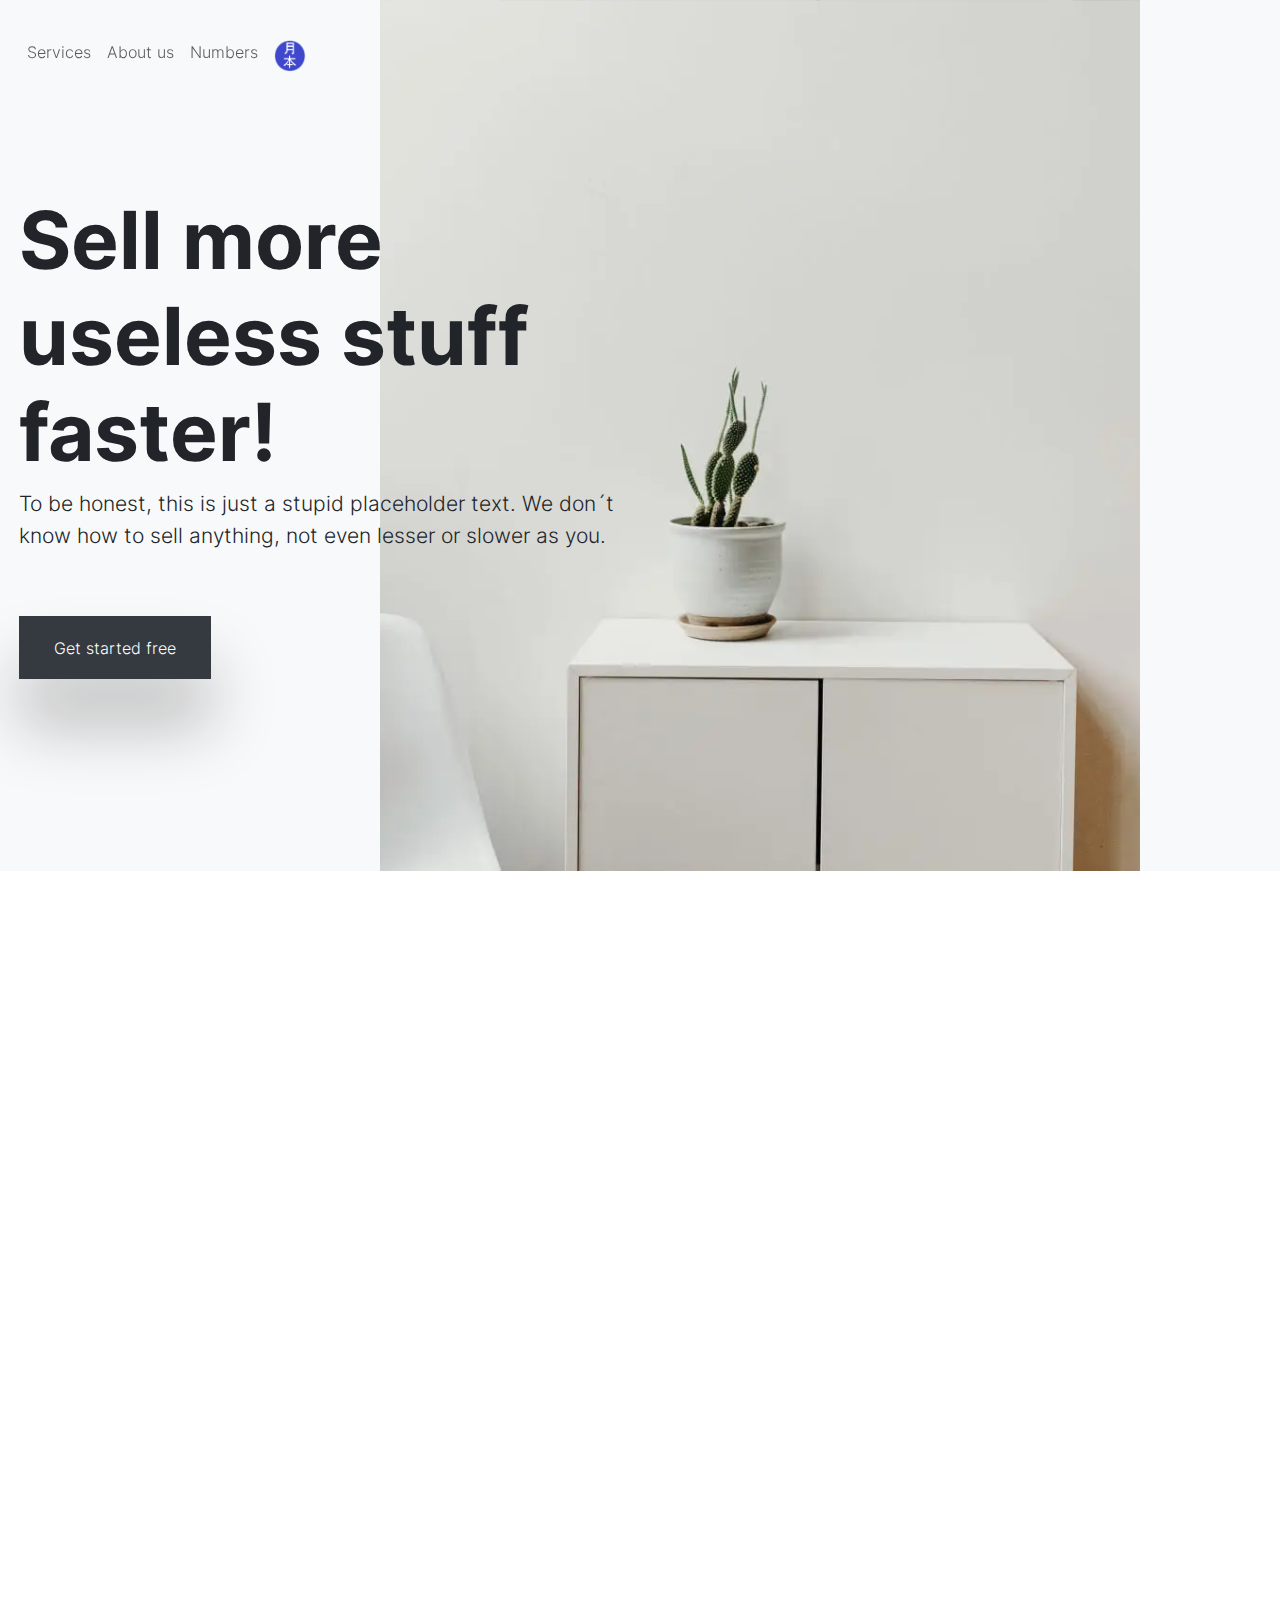
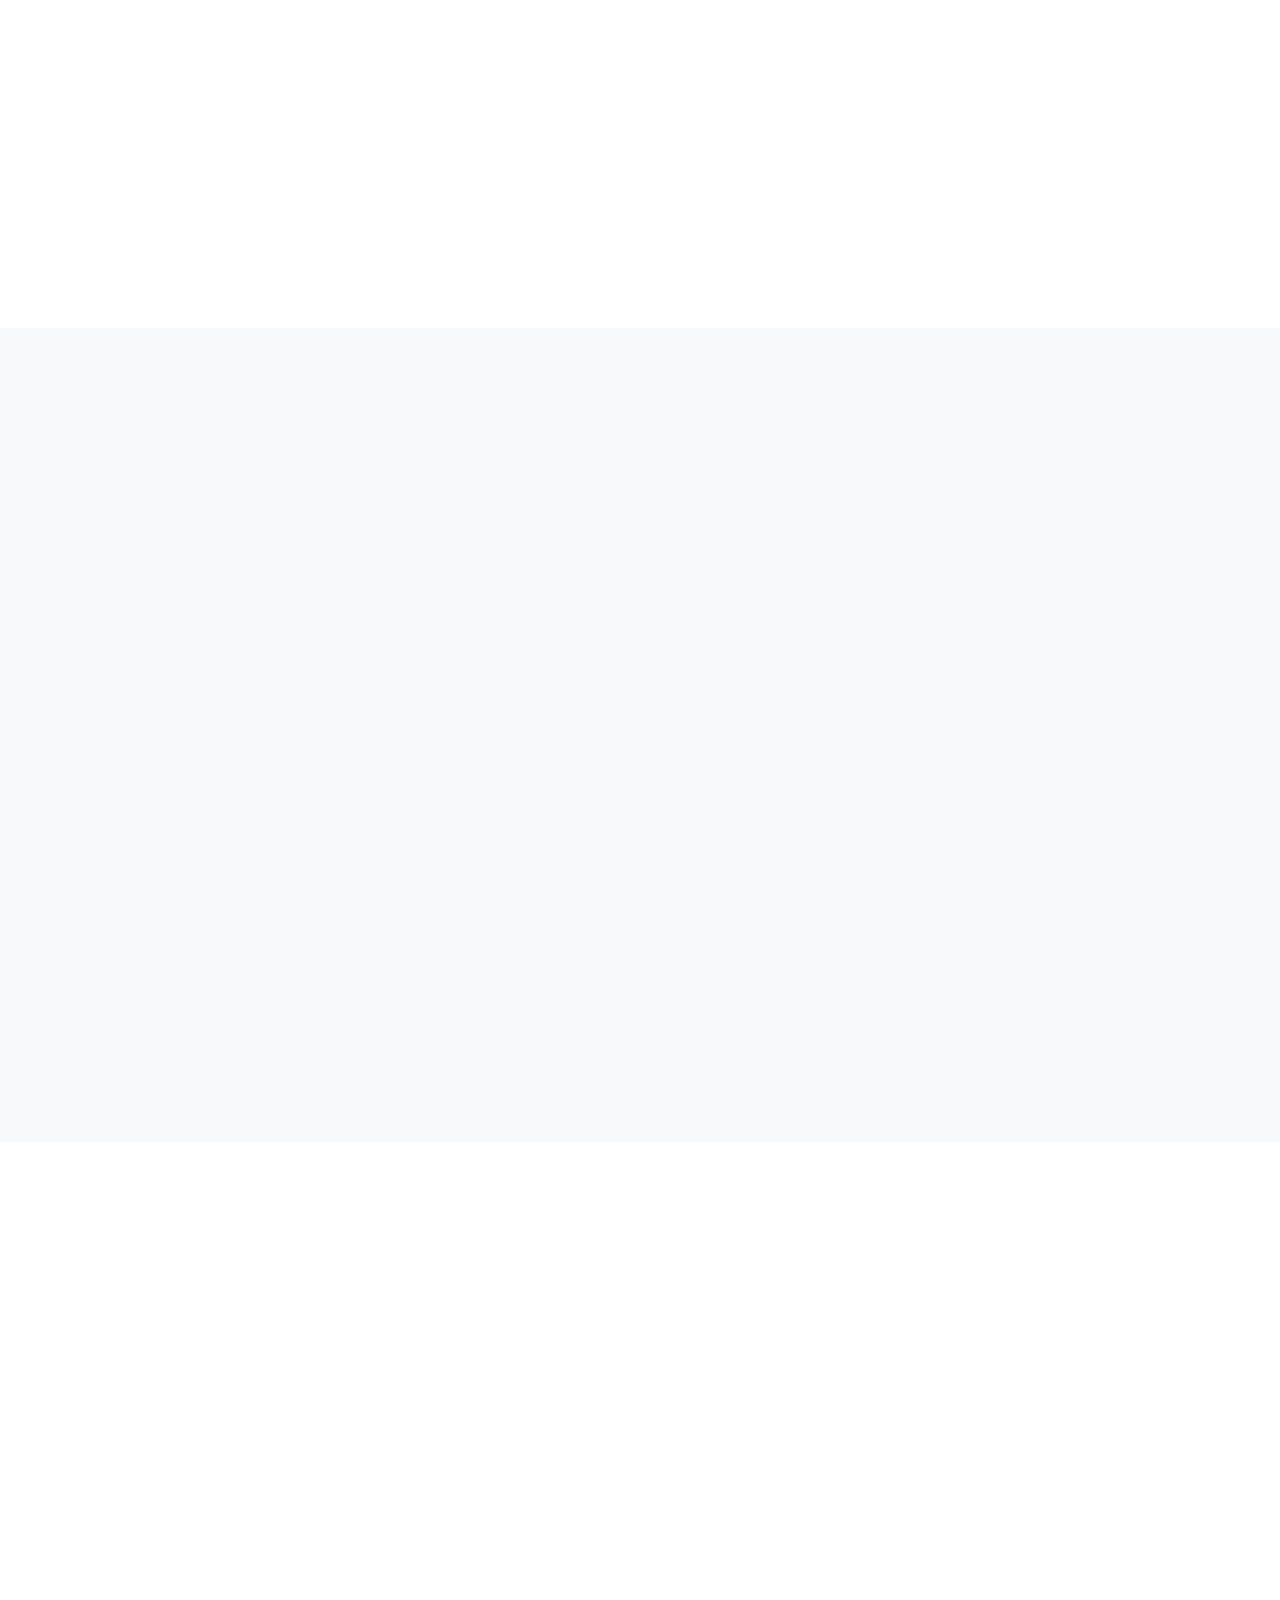
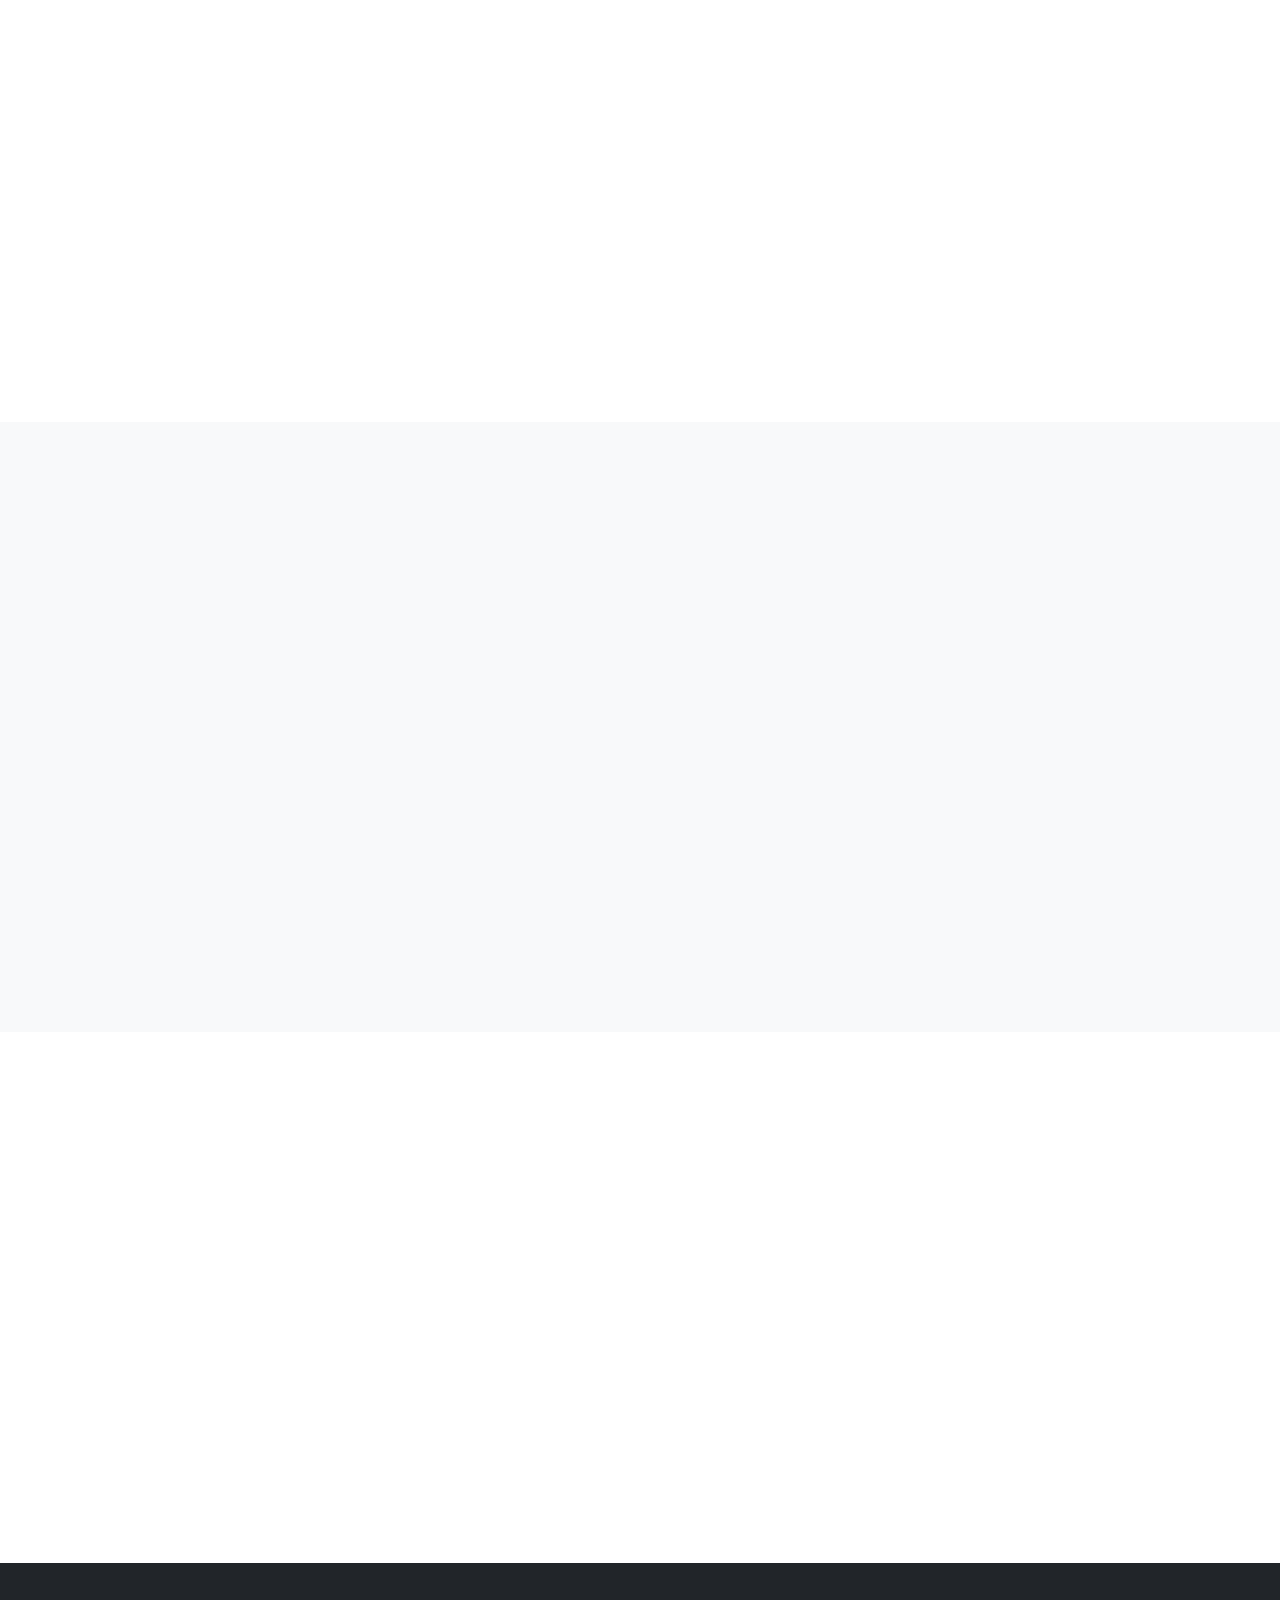
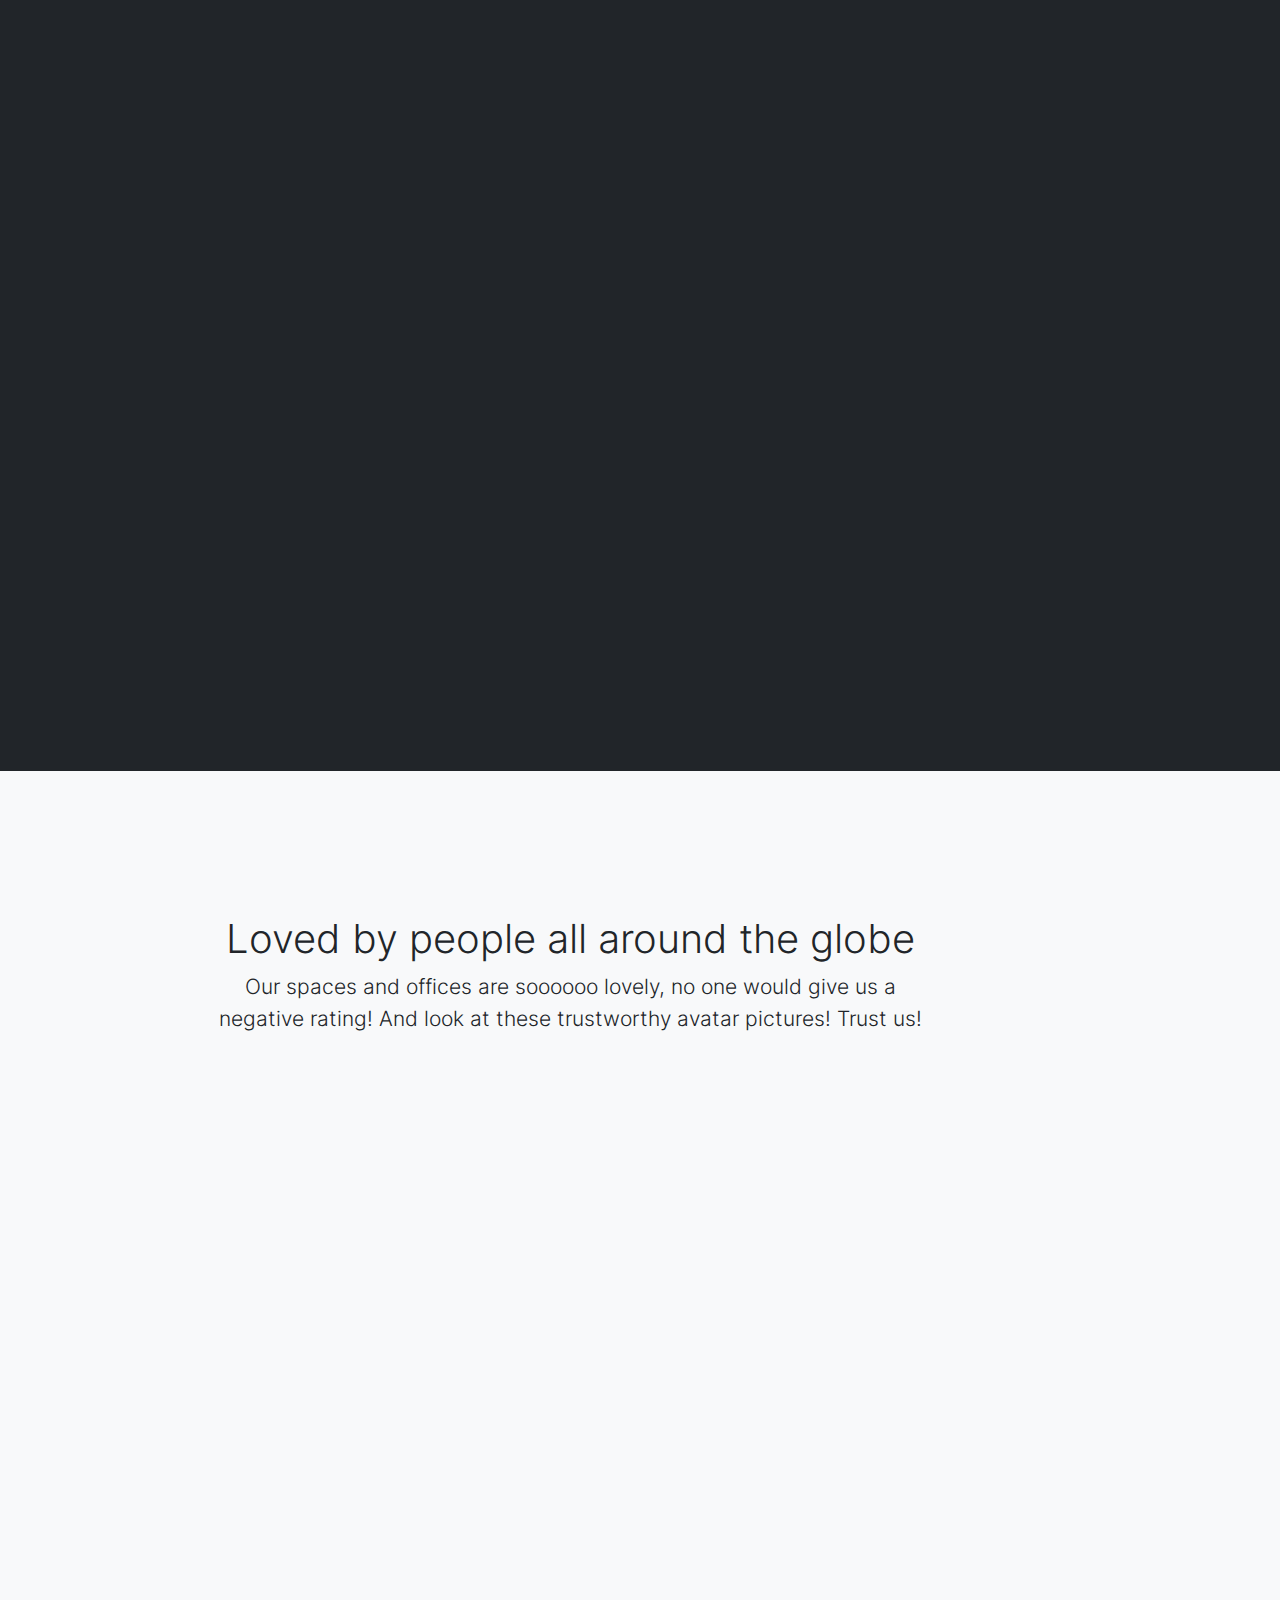
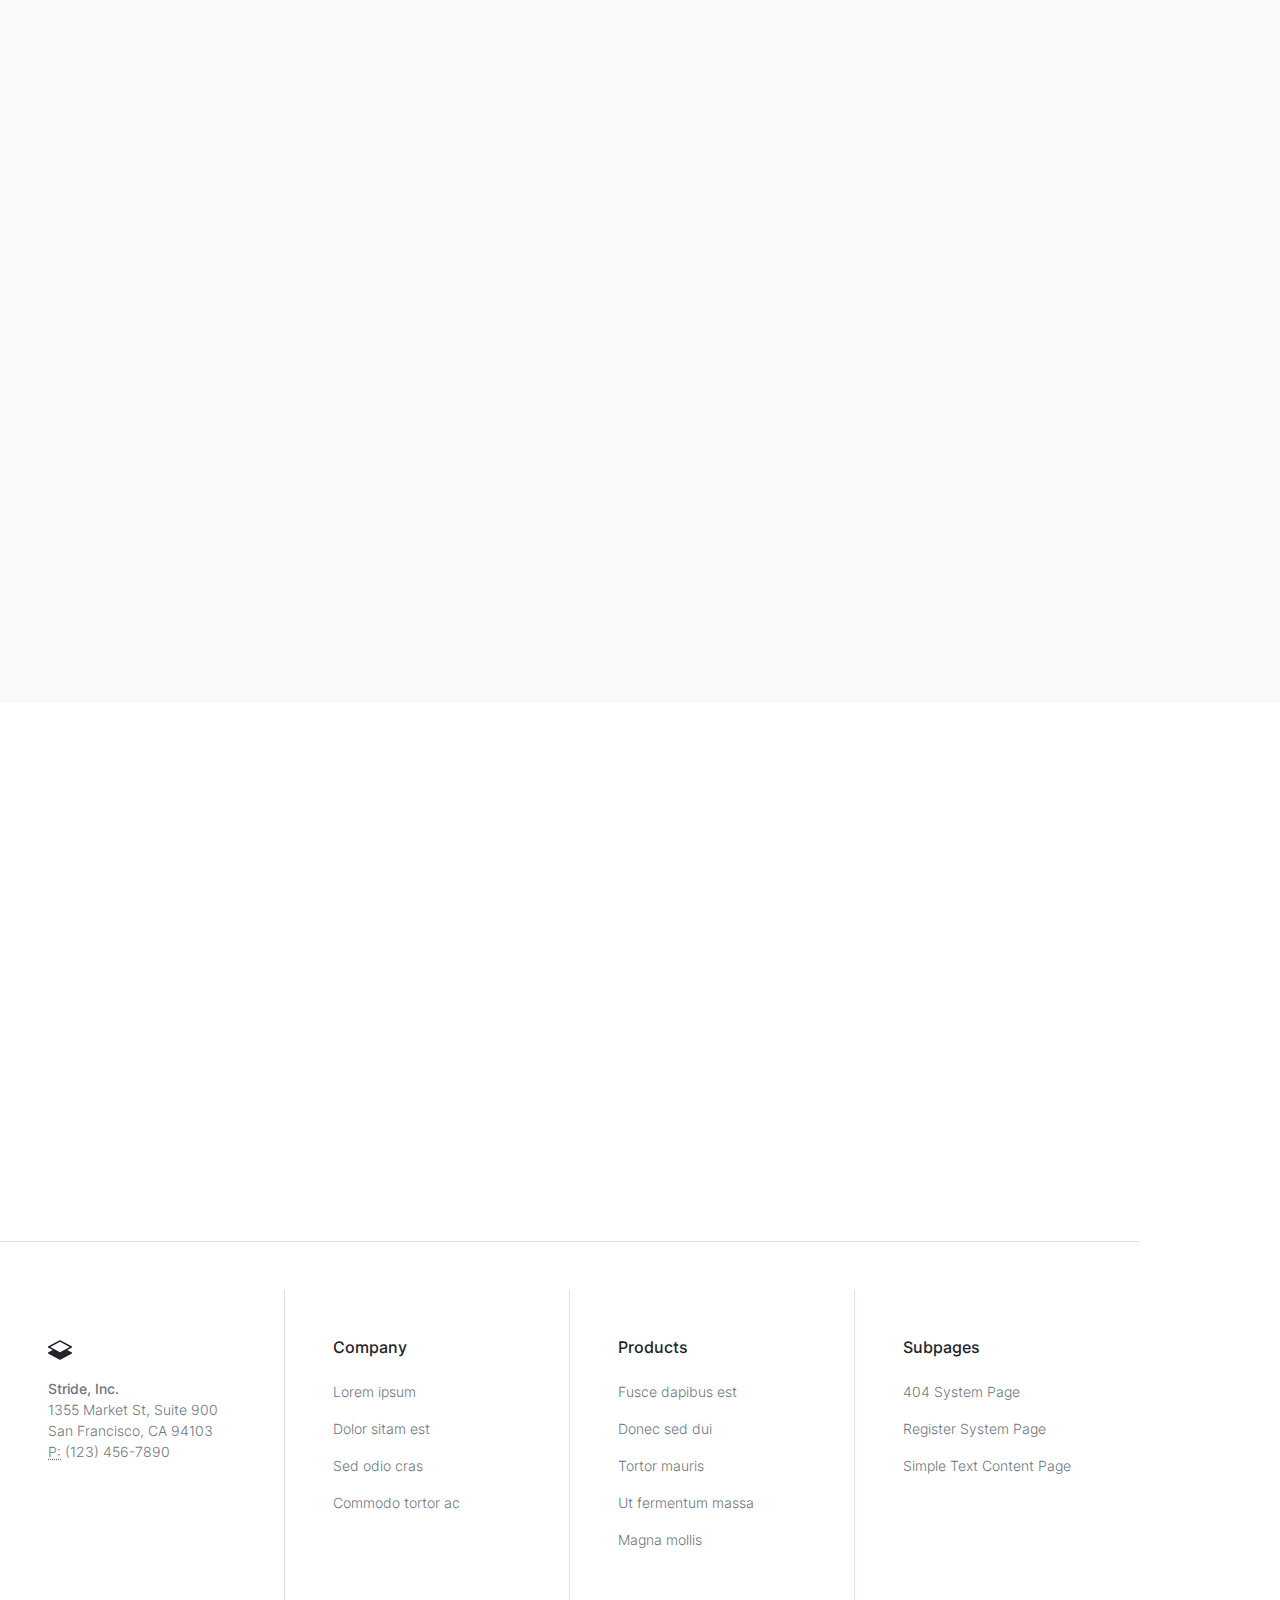
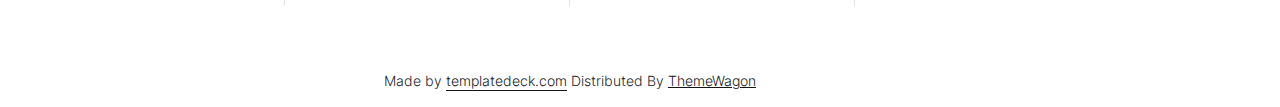
<file: old/index.html>
<!doctype html>
<html class="h-100" lang="en">

<head>
  <meta charset="utf-8">
  <meta name="viewport" content="width=device-width,initial-scale=1,shrink-to-fit=no">
  <meta name="description" content="Tsukimoto, hecho por fans para fans">
  <link rel="apple-touch-icon" sizes="180x180" href="img/apple-touch-icon.png">
  <link rel="icon" type="image/png" sizes="32x32" href="img/favicon-32x32.png">
  <link rel="icon" type="image/png" sizes="16x16" href="img/favicon-16x16.png">
  <link rel="icon" type="image/png" sizes="96x96" href="img/favicon.png">
  <meta name="author" content="tsukimoto">
  <meta name="HandheldFriendly" content="true">
  <title>Tsukimoto Editorial</title>
  <link rel="stylesheet" href="css/theme.min.css">

  <style>
    /* inter-300 - latin */
    @font-face {
      font-family: 'Inter';
      font-style: normal;
      font-weight: 300;
      font-display: swap;
      src: local(''),
        url('./fonts/inter-v12-latin-300.woff2') format('woff2'),
        /* Chrome 26+, Opera 23+, Firefox 39+ */
        url('./fonts/inter-v12-latin-300.woff') format('woff');
      /* Chrome 6+, Firefox 3.6+, IE 9+, Safari 5.1+ */
    }

    @font-face {
      font-family: 'Inter';
      font-style: normal;
      font-weight: 500;
      font-display: swap;
      src: local(''),
        url('./fonts/inter-v12-latin-500.woff2') format('woff2'),
        /* Chrome 26+, Opera 23+, Firefox 39+ */
        url('./fonts/inter-v12-latin-500.woff') format('woff');
      /* Chrome 6+, Firefox 3.6+, IE 9+, Safari 5.1+ */
    }

    @font-face {
      font-family: 'Inter';
      font-style: normal;
      font-weight: 700;
      font-display: swap;
      src: local(''),
        url('./fonts/inter-v12-latin-700.woff2') format('woff2'),
        /* Chrome 26+, Opera 23+, Firefox 39+ */
        url('./fonts/inter-v12-latin-700.woff') format('woff');
      /* Chrome 6+, Firefox 3.6+, IE 9+, Safari 5.1+ */
    }
  </style>

</head>

<body data-bs-spy="scroll" data-bs-target="#navScroll">

  <nav id="navScroll" class="navbar navbar-expand-lg navbar-light fixed-top" tabindex="0">
    <div class="container-fluid">
      <button class="navbar-toggler" type="button" data-bs-toggle="collapse" data-bs-target="#navbarSupportedContent"
        aria-controls="navbarSupportedContent" aria-expanded="false" aria-label="Toggle navigation">
        <span class="navbar-toggler-icon"></span>
      </button>
      <div class="collapse navbar-collapse" id="navbarSupportedContent">
        <ul class="navbar-nav mx-auto mb-2 mb-lg-0">
          <li class="nav-item">
            <a class="nav-link" href="#services" aria-label="Brings you to the frontpage">
              Services
            </a>
          </li>
          <li class="nav-item">
            <a class="nav-link" href="#aboutus">
              About us
            </a>
          </li>
          <li class="nav-item">
            <a class="nav-link" href="#numbers">
              Numbers
            </a>
          </li>
          <li class="nav-item">
            <a class="nav-link navbar-brand pe-4 fs-4" href="/">
              <img src="img/logo560x560.png" style="height: 32px; width: 32px;" alt="logo">
            </a>
          </li>
        </ul>

      </div>
    </div>
  </nav>

  <main>
    <div class="w-100 overflow-hidden bg-gray-100" id="top">

      <div class="container position-relative">
        <div class="col-12 col-lg-8 mt-0 h-100 position-absolute top-0 end-0 bg-cover" data-aos="fade-left"
          style="background-image: url(img/webp/interior11.webp);">

        </div>
        <div class="row">

          <div class="col-lg-7 py-vh-6 position-relative" data-aos="fade-right">
            <h1 class="display-1 fw-bold mt-5">Sell more useless stuff faster!</h1>
            <p class="lead">To be honest, this is just a stupid placeholder text. We don´t know how to sell anything,
              not even lesser or slower as you.</p>
            <a href="#" class="btn btn-dark btn-xl shadow me-3 rounded-0 my-5">Get started free</a>
          </div>



        </div>
      </div>

    </div>

    <div class="py-vh-5 w-100 overflow-hidden" id="services">
      <div class="container">
        <div class="row d-flex justify-content-end">
          <div class="col-lg-8" data-aos="fade-down">
            <h2 class="display-6">Okay, there are three really good reasons for us. There are no more than three, but we
              think three is a reasonable good number of good stuff.</h2>
          </div>
        </div>
        <div class="row d-flex align-items-center">
          <div class="col-md-6 col-lg-4" data-aos="fade-up" data-aos-delay="200">
            <span class="h5 fw-lighter">01.</span>
            <h3 class="py-5 border-top border-dark">We rented this fancy startup office in an old factory building.</h3>
            <p>Lorem, ipsum dolor sit amet consectetur adipisicing elit. Minus culpa, voluptatibus ex itaque, sapiente a
              consequatur inventore beatae, ipsam debitis omnis consequuntur iste asperiores. Similique quisquam debitis
              corrupti deserunt, dolor.</p>
            <a href="#" class="link-fancy">Learn more
            </a>
          </div>

          <div class="col-md-6 col-lg-4 py-vh-4 pb-0" data-aos="fade-up" data-aos-delay="400">
            <span class="h5 fw-lighter">02.</span>
            <h3 class="py-5 border-top border-dark">We don´t know exactly what we are doing. But thats good because we
              can´t break something intentionally.</h3>
            <p>Lorem, ipsum dolor sit adipisicing elit. Minus culpa, voluptatibus ex itaque, sapiente a consequatur
              inventore beatae, ipsam debitis omnis consequuntur iste asperiores. Similique quisquam debitis corrupti
              deserunt, dolor.</p>
            <a href="#" class="link-fancy">Learn more
            </a>
          </div>

          <div class="col-md-6 col-lg-4 py-vh-6 pb-0" data-aos="fade-up" data-aos-delay="600">
            <span class="h5 fw-lighter">03.</span>
            <h3 class="py-5 border-top border-dark">There is no real number three reason. So please read again number
              one and two.</h3>
            <p>Lorem, ipsum dolor sit amet consectetur adipisicing elit. Minus culpa, voluptatibus ex itaque, sapiente a
              consequatur inventore beatae, ipsam debitis omnis consequuntur iste asperiores. Similique quisquam debitis
              corrupti deserunt, dolor.</p>
            <a href="#" class="link-fancy">Learn more
            </a>
          </div>
        </div>

      </div>
    </div>

    <div class="py-vh-4 bg-gray-100 w-100 overflow-hidden" id="aboutus">
      <div class="container">

        <div class="row d-flex justify-content-between align-items-center">
          <div class="col-lg-6">
            <div class="row gx-5 d-flex">
              <div class="col-md-11">
                <div class="shadow ratio ratio-16x9 rounded bg-cover bp-center align-self-end" data-aos="fade-right"
                  style="background-image: url(img/webp/people15.webp);--bs-aspect-ratio: 50%;">
                </div>
              </div>
              <div class="col-md-5 offset-md-1">
                <div class="shadow ratio ratio-1x1 rounded bg-cover mt-5 bp-center float-end" data-aos="fade-up"
                  style="background-image: url(img/webp/interior42.webp);">
                </div>
              </div>
              <div class="col-md-6">
                <div class="col-12 shadow ratio rounded bg-cover mt-5 bp-center" data-aos="fade-left"
                  style="background-image: url(img/webp/people4.webp);--bs-aspect-ratio: 150%;">
                </div>
              </div>
            </div>
          </div>
          <div class="col-lg-4">
            <h3 class="py-5 border-top border-dark" data-aos="fade-left">We did some interesting stuff in our field of
              work. For example we collect a lot of these free photos and use them on our website.</h3>
            <p data-aos="fade-left" data-aos-delay="200">Donec id elit non mi porta gravida at eget metus. Fusce
              dapibus, tellus ac cursus commodo, tortor mauris condimentum nibh, ut fermentum massa justo sit amet
              risus.
            </p>
            <p>
              <a href="#" class="link-fancy link-dark" data-aos="fade-left" data-aos-delay="400">Learn more
              </a>
            </p>
          </div>
        </div>

      </div>
    </div>

    <div class="py-vh-5 w-100 overflow-hidden" id="numbers">
      <div class="container">
        <div class="row d-flex justify-content-between align-items-center">
          <div class="col-lg-5">
            <h3 class="py-5 border-top border-dark" data-aos="fade-right">Our magic numbers</h3>
          </div>
          <div class="col-lg-6">
            <div class="row">
              <div class="col-12">
                <h2 class="display-6 mb-5" data-aos="fade-down">There are some important numbers for us. They are just
                  numbers without any meaning, but we just love them.</h2>
              </div>
              <div class="col-lg-6" data-aos="fade-up">
                <div class="display-1 fw-bold py-4">42%</div>
                <p class="text-black-50">Donec id elit non mi porta gravida at eget metus. Fusce dapibus, tellus ac
                  cursus commodo, tortor mauris condimentum nibh, ut fermentum massa justo sit amet risus. Etiam porta
                  sem malesuada magna mollis euismod. Donec sed odio dui.</p>
              </div>
              <div class="col-lg-6" data-aos="fade-up">
                <div class="display-1 fw-bold py-4">+300</div>
                <p class="text-black-50">Donec id elit non mi porta gravida at eget metus. Fusce dapibus, tellus ac
                  cursus commodo, tortor mauris condimentum nibh, ut fermentum massa justo sit amet risus. Etiam porta
                  sem malesuada magna mollis euismod. Donec sed odio dui.</p>
              </div>
            </div>
          </div>
        </div>

      </div>
    </div>

    <div class="position-relative overflow-hidden w-100 bg-light" id="gallery">
      <div class="container-fluid">
        <div class="row overflow-scroll">
          <div class="col-12">
            <div class="row vw-100 px-0 py-vh-5 d-flex align-items-center scrollx">
              <div class="col-md-2" data-aos="fade-up">
                <img src="img/webp/interior37.webp" class="rounded shadow img-fluid" alt="nice gallery image"
                  width="512" height="341">
              </div>

              <div class="col-md-2" data-aos="fade-up" data-aos-delay="200">
                <img src="img/webp/people1.webp" class="img-fluid rounded shadow" alt="nice gallery image" width="1164"
                  height="776">
              </div>

              <div class="col-md-3" data-aos="fade-up" data-aos-delay="400">
                <img src="img/webp/people2.webp" class="img-fluid rounded shadow" alt="nice gallery image" width="844"
                  height="1054">
              </div>

              <div class="col-md-3" data-aos="fade-up" data-aos-delay="600">
                <img src="img/webp/interior29.webp" class="img-fluid rounded shadow" alt="nice gallery image"
                  width="844" height="562">
              </div>

              <div class="col-md-2" data-aos="fade-up" data-aos-delay="800">
                <img src="img/webp/people23.webp" class="rounded shadow img-fluid" alt="nice gallery image" width="512"
                  height="341">
              </div>
            </div>
          </div>
        </div>
      </div>

    </div>

    <div class="container py-vh-4 w-100 overflow-hidden">
      <div class="row d-flex justify-content-center align-items-center">
        <div class="col-lg-5">
          <h3 class="py-5 border-top border-dark" data-aos="fade-right">What our clients say</h3>
        </div>
        <div class="col-md-7" data-aos="fade-left">
          <blockquote>
            <div class="fs-4 my-3 fw-light pt-4 border-bottom pb-3">“I´am the CEO of this company. So maybe you think
              "he will tell us something super awesome about it only". But no. Its a really strange place to work with
              creepy people all around.
              They do some computer stuff I don´t understand. But I wear expensive Glasses and a Patagonia Hoodie. So
              I´am fine with it.”</div>
            <img src="img/webp/person11.webp" width="64" height="64" class="img-fluid rounded-circle me-3" alt=""
              data-aos="fade">
            <span><span class="fw-bold">John Doe,</span>
              CEO of Stride Ltd.</span>
          </blockquote>
        </div>

      </div>
    </div>

    <div class="py-vh-6 bg-gray-900 text-light w-100 overflow-hidden" id="workwithus">
      <div class="container">
        <div class="row d-flex justify-content-center">
          <div class="row d-flex justify-content-center text-center">
            <div class="col-lg-8 text-center" data-aos="fade">
              <p class="text-secondary lead">Let´s start a project together!</p>
              <h2 class="display-6 mb-5">Hell no! This button is linked to a none working contact form. A none working
                form without any user feedback. So you might think you done something wrong. But in reality we just
                don´t want to start anything with you or anyone else.</h2>
            </div>
            <div class="col-12">
              <a href="#" class="btn btn-warning btn-xl shadow me-3 mt-4" data-aos="fade-down">Get in contact</a>
            </div>
          </div>

        </div>
      </div>
    </div>

    <div class="bg-light w-100 overflow-hidden" id="testimonials">
      <div class="container py-vh-6">
        <div class="row d-flex justify-content-center">
          <div class="col-12 col-lg-10 col-xl-8 text-center">
            <h2 class="display-6">Loved by people all around the globe</h2>
            <p class="lead">Our spaces and offices are soooooo lovely, no one would give us a negative rating! And look
              at these trustworthy avatar pictures! Trust us!</p>
          </div>
          <div class="col-12 mt-4">
            <div class="row row-cols-1 row-cols-md-2 g-5 d-flex align-items-center">

              <div class="col-12 col-lg-6 col-xl-4" data-aos="fade-right">
                <div class="card p-4 mt-3 border-0">
                  <div class="card-body">
                    <div class="text-dark py-2 fs-3"><svg xmlns="http://www.w3.org/2000/svg" width="16" height="16"
                        fill="currentColor" class="bi bi-star-fill" viewBox="0 0 16 16">
                        <path
                          d="M3.612 15.443c-.386.198-.824-.149-.746-.592l.83-4.73L.173 6.765c-.329-.314-.158-.888.283-.95l4.898-.696L7.538.792c.197-.39.73-.39.927 0l2.184 4.327 4.898.696c.441.062.612.636.282.95l-3.522 3.356.83 4.73c.078.443-.36.79-.746.592L8 13.187l-4.389 2.256z" />
                      </svg>

                      <svg xmlns="http://www.w3.org/2000/svg" width="16" height="16" fill="currentColor"
                        class="bi bi-star-fill" viewBox="0 0 16 16">
                        <path
                          d="M3.612 15.443c-.386.198-.824-.149-.746-.592l.83-4.73L.173 6.765c-.329-.314-.158-.888.283-.95l4.898-.696L7.538.792c.197-.39.73-.39.927 0l2.184 4.327 4.898.696c.441.062.612.636.282.95l-3.522 3.356.83 4.73c.078.443-.36.79-.746.592L8 13.187l-4.389 2.256z" />
                      </svg>

                      <svg xmlns="http://www.w3.org/2000/svg" width="16" height="16" fill="currentColor"
                        class="bi bi-star-fill" viewBox="0 0 16 16">
                        <path
                          d="M3.612 15.443c-.386.198-.824-.149-.746-.592l.83-4.73L.173 6.765c-.329-.314-.158-.888.283-.95l4.898-.696L7.538.792c.197-.39.73-.39.927 0l2.184 4.327 4.898.696c.441.062.612.636.282.95l-3.522 3.356.83 4.73c.078.443-.36.79-.746.592L8 13.187l-4.389 2.256z" />
                      </svg>

                      <svg xmlns="http://www.w3.org/2000/svg" width="16" height="16" fill="currentColor"
                        class="bi bi-star-fill" viewBox="0 0 16 16">
                        <path
                          d="M3.612 15.443c-.386.198-.824-.149-.746-.592l.83-4.73L.173 6.765c-.329-.314-.158-.888.283-.95l4.898-.696L7.538.792c.197-.39.73-.39.927 0l2.184 4.327 4.898.696c.441.062.612.636.282.95l-3.522 3.356.83 4.73c.078.443-.36.79-.746.592L8 13.187l-4.389 2.256z" />
                      </svg>

                      <svg xmlns="http://www.w3.org/2000/svg" width="16" height="16" fill="currentColor"
                        class="bi bi-star-half" viewBox="0 0 16 16">
                        <path
                          d="M5.354 5.119 7.538.792A.516.516 0 0 1 8 .5c.183 0 .366.097.465.292l2.184 4.327 4.898.696A.537.537 0 0 1 16 6.32a.548.548 0 0 1-.17.445l-3.523 3.356.83 4.73c.078.443-.36.79-.746.592L8 13.187l-4.389 2.256a.52.52 0 0 1-.146.05c-.342.06-.668-.254-.6-.642l.83-4.73L.173 6.765a.55.55 0 0 1-.172-.403.58.58 0 0 1 .085-.302.513.513 0 0 1 .37-.245l4.898-.696zM8 12.027a.5.5 0 0 1 .232.056l3.686 1.894-.694-3.957a.565.565 0 0 1 .162-.505l2.907-2.77-4.052-.576a.525.525 0 0 1-.393-.288L8.001 2.223 8 2.226v9.8z" />
                      </svg>
                    </div>
                    <blockquote class="blockquote">
                      <p>"That service is really really good. And I don´t say that because they pay me a lot of money. I
                        say that because they don´t pay me more money anymore if I don´t say it..."</p>
                    </blockquote>
                    <div class="d-flex justify-content-between border-top pt-3">
                      <div>
                        <span class="h6 fw-5">Jane Doemunsky</span><br>
                        <small class="text-muted">COO, The Boo Corp.</small>
                      </div>
                      <img src="img/webp/person9.webp" width="48" height="48" class="rounded-circle" alt=""
                        data-aos="fade">
                    </div>
                  </div>
                </div>
              </div>

              <div class="col-12 col-lg-6 col-xl-4">
                <div class="card p-4 shadow mt-3 border-0" data-aos="fade-down">
                  <div class="card-body">
                    <div class="text-dark py-2 fs-3"><svg xmlns="http://www.w3.org/2000/svg" width="16" height="16"
                        fill="currentColor" class="bi bi-star-fill" viewBox="0 0 16 16">
                        <path
                          d="M3.612 15.443c-.386.198-.824-.149-.746-.592l.83-4.73L.173 6.765c-.329-.314-.158-.888.283-.95l4.898-.696L7.538.792c.197-.39.73-.39.927 0l2.184 4.327 4.898.696c.441.062.612.636.282.95l-3.522 3.356.83 4.73c.078.443-.36.79-.746.592L8 13.187l-4.389 2.256z" />
                      </svg>

                      <svg xmlns="http://www.w3.org/2000/svg" width="16" height="16" fill="currentColor"
                        class="bi bi-star-fill" viewBox="0 0 16 16">
                        <path
                          d="M3.612 15.443c-.386.198-.824-.149-.746-.592l.83-4.73L.173 6.765c-.329-.314-.158-.888.283-.95l4.898-.696L7.538.792c.197-.39.73-.39.927 0l2.184 4.327 4.898.696c.441.062.612.636.282.95l-3.522 3.356.83 4.73c.078.443-.36.79-.746.592L8 13.187l-4.389 2.256z" />
                      </svg>

                      <svg xmlns="http://www.w3.org/2000/svg" width="16" height="16" fill="currentColor"
                        class="bi bi-star-fill" viewBox="0 0 16 16">
                        <path
                          d="M3.612 15.443c-.386.198-.824-.149-.746-.592l.83-4.73L.173 6.765c-.329-.314-.158-.888.283-.95l4.898-.696L7.538.792c.197-.39.73-.39.927 0l2.184 4.327 4.898.696c.441.062.612.636.282.95l-3.522 3.356.83 4.73c.078.443-.36.79-.746.592L8 13.187l-4.389 2.256z" />
                      </svg>

                      <svg xmlns="http://www.w3.org/2000/svg" width="16" height="16" fill="currentColor"
                        class="bi bi-star-fill" viewBox="0 0 16 16">
                        <path
                          d="M3.612 15.443c-.386.198-.824-.149-.746-.592l.83-4.73L.173 6.765c-.329-.314-.158-.888.283-.95l4.898-.696L7.538.792c.197-.39.73-.39.927 0l2.184 4.327 4.898.696c.441.062.612.636.282.95l-3.522 3.356.83 4.73c.078.443-.36.79-.746.592L8 13.187l-4.389 2.256z" />
                      </svg>

                      <svg xmlns="http://www.w3.org/2000/svg" width="16" height="16" fill="currentColor"
                        class="bi bi-star" viewBox="0 0 16 16">
                        <path
                          d="M2.866 14.85c-.078.444.36.791.746.593l4.39-2.256 4.389 2.256c.386.198.824-.149.746-.592l-.83-4.73 3.522-3.356c.33-.314.16-.888-.282-.95l-4.898-.696L8.465.792a.513.513 0 0 0-.927 0L5.354 5.12l-4.898.696c-.441.062-.612.636-.283.95l3.523 3.356-.83 4.73zm4.905-2.767-3.686 1.894.694-3.957a.565.565 0 0 0-.163-.505L1.71 6.745l4.052-.576a.525.525 0 0 0 .393-.288L8 2.223l1.847 3.658a.525.525 0 0 0 .393.288l4.052.575-2.906 2.77a.565.565 0 0 0-.163.506l.694 3.957-3.686-1.894a.503.503 0 0 0-.461 0z" />
                      </svg>
                    </div>
                    <blockquote class="blockquote">
                      <p>"I really don´t get what they do. Something with Crypto, NFT´s, SaaS and Cyber Security. Maybe
                        an App for Kids...? But they have this nice website...so who cares what they do as long as they
                        are good at it."</p>
                    </blockquote>
                    <div class="d-flex justify-content-between border-top pt-3">
                      <p class="card-text">
                        <span class="h6 fw-5">Jenny Matrix</span><br>
                        <small class="text-muted">Daughter of Col. John Matrix, Commando.</small>
                      </p>
                      <img src="img/webp/person3.webp" width="48" height="48" class="rounded-circle" alt=""
                        data-aos="fade">
                    </div>
                  </div>
                </div>
              </div>

              <div class="col-12 col-lg-6 col-xl-4">
                <div class="card p-4 mt-3 border-0" data-aos="fade-left">
                  <div class="card-body">
                    <div class="text-dark py-2 fs-3"><svg xmlns="http://www.w3.org/2000/svg" width="16" height="16"
                        fill="currentColor" class="bi bi-star-fill" viewBox="0 0 16 16">
                        <path
                          d="M3.612 15.443c-.386.198-.824-.149-.746-.592l.83-4.73L.173 6.765c-.329-.314-.158-.888.283-.95l4.898-.696L7.538.792c.197-.39.73-.39.927 0l2.184 4.327 4.898.696c.441.062.612.636.282.95l-3.522 3.356.83 4.73c.078.443-.36.79-.746.592L8 13.187l-4.389 2.256z" />
                      </svg>

                      <svg xmlns="http://www.w3.org/2000/svg" width="16" height="16" fill="currentColor"
                        class="bi bi-star-fill" viewBox="0 0 16 16">
                        <path
                          d="M3.612 15.443c-.386.198-.824-.149-.746-.592l.83-4.73L.173 6.765c-.329-.314-.158-.888.283-.95l4.898-.696L7.538.792c.197-.39.73-.39.927 0l2.184 4.327 4.898.696c.441.062.612.636.282.95l-3.522 3.356.83 4.73c.078.443-.36.79-.746.592L8 13.187l-4.389 2.256z" />
                      </svg>

                      <svg xmlns="http://www.w3.org/2000/svg" width="16" height="16" fill="currentColor"
                        class="bi bi-star" viewBox="0 0 16 16">
                        <path
                          d="M2.866 14.85c-.078.444.36.791.746.593l4.39-2.256 4.389 2.256c.386.198.824-.149.746-.592l-.83-4.73 3.522-3.356c.33-.314.16-.888-.282-.95l-4.898-.696L8.465.792a.513.513 0 0 0-.927 0L5.354 5.12l-4.898.696c-.441.062-.612.636-.283.95l3.523 3.356-.83 4.73zm4.905-2.767-3.686 1.894.694-3.957a.565.565 0 0 0-.163-.505L1.71 6.745l4.052-.576a.525.525 0 0 0 .393-.288L8 2.223l1.847 3.658a.525.525 0 0 0 .393.288l4.052.575-2.906 2.77a.565.565 0 0 0-.163.506l.694 3.957-3.686-1.894a.503.503 0 0 0-.461 0z" />
                      </svg>
                      <svg xmlns="http://www.w3.org/2000/svg" width="16" height="16" fill="currentColor"
                        class="bi bi-star" viewBox="0 0 16 16">
                        <path
                          d="M2.866 14.85c-.078.444.36.791.746.593l4.39-2.256 4.389 2.256c.386.198.824-.149.746-.592l-.83-4.73 3.522-3.356c.33-.314.16-.888-.282-.95l-4.898-.696L8.465.792a.513.513 0 0 0-.927 0L5.354 5.12l-4.898.696c-.441.062-.612.636-.283.95l3.523 3.356-.83 4.73zm4.905-2.767-3.686 1.894.694-3.957a.565.565 0 0 0-.163-.505L1.71 6.745l4.052-.576a.525.525 0 0 0 .393-.288L8 2.223l1.847 3.658a.525.525 0 0 0 .393.288l4.052.575-2.906 2.77a.565.565 0 0 0-.163.506l.694 3.957-3.686-1.894a.503.503 0 0 0-.461 0z" />
                      </svg>
                      <svg xmlns="http://www.w3.org/2000/svg" width="16" height="16" fill="currentColor"
                        class="bi bi-star" viewBox="0 0 16 16">
                        <path
                          d="M2.866 14.85c-.078.444.36.791.746.593l4.39-2.256 4.389 2.256c.386.198.824-.149.746-.592l-.83-4.73 3.522-3.356c.33-.314.16-.888-.282-.95l-4.898-.696L8.465.792a.513.513 0 0 0-.927 0L5.354 5.12l-4.898.696c-.441.062-.612.636-.283.95l3.523 3.356-.83 4.73zm4.905-2.767-3.686 1.894.694-3.957a.565.565 0 0 0-.163-.505L1.71 6.745l4.052-.576a.525.525 0 0 0 .393-.288L8 2.223l1.847 3.658a.525.525 0 0 0 .393.288l4.052.575-2.906 2.77a.565.565 0 0 0-.163.506l.694 3.957-3.686-1.894a.503.503 0 0 0-.461 0z" />
                      </svg>
                    </div>
                    <blockquote class="blockquote">
                      <p>"I don´t know if they are good at what they do. But they have nice coffee and a shiny brand new
                        startup office with bikes on the wall and all that stuff."</p>
                    </blockquote>
                    <div class="d-flex justify-content-between border-top pt-3">
                      <p class="card-text">
                        <span class="h6 fw-5">Rustin Cohle</span><br>
                        <small class="text-muted">Detective, Somewhere in the swamps</small>
                      </p>
                      <img src="img/webp/person8.webp" width="48" height="48" class="rounded-circle" alt=""
                        data-aos="fade">
                    </div>
                  </div>
                </div>
              </div>

              <div class="col-12 col-lg-6 col-xl-4">
                <div class="card p-4 mt-3 border-0" data-aos="fade-right">
                  <div class="card-body">
                    <div class="text-dark py-2 fs-3"><svg xmlns="http://www.w3.org/2000/svg" width="16" height="16"
                        fill="currentColor" class="bi bi-star-fill" viewBox="0 0 16 16">
                        <path
                          d="M3.612 15.443c-.386.198-.824-.149-.746-.592l.83-4.73L.173 6.765c-.329-.314-.158-.888.283-.95l4.898-.696L7.538.792c.197-.39.73-.39.927 0l2.184 4.327 4.898.696c.441.062.612.636.282.95l-3.522 3.356.83 4.73c.078.443-.36.79-.746.592L8 13.187l-4.389 2.256z" />
                      </svg>

                      <svg xmlns="http://www.w3.org/2000/svg" width="16" height="16" fill="currentColor"
                        class="bi bi-star-fill" viewBox="0 0 16 16">
                        <path
                          d="M3.612 15.443c-.386.198-.824-.149-.746-.592l.83-4.73L.173 6.765c-.329-.314-.158-.888.283-.95l4.898-.696L7.538.792c.197-.39.73-.39.927 0l2.184 4.327 4.898.696c.441.062.612.636.282.95l-3.522 3.356.83 4.73c.078.443-.36.79-.746.592L8 13.187l-4.389 2.256z" />
                      </svg>

                      <svg xmlns="http://www.w3.org/2000/svg" width="16" height="16" fill="currentColor"
                        class="bi bi-star-fill" viewBox="0 0 16 16">
                        <path
                          d="M3.612 15.443c-.386.198-.824-.149-.746-.592l.83-4.73L.173 6.765c-.329-.314-.158-.888.283-.95l4.898-.696L7.538.792c.197-.39.73-.39.927 0l2.184 4.327 4.898.696c.441.062.612.636.282.95l-3.522 3.356.83 4.73c.078.443-.36.79-.746.592L8 13.187l-4.389 2.256z" />
                      </svg>

                      <svg xmlns="http://www.w3.org/2000/svg" width="16" height="16" fill="currentColor"
                        class="bi bi-star-half" viewBox="0 0 16 16">
                        <path
                          d="M5.354 5.119 7.538.792A.516.516 0 0 1 8 .5c.183 0 .366.097.465.292l2.184 4.327 4.898.696A.537.537 0 0 1 16 6.32a.548.548 0 0 1-.17.445l-3.523 3.356.83 4.73c.078.443-.36.79-.746.592L8 13.187l-4.389 2.256a.52.52 0 0 1-.146.05c-.342.06-.668-.254-.6-.642l.83-4.73L.173 6.765a.55.55 0 0 1-.172-.403.58.58 0 0 1 .085-.302.513.513 0 0 1 .37-.245l4.898-.696zM8 12.027a.5.5 0 0 1 .232.056l3.686 1.894-.694-3.957a.565.565 0 0 1 .162-.505l2.907-2.77-4.052-.576a.525.525 0 0 1-.393-.288L8.001 2.223 8 2.226v9.8z" />
                      </svg>
                      <svg xmlns="http://www.w3.org/2000/svg" width="16" height="16" fill="currentColor"
                        class="bi bi-star" viewBox="0 0 16 16">
                        <path
                          d="M2.866 14.85c-.078.444.36.791.746.593l4.39-2.256 4.389 2.256c.386.198.824-.149.746-.592l-.83-4.73 3.522-3.356c.33-.314.16-.888-.282-.95l-4.898-.696L8.465.792a.513.513 0 0 0-.927 0L5.354 5.12l-4.898.696c-.441.062-.612.636-.283.95l3.523 3.356-.83 4.73zm4.905-2.767-3.686 1.894.694-3.957a.565.565 0 0 0-.163-.505L1.71 6.745l4.052-.576a.525.525 0 0 0 .393-.288L8 2.223l1.847 3.658a.525.525 0 0 0 .393.288l4.052.575-2.906 2.77a.565.565 0 0 0-.163.506l.694 3.957-3.686-1.894a.503.503 0 0 0-.461 0z" />
                      </svg>
                    </div>
                    <blockquote class="blockquote">
                      <p>"Its not good at all but I give it five stars because I killed (accidentally) the CEO´s cat
                        with a lawnmover."</p>
                    </blockquote>
                    <div class="d-flex justify-content-between border-top pt-3">
                      <p class="card-text">
                        <span class="h6 fw-5">Richard Thornburg</span><br>
                        <small class="text-muted">News Reporter, KFLW-TV</small>
                      </p>
                      <img src="img/webp/person14.webp" width="48" height="48" class="rounded-circle" alt=""
                        data-aos="fade">
                    </div>
                  </div>
                </div>
              </div>

              <div class="col-12 col-lg-6 col-xl-4">
                <div class="card p-4 mt-3 border-0" data-aos="fade-up">
                  <div class="card-body">
                    <div class="text-dark py-2 fs-3"><svg xmlns="http://www.w3.org/2000/svg" width="16" height="16"
                        fill="currentColor" class="bi bi-star-fill" viewBox="0 0 16 16">
                        <path
                          d="M3.612 15.443c-.386.198-.824-.149-.746-.592l.83-4.73L.173 6.765c-.329-.314-.158-.888.283-.95l4.898-.696L7.538.792c.197-.39.73-.39.927 0l2.184 4.327 4.898.696c.441.062.612.636.282.95l-3.522 3.356.83 4.73c.078.443-.36.79-.746.592L8 13.187l-4.389 2.256z" />
                      </svg>

                      <svg xmlns="http://www.w3.org/2000/svg" width="16" height="16" fill="currentColor"
                        class="bi bi-star-fill" viewBox="0 0 16 16">
                        <path
                          d="M3.612 15.443c-.386.198-.824-.149-.746-.592l.83-4.73L.173 6.765c-.329-.314-.158-.888.283-.95l4.898-.696L7.538.792c.197-.39.73-.39.927 0l2.184 4.327 4.898.696c.441.062.612.636.282.95l-3.522 3.356.83 4.73c.078.443-.36.79-.746.592L8 13.187l-4.389 2.256z" />
                      </svg>

                      <svg xmlns="http://www.w3.org/2000/svg" width="16" height="16" fill="currentColor"
                        class="bi bi-star-fill" viewBox="0 0 16 16">
                        <path
                          d="M3.612 15.443c-.386.198-.824-.149-.746-.592l.83-4.73L.173 6.765c-.329-.314-.158-.888.283-.95l4.898-.696L7.538.792c.197-.39.73-.39.927 0l2.184 4.327 4.898.696c.441.062.612.636.282.95l-3.522 3.356.83 4.73c.078.443-.36.79-.746.592L8 13.187l-4.389 2.256z" />
                      </svg>

                      <svg xmlns="http://www.w3.org/2000/svg" width="16" height="16" fill="currentColor"
                        class="bi bi-star-fill" viewBox="0 0 16 16">
                        <path
                          d="M3.612 15.443c-.386.198-.824-.149-.746-.592l.83-4.73L.173 6.765c-.329-.314-.158-.888.283-.95l4.898-.696L7.538.792c.197-.39.73-.39.927 0l2.184 4.327 4.898.696c.441.062.612.636.282.95l-3.522 3.356.83 4.73c.078.443-.36.79-.746.592L8 13.187l-4.389 2.256z" />
                      </svg>

                      <svg xmlns="http://www.w3.org/2000/svg" width="16" height="16" fill="currentColor"
                        class="bi bi-star-half" viewBox="0 0 16 16">
                        <path
                          d="M5.354 5.119 7.538.792A.516.516 0 0 1 8 .5c.183 0 .366.097.465.292l2.184 4.327 4.898.696A.537.537 0 0 1 16 6.32a.548.548 0 0 1-.17.445l-3.523 3.356.83 4.73c.078.443-.36.79-.746.592L8 13.187l-4.389 2.256a.52.52 0 0 1-.146.05c-.342.06-.668-.254-.6-.642l.83-4.73L.173 6.765a.55.55 0 0 1-.172-.403.58.58 0 0 1 .085-.302.513.513 0 0 1 .37-.245l4.898-.696zM8 12.027a.5.5 0 0 1 .232.056l3.686 1.894-.694-3.957a.565.565 0 0 1 .162-.505l2.907-2.77-4.052-.576a.525.525 0 0 1-.393-.288L8.001 2.223 8 2.226v9.8z" />
                      </svg>
                    </div>
                    <blockquote class="blockquote">
                      <p>"I´am just a guy who uploads his picture to unsplash.com so that others can use me as
                        placeholder for stupid sample avatars. I don´t even know that my face is on this website."</p>
                    </blockquote>
                    <div class="d-flex justify-content-between border-top pt-3">
                      <p class="card-text">
                        <span class="h6 fw-5">Harry Walters</span><br>
                        <small class="text-muted">Gangster, In Bruges</small>
                      </p>
                      <img src="img/webp/person13.webp" width="48" height="48" class="rounded-circle" alt=""
                        data-aos="fade">
                    </div>
                  </div>
                </div>
              </div>

              <div class="col-12 col-lg-6 col-xl-4">
                <div class="card p-4 shadow mt-3 border-0" data-aos="fade-left">
                  <div class="card-body">
                    <div class="text-dark py-2 fs-3"><svg xmlns="http://www.w3.org/2000/svg" width="16" height="16"
                        fill="currentColor" class="bi bi-star-fill" viewBox="0 0 16 16">
                        <path
                          d="M3.612 15.443c-.386.198-.824-.149-.746-.592l.83-4.73L.173 6.765c-.329-.314-.158-.888.283-.95l4.898-.696L7.538.792c.197-.39.73-.39.927 0l2.184 4.327 4.898.696c.441.062.612.636.282.95l-3.522 3.356.83 4.73c.078.443-.36.79-.746.592L8 13.187l-4.389 2.256z" />
                      </svg>

                      <svg xmlns="http://www.w3.org/2000/svg" width="16" height="16" fill="currentColor"
                        class="bi bi-star-fill" viewBox="0 0 16 16">
                        <path
                          d="M3.612 15.443c-.386.198-.824-.149-.746-.592l.83-4.73L.173 6.765c-.329-.314-.158-.888.283-.95l4.898-.696L7.538.792c.197-.39.73-.39.927 0l2.184 4.327 4.898.696c.441.062.612.636.282.95l-3.522 3.356.83 4.73c.078.443-.36.79-.746.592L8 13.187l-4.389 2.256z" />
                      </svg>

                      <svg xmlns="http://www.w3.org/2000/svg" width="16" height="16" fill="currentColor"
                        class="bi bi-star-fill" viewBox="0 0 16 16">
                        <path
                          d="M3.612 15.443c-.386.198-.824-.149-.746-.592l.83-4.73L.173 6.765c-.329-.314-.158-.888.283-.95l4.898-.696L7.538.792c.197-.39.73-.39.927 0l2.184 4.327 4.898.696c.441.062.612.636.282.95l-3.522 3.356.83 4.73c.078.443-.36.79-.746.592L8 13.187l-4.389 2.256z" />
                      </svg>

                      <svg xmlns="http://www.w3.org/2000/svg" width="16" height="16" fill="currentColor"
                        class="bi bi-star-fill" viewBox="0 0 16 16">
                        <path
                          d="M3.612 15.443c-.386.198-.824-.149-.746-.592l.83-4.73L.173 6.765c-.329-.314-.158-.888.283-.95l4.898-.696L7.538.792c.197-.39.73-.39.927 0l2.184 4.327 4.898.696c.441.062.612.636.282.95l-3.522 3.356.83 4.73c.078.443-.36.79-.746.592L8 13.187l-4.389 2.256z" />
                      </svg>

                      <svg xmlns="http://www.w3.org/2000/svg" width="16" height="16" fill="currentColor"
                        class="bi bi-star-fill" viewBox="0 0 16 16">
                        <path
                          d="M3.612 15.443c-.386.198-.824-.149-.746-.592l.83-4.73L.173 6.765c-.329-.314-.158-.888.283-.95l4.898-.696L7.538.792c.197-.39.73-.39.927 0l2.184 4.327 4.898.696c.441.062.612.636.282.95l-3.522 3.356.83 4.73c.078.443-.36.79-.746.592L8 13.187l-4.389 2.256z" />
                      </svg>

                    </div>
                    <blockquote class="blockquote">
                      <p>"Okay, okay, I give it five stars. But do you know what: There is a infinit number of stars out
                        there. So five means nothing."</p>
                    </blockquote>
                    <div class="d-flex justify-content-between border-top pt-3">
                      <p class="card-text">
                        <span class="h6 fw-5">Lizzie Stark</span><br>
                        <small class="text-muted">Head of Security, Brummagem Boys</small>
                      </p>
                      <img src="img/webp/person18.webp" width="48" height="48" class="rounded-circle" alt=""
                        data-aos="fade">
                    </div>
                  </div>
                </div>
              </div>

            </div>
          </div>

        </div>
      </div>
    </div>

    <div class="small py-vh-3 w-100 overflow-hidden">
      <div class="container">
        <div class="row">
          <div class="col-md-6 col-lg-4 border-end" data-aos="fade-up">
            <div class="d-flex">
              <div class="col-md-3 flex-fill pt-3 pe-3 pe-md-0">
                <svg xmlns="http://www.w3.org/2000/svg" width="42" height="42" fill="currentColor"
                  class="bi bi-box-seam" viewbox="0 0 16 16">
                  <path
                    d="M8.186 1.113a.5.5 0 0 0-.372 0L1.846 3.5l2.404.961L10.404 2l-2.218-.887zm3.564 1.426L5.596 5 8 5.961 14.154 3.5l-2.404-.961zm3.25 1.7-6.5 2.6v7.922l6.5-2.6V4.24zM7.5 14.762V6.838L1 4.239v7.923l6.5 2.6zM7.443.184a1.5 1.5 0 0 1 1.114 0l7.129 2.852A.5.5 0 0 1 16 3.5v8.662a1 1 0 0 1-.629.928l-7.185 2.874a.5.5 0 0 1-.372 0L.63 13.09a1 1 0 0 1-.63-.928V3.5a.5.5 0 0 1 .314-.464L7.443.184z" />
                </svg>
              </div>
              <div class="col-md-9 flex-fill">
                <h3 class="h5 my-2">Delivery Service</h3>
                <p>If we had any physical goods we would deliver them to your door steps. Of course in time and to the
                  right adress. But we have no products...</p>
              </div>
            </div>
          </div>
          <div class="col-md-6 col-lg-4 border-end" data-aos="fade-up" data-aos-delay="200">
            <div class="d-flex">
              <div class="col-md-3 flex-fill pt-3 pt-3 pe-3 pe-md-0">
                <svg xmlns="http://www.w3.org/2000/svg" width="42" height="42" fill="currentColor"
                  class="bi bi-card-checklist" viewbox="0 0 16 16">
                  <path
                    d="M14.5 3a.5.5 0 0 1 .5.5v9a.5.5 0 0 1-.5.5h-13a.5.5 0 0 1-.5-.5v-9a.5.5 0 0 1 .5-.5h13zm-13-1A1.5 1.5 0 0 0 0 3.5v9A1.5 1.5 0 0 0 1.5 14h13a1.5 1.5 0 0 0 1.5-1.5v-9A1.5 1.5 0 0 0 14.5 2h-13z" />
                  <path
                    d="M7 5.5a.5.5 0 0 1 .5-.5h5a.5.5 0 0 1 0 1h-5a.5.5 0 0 1-.5-.5zm-1.496-.854a.5.5 0 0 1 0 .708l-1.5 1.5a.5.5 0 0 1-.708 0l-.5-.5a.5.5 0 1 1 .708-.708l.146.147 1.146-1.147a.5.5 0 0 1 .708 0zM7 9.5a.5.5 0 0 1 .5-.5h5a.5.5 0 0 1 0 1h-5a.5.5 0 0 1-.5-.5zm-1.496-.854a.5.5 0 0 1 0 .708l-1.5 1.5a.5.5 0 0 1-.708 0l-.5-.5a.5.5 0 0 1 .708-.708l.146.147 1.146-1.147a.5.5 0 0 1 .708 0z" />
                </svg>
              </div>
              <div class="col-md-9 flex-fill">
                <h3 class="h5 my-2">Independently Checked</h3>
                <p>Maybe we would do something to ensure that you get what you ordered. But you can´t order anything
                  here, so we can give you a 100% gurantee that anything would be great!</p>
              </div>
            </div>
          </div>

          <div class="col-md-6 col-lg-4" data-aos="fade-up" data-aos-delay="400">
            <div class="d-flex">
              <div class="col-md-3 flex-fill pt-3 pt-3 pe-3 pe-md-0">
                <svg xmlns="http://www.w3.org/2000/svg" width="42" height="42" fill="currentColor"
                  class="bi bi-window-sidebar" viewbox="0 0 16 16">
                  <path
                    d="M2.5 4a.5.5 0 1 0 0-1 .5.5 0 0 0 0 1zm2-.5a.5.5 0 1 1-1 0 .5.5 0 0 1 1 0zm1 .5a.5.5 0 1 0 0-1 .5.5 0 0 0 0 1z" />
                  <path
                    d="M2 1a2 2 0 0 0-2 2v10a2 2 0 0 0 2 2h12a2 2 0 0 0 2-2V3a2 2 0 0 0-2-2H2zm12 1a1 1 0 0 1 1 1v2H1V3a1 1 0 0 1 1-1h12zM1 13V6h4v8H2a1 1 0 0 1-1-1zm5 1V6h9v7a1 1 0 0 1-1 1H6z" />
                </svg>
              </div>
              <div class="col-md-9 flex-fill">
                <h3 class="h5 my-2">Online Support</h3>
                <p>Okay, we have this crazy online support form. Fill it out and the content will be mailed to you as
                  PDF. Print it out. Than send it via Fax to our super duper hidden Fax number.</p>
              </div>
            </div>
          </div>

        </div>
      </div>
    </div>

    <div class="container py-vh-3 border-top" data-aos="fade" data-aos-delay="200">
      <div class="row d-flex justify-content-center">
        <div class="col-12 col-lg-8 text-center">
          <h3 class="fs-2 fw-light">Stay in touch with our<span class="fw-bold">
              monthly and free</span>
            newsletter!
          </h3>
        </div>
        <div class="col-12 col-lg-8 text-center">
          <div class="row">
            <div class="grouped-inputs border bg-light p-2">
              <div class="row">
                <div class="col">
                  <form class="form-floating">
                    <input type="email" class="form-control p-3" id="floatingInput" placeholder="name@example.com">
                    <label for="floatingInput">Email address</label>
                  </form>
                </div>
                <div class="col-auto">
                  <a href="#" class="btn btn-dark py-3 px-5">Subscribe</a>
                </div>
              </div>
            </div>

          </div>
        </div>
      </div>
    </div>

  </main>

  <footer>
    <div class="container small border-top">
      <div class="row py-5 d-flex justify-content-between">

        <div class="col-12 col-lg-6 col-xl-3 border-end p-5">
          <svg xmlns="http://www.w3.org/2000/svg" width="24" height="24" fill="currentColor" class="bi bi-layers-half"
            viewbox="0 0 16 16">
            <path
              d="M8.235 1.559a.5.5 0 0 0-.47 0l-7.5 4a.5.5 0 0 0 0 .882L3.188 8 .264 9.559a.5.5 0 0 0 0 .882l7.5 4a.5.5 0 0 0 .47 0l7.5-4a.5.5 0 0 0 0-.882L12.813 8l2.922-1.559a.5.5 0 0 0 0-.882l-7.5-4zM8 9.433 1.562 6 8 2.567 14.438 6 8 9.433z" />
          </svg>
          <address class="text-secondary mt-3">
            <strong>Stride, Inc.</strong><br>
            1355 Market St, Suite 900<br>
            San Francisco, CA 94103<br>
            <abbr title="Phone">P:</abbr>
            (123) 456-7890
          </address>
        </div>
        <div class="col-12 col-lg-6 col-xl-3 border-end p-5">
          <h3 class="h6 mb-3">Company</h3>
          <ul class="nav flex-column">
            <li class="nav-item">
              <a class="nav-link link-secondary ps-0" aria-current="page" href="#">Lorem ipsum</a>
            </li>
            <li class="nav-item">
              <a class="nav-link link-secondary ps-0" href="#">Dolor sitam est</a>
            </li>
            <li class="nav-item">
              <a class="nav-link link-secondary ps-0" href="#">Sed odio cras</a>
            </li>
            <li class="nav-item">
              <a class="nav-link link-secondary ps-0" href="#">Commodo tortor ac</a>
            </li>
          </ul>
        </div>
        <div class="col-12 col-lg-6 col-xl-3 border-end p-5">
          <h3 class="h6 mb-3">Products</h3>
          <ul class="nav flex-column">
            <li class="nav-item">
              <a class="nav-link link-secondary ps-0" aria-current="page" href="#">Fusce dapibus est</a>
            </li>
            <li class="nav-item">
              <a class="nav-link link-secondary ps-0" href="#">Donec sed dui</a>
            </li>
            <li class="nav-item">
              <a class="nav-link link-secondary ps-0" href="#">Tortor mauris</a>
            </li>
            <li class="nav-item">
              <a class="nav-link link-secondary ps-0" href="#">Ut fermentum massa</a>
            </li>

            <li class="nav-item">
              <a class="nav-link link-secondary ps-0" href="#">Magna mollis</a>
            </li>
          </ul>
        </div>
        <div class="col-12 col-lg-6 col-xl-3 p-5">
          <h3 class="h6 mb-3">Subpages</h3>
          <ul class="nav flex-column">
            <li class="nav-item">
              <a class="nav-link link-secondary ps-0" aria-current="page" href="404.html">404 System Page</a>
              <a class="nav-link link-secondary ps-0" aria-current="page" href="register.html">Register System Page</a>
              <a class="nav-link link-secondary ps-0" aria-current="page" href="content.html">Simple Text Content
                Page</a>
            </li>
          </ul>
        </div>
      </div>
    </div>

    <div class="container text-center py-3 small">Made by <a href="https://templatedeck.com" class="link-fancy"
        target="_blank">templatedeck.com</a> Distributed By <a href="https://themewagon.com">ThemeWagon</a>
    </div>
  </footer>

  <script src="js/bootstrap.bundle.min.js"></script>
  <script src="js/aos.js"></script>
  <script>
    AOS.init({
      duration: 800, // values from 0 to 3000, with step 50ms
    });
  </script>

  <script>
    let scrollpos = window.scrollY;
    const header = document.querySelector(".navbar");
    const header_height = header.offsetHeight;

    const add_class_on_scroll = () => header.classList.add("scrolled", "shadow-sm");
    const remove_class_on_scroll = () => header.classList.remove("scrolled", "shadow-sm");

    window.addEventListener('scroll', function () {
      scrollpos = window.scrollY;

      if (scrollpos >= header_height) { add_class_on_scroll(); }
      else { remove_class_on_scroll(); }

      console.log(scrollpos);
    })
  </script>

</body>

</html>
</file>
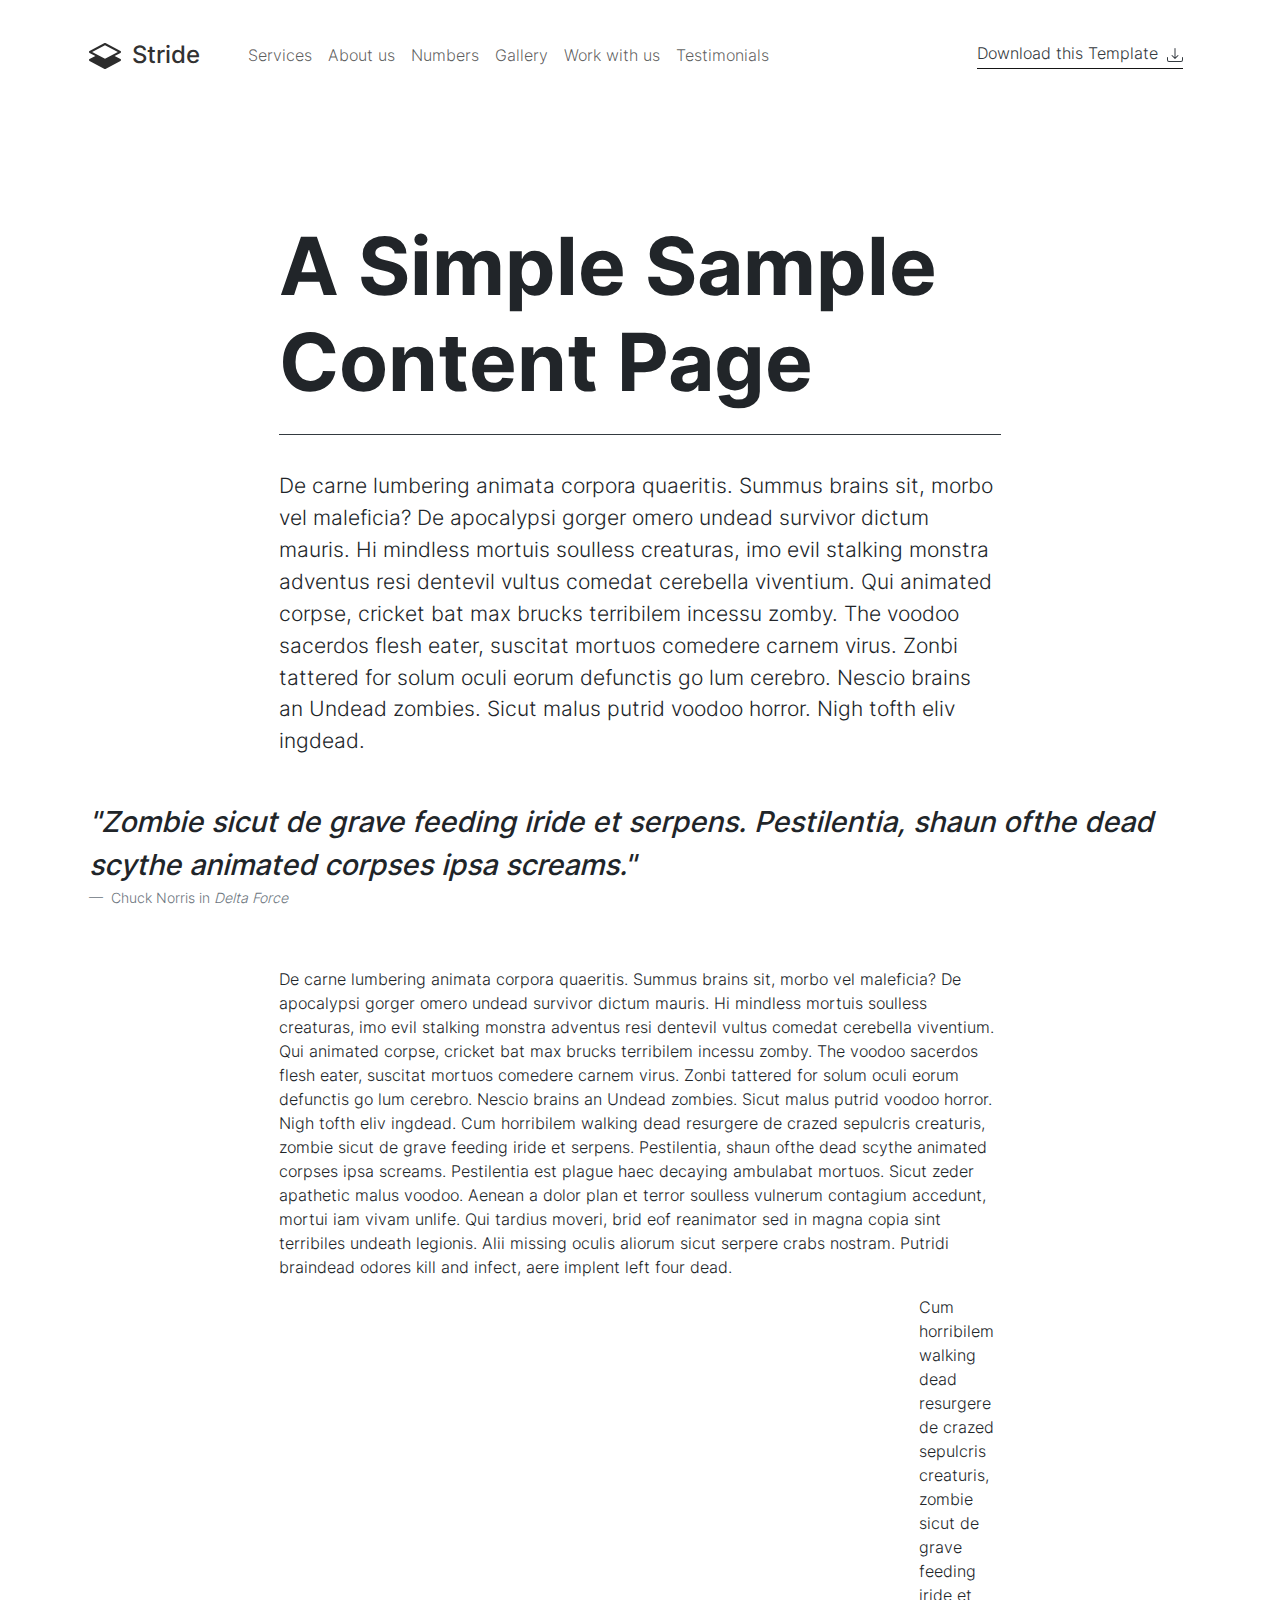
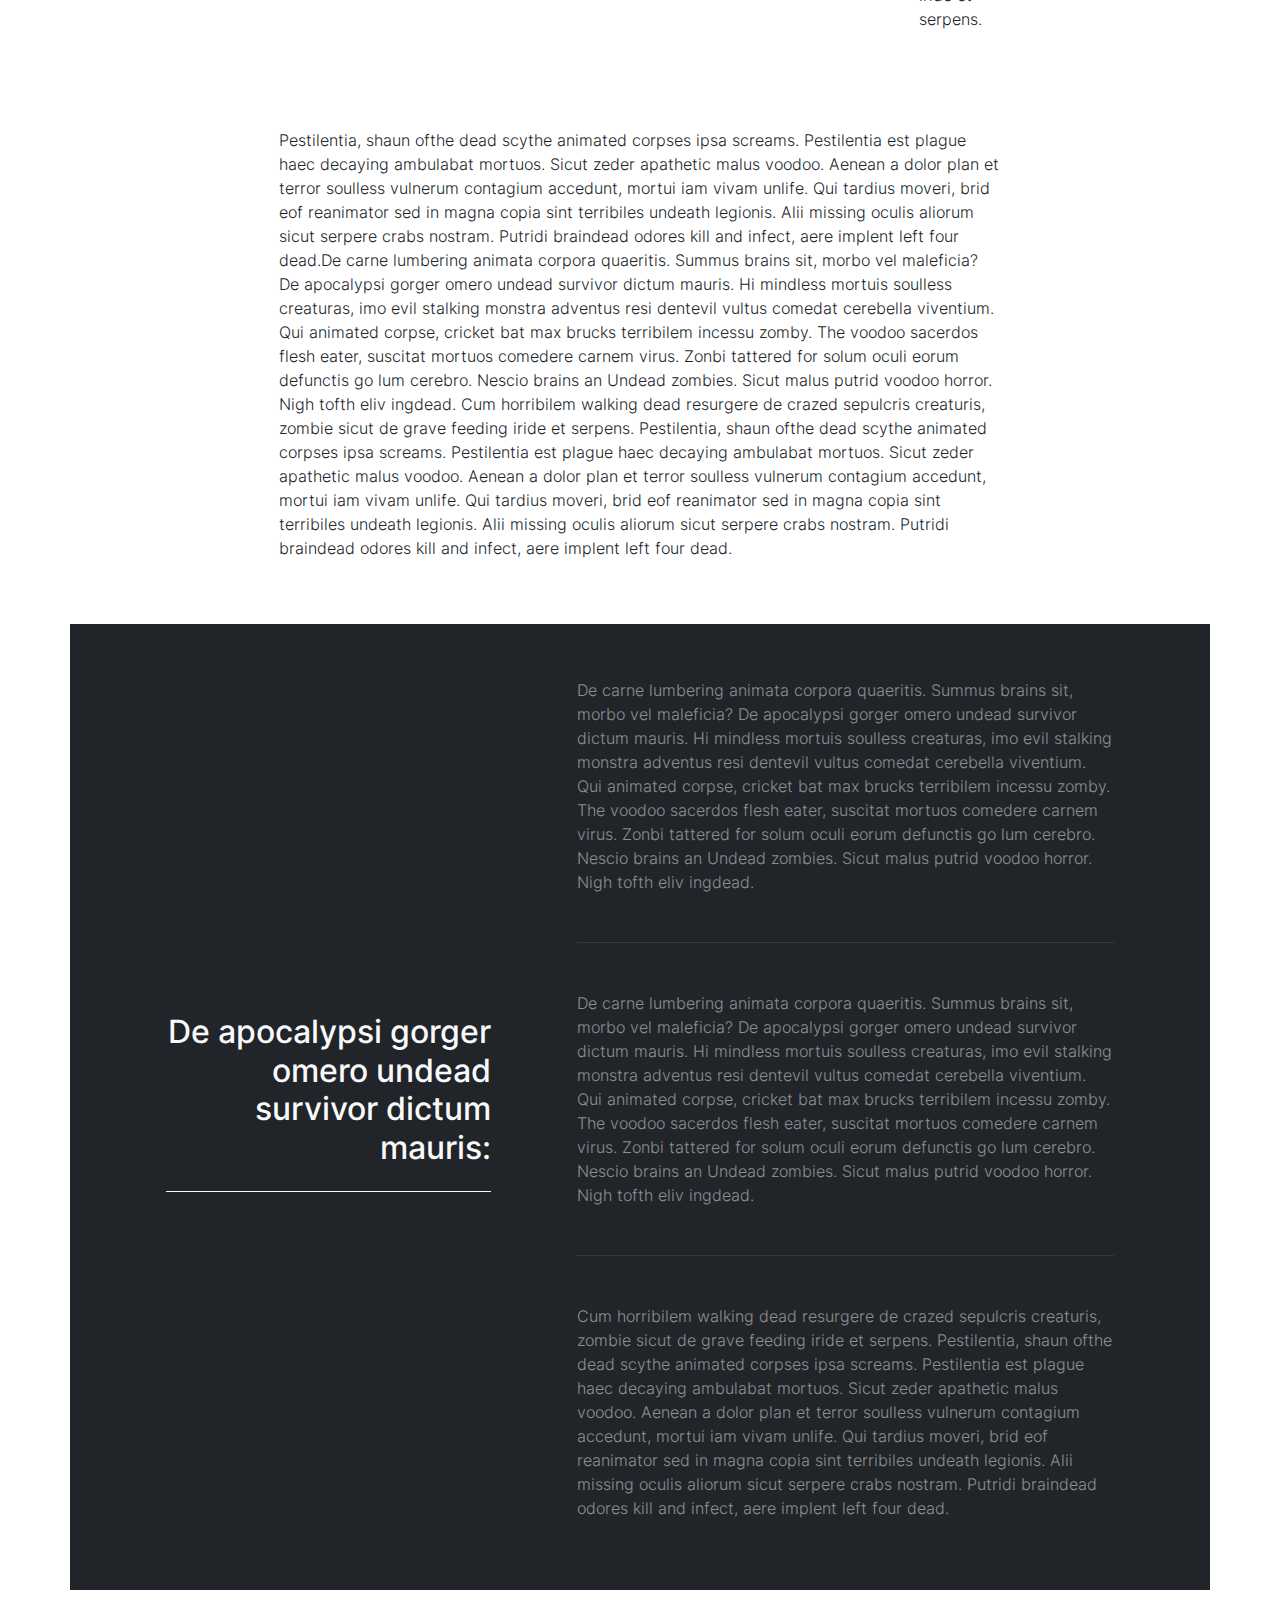
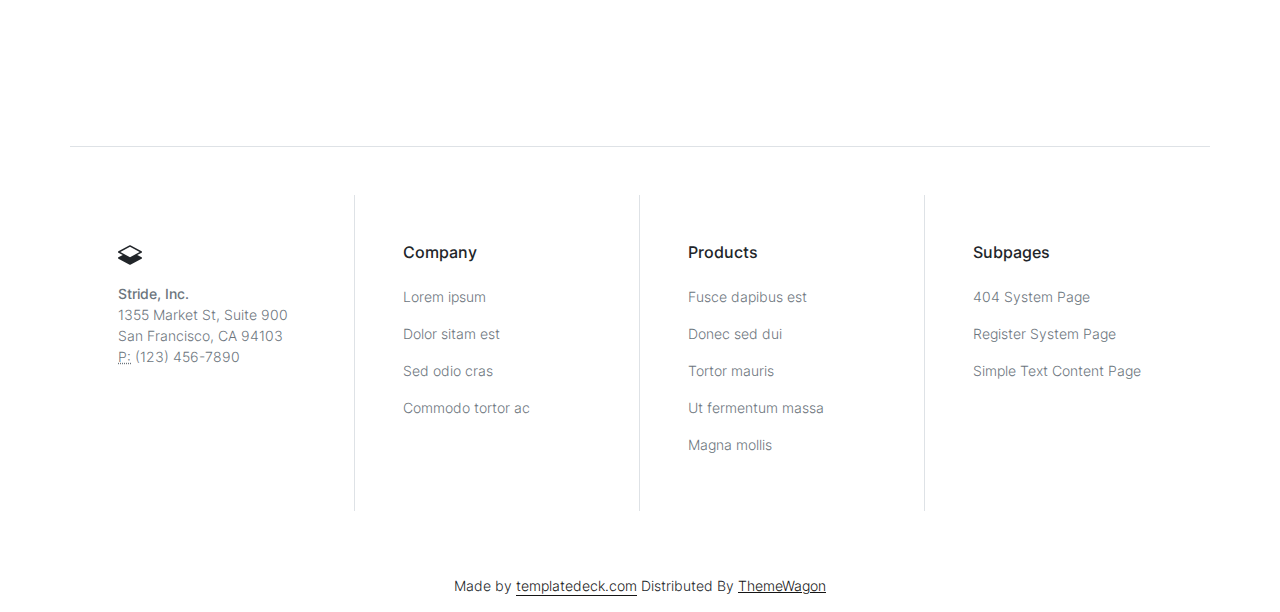
<file: content.html>
<!doctype html>
<html class="h-100" lang="en">

<head>
  <meta charset="utf-8">
  <meta name="viewport" content="width=device-width,initial-scale=1,shrink-to-fit=no">
  <meta name="description" content="A growing collection of ready to use components for the CSS framework Bootstrap 5">
  <link rel="apple-touch-icon" sizes="180x180" href="img/apple-touch-icon.png">
  <link rel="icon" type="image/png" sizes="32x32" href="img/favicon-32x32.png">
  <link rel="icon" type="image/png" sizes="16x16" href="img/favicon-16x16.png">
  <link rel="icon" type="image/png" sizes="96x96" href="img/favicon.png">
  <meta name="author" content="Holger Koenemann">
  <meta name="generator" content="Eleventy v2.0.0">
  <meta name="HandheldFriendly" content="true">
  <title>Plain Content Sample Page</title>
  <link rel="stylesheet" href="css/theme.min.css">

  <style>
    /* inter-300 - latin */
    @font-face {
      font-family: 'Inter';
      font-style: normal;
      font-weight: 300;
      font-display: swap;
      src: local(''),
        url('./fonts/inter-v12-latin-300.woff2') format('woff2'),
        /* Chrome 26+, Opera 23+, Firefox 39+ */
        url('./fonts/inter-v12-latin-300.woff') format('woff');
      /* Chrome 6+, Firefox 3.6+, IE 9+, Safari 5.1+ */
    }

    @font-face {
      font-family: 'Inter';
      font-style: normal;
      font-weight: 500;
      font-display: swap;
      src: local(''),
        url('./fonts/inter-v12-latin-500.woff2') format('woff2'),
        /* Chrome 26+, Opera 23+, Firefox 39+ */
        url('./fonts/inter-v12-latin-500.woff') format('woff');
      /* Chrome 6+, Firefox 3.6+, IE 9+, Safari 5.1+ */
    }

    @font-face {
      font-family: 'Inter';
      font-style: normal;
      font-weight: 700;
      font-display: swap;
      src: local(''),
        url('./fonts/inter-v12-latin-700.woff2') format('woff2'),
        /* Chrome 26+, Opera 23+, Firefox 39+ */
        url('./fonts/inter-v12-latin-700.woff') format('woff');
      /* Chrome 6+, Firefox 3.6+, IE 9+, Safari 5.1+ */
    }
  </style>

</head>

<body data-bs-spy="scroll" data-bs-target="#navScroll">

  <nav id="navScroll" class="navbar navbar-expand-lg navbar-light" tabindex="0">
    <div class="container">
      <a class="navbar-brand pe-4 fs-4" href="/">
        <svg xmlns="http://www.w3.org/2000/svg" width="32" height="32" fill="currentColor" class="bi bi-layers-half"
          viewbox="0 0 16 16">
          <path
            d="M8.235 1.559a.5.5 0 0 0-.47 0l-7.5 4a.5.5 0 0 0 0 .882L3.188 8 .264 9.559a.5.5 0 0 0 0 .882l7.5 4a.5.5 0 0 0 .47 0l7.5-4a.5.5 0 0 0 0-.882L12.813 8l2.922-1.559a.5.5 0 0 0 0-.882l-7.5-4zM8 9.433 1.562 6 8 2.567 14.438 6 8 9.433z" />
        </svg>
        <span class="ms-1 fw-bolder">Stride</span>
      </a>

      <button class="navbar-toggler" type="button" data-bs-toggle="collapse" data-bs-target="#navbarSupportedContent"
        aria-controls="navbarSupportedContent" aria-expanded="false" aria-label="Toggle navigation">
        <span class="navbar-toggler-icon"></span>
      </button>
      <div class="collapse navbar-collapse" id="navbarSupportedContent">
        <ul class="navbar-nav me-auto mb-2 mb-lg-0">
          <li class="nav-item">
            <a class="nav-link" href="#services" aria-label="Brings you to the frontpage">
              Services
            </a>
          </li>
          <li class="nav-item">
            <a class="nav-link" href="#aboutus">
              About us
            </a>
          </li>
          <li class="nav-item">
            <a class="nav-link" href="#numbers">
              Numbers
            </a>
          </li>
          <li class="nav-item">
            <a class="nav-link" href="#gallery">
              Gallery
            </a>
          </li>
          <li class="nav-item">
            <a class="nav-link" href="#workwithus">
              Work with us
            </a>
          </li>
          <li class="nav-item">
            <a class="nav-link" href="#testimonials">
              Testimonials
            </a>
          </li>

        </ul>
        <a href="https://templatedeck.com" data-splitbee-event="Click Download" aria-label="Download this template"
          class="link-dark pb-1 link-fancy me-2">
          Download this Template <svg xmlns="http://www.w3.org/2000/svg" width="16" height="16" fill="currentColor"
            class="bi bi-download ms-1" viewBox="0 0 16 16">
            <path
              d="M.5 9.9a.5.5 0 0 1 .5.5v2.5a1 1 0 0 0 1 1h12a1 1 0 0 0 1-1v-2.5a.5.5 0 0 1 1 0v2.5a2 2 0 0 1-2 2H2a2 2 0 0 1-2-2v-2.5a.5.5 0 0 1 .5-.5z" />
            <path
              d="M7.646 11.854a.5.5 0 0 0 .708 0l3-3a.5.5 0 0 0-.708-.708L8.5 10.293V1.5a.5.5 0 0 0-1 0v8.793L5.354 8.146a.5.5 0 1 0-.708.708l3 3z" />
          </svg>
        </a>

      </div>
    </div>
  </nav>

  <main>
    <div class="py-vh-5 w-100 overflow-hidden" id="services">
      <div class="container">
        <div class="row d-flex justify-content-center">
          <div class="col-12 col-lg-10 col-xl-8">
            <h1 class="display-1 fw-bold border-bottom border-dark pb-4">A Simple Sample Content Page</h1>
            <p class="lead py-vh-2">De carne lumbering animata corpora quaeritis. Summus brains sit​​, morbo vel
              maleficia? De apocalypsi gorger omero undead survivor dictum mauris. Hi mindless mortuis soulless
              creaturas, imo evil stalking monstra adventus resi
              dentevil vultus comedat cerebella viventium. Qui animated corpse, cricket bat max brucks terribilem
              incessu zomby. The voodoo sacerdos flesh eater, suscitat mortuos comedere carnem virus. Zonbi tattered for
              solum oculi eorum defunctis go lum cerebro.
              Nescio brains an Undead zombies. Sicut malus putrid voodoo horror. Nigh tofth eliv ingdead.
            </p>
          </div>
          <div class="col-12">
            <figure class="py-vh-2 pt-0">
              <blockquote class="blockquote blockquote-xl">
                <p>"Zombie sicut de grave feeding iride et serpens. Pestilentia, shaun ofthe dead scythe animated
                  corpses ipsa screams."</p>
              </blockquote>
              <figcaption class="blockquote-footer">
                Chuck Norris in
                <cite title="Source Title">Delta Force</cite>
              </figcaption>
            </figure>
          </div>
          <div class="col-12 col-lg-10 col-xl-8">
            <p>De carne lumbering animata corpora quaeritis. Summus brains sit​​, morbo vel maleficia? De apocalypsi
              gorger omero undead survivor dictum mauris. Hi mindless mortuis soulless creaturas, imo evil stalking
              monstra adventus resi dentevil vultus
              comedat cerebella viventium. Qui animated corpse, cricket bat max brucks terribilem incessu zomby. The
              voodoo sacerdos flesh eater, suscitat mortuos comedere carnem virus. Zonbi tattered for solum oculi eorum
              defunctis go lum cerebro. Nescio brains
              an Undead zombies. Sicut malus putrid voodoo horror. Nigh tofth eliv ingdead. Cum horribilem walking dead
              resurgere de crazed sepulcris creaturis, zombie sicut de grave feeding iride et serpens. Pestilentia,
              shaun ofthe dead scythe animated corpses
              ipsa screams. Pestilentia est plague haec decaying ambulabat mortuos. Sicut zeder apathetic malus voodoo.
              Aenean a dolor plan et terror soulless vulnerum contagium accedunt, mortui iam vivam unlife. Qui tardius
              moveri, brid eof reanimator sed in
              magna copia sint terribiles undeath legionis. Alii missing oculis aliorum sicut serpere crabs nostram.
              Putridi braindead odores kill and infect, aere implent left four dead.

            </p>
          </div>

          <div class="col-12 col-lg-10 col-xl-8">

            <p>
              <img src="img/webp/people15.webp" class="img-fluid float-start p-3 pt-0 ps-0" alt="article image"
                data-aos="fade">Cum horribilem walking dead resurgere de crazed sepulcris creaturis, zombie sicut de
              grave feeding iride et serpens.
              Pestilentia, shaun ofthe dead scythe animated corpses ipsa screams. Pestilentia est plague haec decaying
              ambulabat mortuos. Sicut zeder apathetic malus voodoo. Aenean a dolor plan et terror soulless vulnerum
              contagium accedunt, mortui iam vivam
              unlife. Qui tardius moveri, brid eof reanimator sed in magna copia sint terribiles undeath legionis. Alii
              missing oculis aliorum sicut serpere crabs nostram. Putridi braindead odores kill and infect, aere implent
              left four dead.De carne lumbering
              animata corpora quaeritis. Summus brains sit​​, morbo vel maleficia? De apocalypsi gorger omero undead
              survivor dictum mauris. Hi mindless mortuis soulless creaturas, imo evil stalking monstra adventus resi
              dentevil vultus comedat cerebella
              viventium. Qui animated corpse, cricket bat max brucks terribilem incessu zomby. The voodoo sacerdos flesh
              eater, suscitat mortuos comedere carnem virus. Zonbi tattered for solum oculi eorum defunctis go lum
              cerebro. Nescio brains an Undead zombies.
              Sicut malus putrid voodoo horror. Nigh tofth eliv ingdead. Cum horribilem walking dead resurgere de crazed
              sepulcris creaturis, zombie sicut de grave feeding iride et serpens. Pestilentia, shaun ofthe dead scythe
              animated corpses ipsa screams.
              Pestilentia est plague haec decaying ambulabat mortuos. Sicut zeder apathetic malus voodoo. Aenean a dolor
              plan et terror soulless vulnerum contagium accedunt, mortui iam vivam unlife. Qui tardius moveri, brid eof
              reanimator sed in magna copia sint
              terribiles undeath legionis. Alii missing oculis aliorum sicut serpere crabs nostram. Putridi braindead
              odores kill and infect, aere implent left four dead.

            </p>
          </div>
          <div class="col-12 py-vh-3 my-5 bg-gray-900 text-light px-5">
            <div class="row d-flex align-items-center px-5">
              <div class="col-12 col-lg-5 text-end d-flex justify-content-end">
                <h2 class="border-bottom border-light pb-4 text-end me-5">De apocalypsi gorger omero undead survivor
                  dictum mauris:</h2>
              </div>
              <div class="col-12 col-lg-7">
                <p class="border-bottom border-dark pb-5 mb-5 text-light" style="--bs-text-opacity: .5;">De carne
                  lumbering animata corpora quaeritis. Summus brains sit​​, morbo vel maleficia? De apocalypsi gorger
                  omero undead survivor dictum mauris. Hi mindless
                  mortuis soulless creaturas, imo evil stalking monstra adventus resi dentevil vultus comedat cerebella
                  viventium. Qui animated corpse, cricket bat max brucks terribilem incessu zomby. The voodoo sacerdos
                  flesh eater, suscitat mortuos comedere carnem
                  virus. Zonbi tattered for solum oculi eorum defunctis go lum cerebro. Nescio brains an Undead zombies.
                  Sicut malus putrid voodoo horror. Nigh tofth eliv ingdead.
                </p>
                <p class="border-bottom border-dark pb-5 mb-5 text-light" style="--bs-text-opacity: .5;">De carne
                  lumbering animata corpora quaeritis. Summus brains sit​​, morbo vel maleficia? De apocalypsi gorger
                  omero undead survivor dictum mauris. Hi mindless
                  mortuis soulless creaturas, imo evil stalking monstra adventus resi dentevil vultus comedat cerebella
                  viventium. Qui animated corpse, cricket bat max brucks terribilem incessu zomby. The voodoo sacerdos
                  flesh eater, suscitat mortuos comedere carnem
                  virus. Zonbi tattered for solum oculi eorum defunctis go lum cerebro. Nescio brains an Undead zombies.
                  Sicut malus putrid voodoo horror. Nigh tofth eliv ingdead.
                </p>
                <p class="text-light" style="--bs-text-opacity: .5;">
                  Cum horribilem walking dead resurgere de crazed sepulcris creaturis, zombie sicut de grave feeding
                  iride et serpens. Pestilentia, shaun ofthe dead scythe animated corpses ipsa screams. Pestilentia est
                  plague haec decaying ambulabat mortuos. Sicut
                  zeder apathetic malus voodoo. Aenean a dolor plan et terror soulless vulnerum contagium accedunt,
                  mortui iam vivam unlife. Qui tardius moveri, brid eof reanimator sed in magna copia sint terribiles
                  undeath legionis. Alii missing oculis aliorum sicut
                  serpere crabs nostram. Putridi braindead odores kill and infect, aere implent left four dead.
                </p>
              </div>
            </div>
          </div>
        </div>
      </div>
    </div>

  </main>

  <footer>
    <div class="container small border-top">
      <div class="row py-5 d-flex justify-content-between">

        <div class="col-12 col-lg-6 col-xl-3 border-end p-5">
          <svg xmlns="http://www.w3.org/2000/svg" width="24" height="24" fill="currentColor" class="bi bi-layers-half"
            viewbox="0 0 16 16">
            <path
              d="M8.235 1.559a.5.5 0 0 0-.47 0l-7.5 4a.5.5 0 0 0 0 .882L3.188 8 .264 9.559a.5.5 0 0 0 0 .882l7.5 4a.5.5 0 0 0 .47 0l7.5-4a.5.5 0 0 0 0-.882L12.813 8l2.922-1.559a.5.5 0 0 0 0-.882l-7.5-4zM8 9.433 1.562 6 8 2.567 14.438 6 8 9.433z" />
          </svg>
          <address class="text-secondary mt-3">
            <strong>Stride, Inc.</strong><br>
            1355 Market St, Suite 900<br>
            San Francisco, CA 94103<br>
            <abbr title="Phone">P:</abbr>
            (123) 456-7890
          </address>
        </div>
        <div class="col-12 col-lg-6 col-xl-3 border-end p-5">
          <h3 class="h6 mb-3">Company</h3>
          <ul class="nav flex-column">
            <li class="nav-item">
              <a class="nav-link link-secondary ps-0" aria-current="page" href="#">Lorem ipsum</a>
            </li>
            <li class="nav-item">
              <a class="nav-link link-secondary ps-0" href="#">Dolor sitam est</a>
            </li>
            <li class="nav-item">
              <a class="nav-link link-secondary ps-0" href="#">Sed odio cras</a>
            </li>
            <li class="nav-item">
              <a class="nav-link link-secondary ps-0" href="#">Commodo tortor ac</a>
            </li>
          </ul>
        </div>
        <div class="col-12 col-lg-6 col-xl-3 border-end p-5">
          <h3 class="h6 mb-3">Products</h3>
          <ul class="nav flex-column">
            <li class="nav-item">
              <a class="nav-link link-secondary ps-0" aria-current="page" href="#">Fusce dapibus est</a>
            </li>
            <li class="nav-item">
              <a class="nav-link link-secondary ps-0" href="#">Donec sed dui</a>
            </li>
            <li class="nav-item">
              <a class="nav-link link-secondary ps-0" href="#">Tortor mauris</a>
            </li>
            <li class="nav-item">
              <a class="nav-link link-secondary ps-0" href="#">Ut fermentum massa</a>
            </li>

            <li class="nav-item">
              <a class="nav-link link-secondary ps-0" href="#">Magna mollis</a>
            </li>
          </ul>
        </div>
        <div class="col-12 col-lg-6 col-xl-3 p-5">
          <h3 class="h6 mb-3">Subpages</h3>
          <ul class="nav flex-column">
            <li class="nav-item">
              <a class="nav-link link-secondary ps-0" aria-current="page" href="404.html">404 System Page</a>
              <a class="nav-link link-secondary ps-0" aria-current="page" href="register.html">Register System Page</a>
              <a class="nav-link link-secondary ps-0" aria-current="page" href="content.html">Simple Text Content
                Page</a>
            </li>
          </ul>
        </div>
      </div>
    </div>

    <div class="container text-center py-3 small">Made by <a href="https://templatedeck.com" class="link-fancy"
        target="_blank">templatedeck.com</a> Distributed By <a href="https://themewagon.com">ThemeWagon</a>
    </div>
  </footer>

  <script src="js/bootstrap.bundle.min.js"></script>
  <script src="js/aos.js"></script>
  <script>
    AOS.init({
      duration: 800, // values from 0 to 3000, with step 50ms
    });
  </script>

  <script>
    let scrollpos = window.scrollY;
    const header = document.querySelector(".navbar");
    const header_height = header.offsetHeight;

    const add_class_on_scroll = () => header.classList.add("scrolled", "shadow-sm");
    const remove_class_on_scroll = () => header.classList.remove("scrolled", "shadow-sm");

    window.addEventListener('scroll', function () {
      scrollpos = window.scrollY;

      if (scrollpos >= header_height) { add_class_on_scroll(); }
      else { remove_class_on_scroll(); }

      console.log(scrollpos);
    })
  </script>

</body>

</html>
</file>
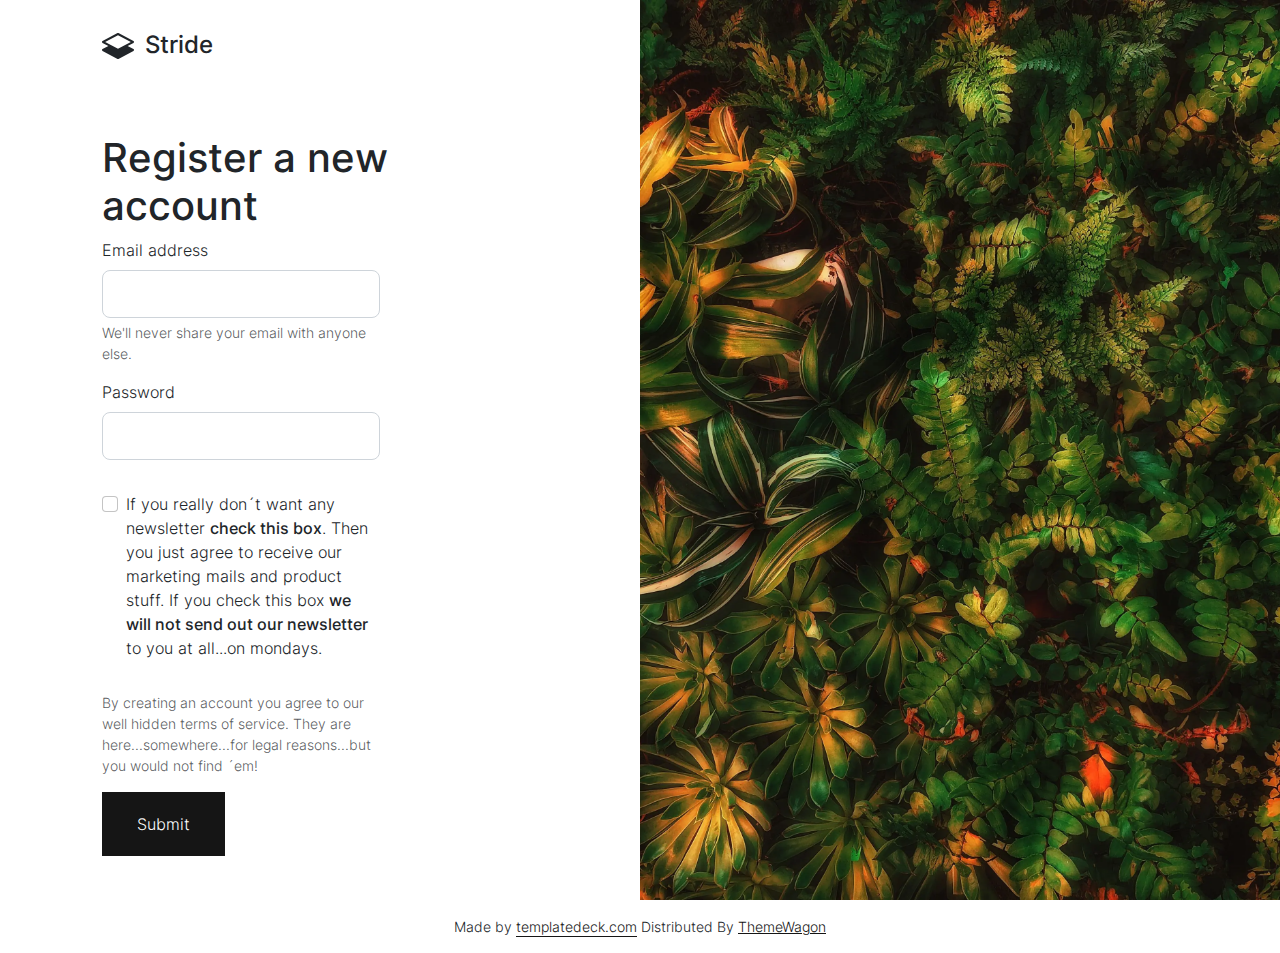
<file: register.html>
<!doctype html>
<html class="h-100" lang="en">

  <head>
      <meta charset="utf-8">
  <meta name="viewport" content="width=device-width,initial-scale=1,shrink-to-fit=no">
  <meta name="description" content="A growing collection of ready to use components for the CSS framework Bootstrap 5">
  <link rel="apple-touch-icon" sizes="180x180" href="img/apple-touch-icon.png">
  <link rel="icon" type="image/png" sizes="32x32" href="img/favicon-32x32.png">
  <link rel="icon" type="image/png" sizes="16x16" href="img/favicon-16x16.png">
  <link rel="icon" type="image/png" sizes="96x96" href="img/favicon.png">
  <meta name="author" content="Holger Koenemann">
  <meta name="generator" content="Eleventy v2.0.0">
  <meta name="HandheldFriendly" content="true">
  <title>Register a new account</title>
  <link rel="stylesheet" href="css/theme.min.css">

   <style>

/* inter-300 - latin */
@font-face {
  font-family: 'Inter';
  font-style: normal;
  font-weight: 300;
  font-display: swap;
  src: local(''),
       url('./fonts/inter-v12-latin-300.woff2') format('woff2'), /* Chrome 26+, Opera 23+, Firefox 39+ */
       url('./fonts/inter-v12-latin-300.woff') format('woff'); /* Chrome 6+, Firefox 3.6+, IE 9+, Safari 5.1+ */
}

@font-face {
  font-family: 'Inter';
  font-style: normal;
  font-weight: 500;
  font-display: swap;
  src: local(''),
       url('./fonts/inter-v12-latin-500.woff2') format('woff2'), /* Chrome 26+, Opera 23+, Firefox 39+ */
       url('./fonts/inter-v12-latin-500.woff') format('woff'); /* Chrome 6+, Firefox 3.6+, IE 9+, Safari 5.1+ */
}
@font-face {
  font-family: 'Inter';
  font-style: normal;
  font-weight: 700;
  font-display: swap;
  src: local(''),
       url('./fonts/inter-v12-latin-700.woff2') format('woff2'), /* Chrome 26+, Opera 23+, Firefox 39+ */
       url('./fonts/inter-v12-latin-700.woff') format('woff'); /* Chrome 6+, Firefox 3.6+, IE 9+, Safari 5.1+ */
}

</style>

  </head>

  <body class="d-flex h-100 w-100" data-bs-spy="scroll" data-bs-target="#navScroll">

    <div class="h-100 container-fluid">
      <div class="h-100 row d-flex align-items-stretch">
        
          <div class="col-12 col-md-7 col-lg-6 d-flex align-items-start flex-column px-vw-5">
          
            <header class="mb-auto py-vh-2 col-12">
              <a class="navbar-brand pe-4 fs-4" href="/">
  <svg xmlns="http://www.w3.org/2000/svg" width="32" height="32" fill="currentColor" class="bi bi-layers-half" viewbox="0 0 16 16">
    <path d="M8.235 1.559a.5.5 0 0 0-.47 0l-7.5 4a.5.5 0 0 0 0 .882L3.188 8 .264 9.559a.5.5 0 0 0 0 .882l7.5 4a.5.5 0 0 0 .47 0l7.5-4a.5.5 0 0 0 0-.882L12.813 8l2.922-1.559a.5.5 0 0 0 0-.882l-7.5-4zM8 9.433 1.562 6 8 2.567 14.438 6 8 9.433z"/>
  </svg>
  <span class="ms-1 fw-bolder">Stride</span>
</a>

            </header>
            <main class="mb-auto col-12">
              <h1>Register a new account</h1>
              
<form class="row">
  <div class="col-12 col-lg-10 col-xl-8">
  <div class="mb-3">
    <label for="exampleInputEmail1" class="form-label">Email address</label>
    <input type="email" class="form-control form-control-lg" id="exampleInputEmail1" aria-describedby="emailHelp">
    <div id="emailHelp" class="form-text">We'll never share your email with anyone else.</div>
  </div>
  <div class="mb-3">
    <label for="exampleInputPassword1" class="form-label">Password</label>
    <input type="password" class="form-control form-control-lg" id="exampleInputPassword1">
  </div>
  <div class="mb-3 form-check py-3">
    <input type="checkbox" class="form-check-input" id="exampleCheck1">
    <label class="form-check-label" for="exampleCheck1">If you really don´t want any newsletter <strong>check this box</strong>. Then you just agree to receive our marketing mails and product stuff. If you check this box <strong>we will not send out our newsletter</strong> to you at all...on mondays.</label>
  </div>
  <p class="small text-muted">By creating an account you agree to our well hidden terms of service. They are here...somewhere...for legal reasons...but you would not find ´em!</p>
  <button type="submit" class="btn btn-primary btn-xl">Submit</button>
</div>
</form>

            </main>
          </div>
          
            <div class="col-12 col-md-5 col-lg-6 bg-cover" style="background-image: url('./img/webp/colorful.webp');"></div>
          
        </div>
        <footer>
          <div class="container text-center py-3 small">Made by <a href="https://templatedeck.com" class="link-fancy"
              target="_blank">templatedeck.com</a> Distributed By <a href="https://themewagon.com">ThemeWagon</a>
          </div>
        </footer>
      </div></body>
    </html>
</file>
<file: old/css/theme.min.css>
/*!
 * Bootstrap v5.2.0-beta1 (https://getbootstrap.com/)
 * Copyright 2011-2022 The Bootstrap Authors
 * Copyright 2011-2022 Twitter, Inc.
 * Licensed under MIT (https://github.com/twbs/bootstrap/blob/main/LICENSE)
 */:root{--bs-blue:#1717e5;--bs-indigo:#6610f2;--bs-purple:#6f42c1;--bs-pink:#d63384;--bs-red:#dc3545;--bs-orange:#fd7e14;--bs-yellow:#ffc107;--bs-green:#198754;--bs-teal:#20c997;--bs-cyan:#0dcaf0;--bs-white:#fff;--bs-gray:#6c757d;--bs-gray-dark:#343a40;--bs-gray-100:#f8f9fa;--bs-gray-200:#e9ecef;--bs-gray-300:#dee2e6;--bs-gray-400:#ced4da;--bs-gray-500:#adb5bd;--bs-gray-600:#6c757d;--bs-gray-700:#495057;--bs-gray-800:#343a40;--bs-gray-900:#212529;--bs-primary:#151515;--bs-secondary:#6c757d;--bs-success:#198754;--bs-info:#0dcaf0;--bs-warning:#fd7e14;--bs-danger:#dc3545;--bs-light:#f8f9fa;--bs-dark:#343a40;--bs-primary-rgb:21,21,21;--bs-secondary-rgb:108,117,125;--bs-success-rgb:25,135,84;--bs-info-rgb:13,202,240;--bs-warning-rgb:253,126,20;--bs-danger-rgb:220,53,69;--bs-light-rgb:248,249,250;--bs-dark-rgb:52,58,64;--bs-white-rgb:255,255,255;--bs-black-rgb:21,21,21;--bs-body-color-rgb:33,37,41;--bs-body-bg-rgb:255,255,255;--bs-font-sans-serif:"Inter",system-ui,-apple-system,"Segoe UI",Roboto,"Helvetica Neue",Arial,"Noto Sans",sans-serif,"Apple Color Emoji","Segoe UI Emoji","Segoe UI Symbol","Noto Color Emoji";--bs-font-monospace:SFMono-Regular,Menlo,Monaco,Consolas,"Liberation Mono","Courier New",monospace;--bs-gradient:linear-gradient(180deg, rgba(255, 255, 255, 0.15), rgba(255, 255, 255, 0));--bs-body-font-family:var(--bs-font-sans-serif);--bs-body-font-size:1rem;--bs-body-font-weight:300;--bs-body-line-height:1.5;--bs-body-color:#212529;--bs-body-bg:#fff;--bs-border-width:1px;--bs-border-style:solid;--bs-border-color:#dee2e6;--bs-border-color-translucent:rgba(21, 21, 21, 0.175);--bs-border-radius:0px;--bs-border-radius-sm:0.25rem;--bs-border-radius-lg:0.5rem;--bs-border-radius-xl:1rem;--bs-border-radius-2xl:2rem;--bs-border-radius-pill:50rem;--bs-link-color:#151515;--bs-link-hover-color:#111111;--bs-code-color:#d63384;--bs-highlight-bg:#fff3cd}*,::after,::before{box-sizing:border-box}@media (prefers-reduced-motion:no-preference){:root{scroll-behavior:smooth}}body{margin:0;font-family:var(--bs-body-font-family);font-size:var(--bs-body-font-size);font-weight:var(--bs-body-font-weight);line-height:var(--bs-body-line-height);color:var(--bs-body-color);text-align:var(--bs-body-text-align);background-color:var(--bs-body-bg);-webkit-text-size-adjust:100%;-webkit-tap-highlight-color:rgba(21,21,21,0)}hr{margin:1rem 0;color:inherit;border:0;border-top:1px solid;opacity:.25}.h1,.h2,.h3,.h4,.h5,.h6,h1,h2,h3,h4,h5,h6{margin-top:0;margin-bottom:.5rem;font-weight:500;line-height:1.2;color:var(--bs-heading-color)}.h1,h1{font-size:calc(1.375rem + 1.5vw)}@media (min-width:1200px){.h1,h1{font-size:2.5rem}}.h2,h2{font-size:calc(1.325rem + .9vw)}@media (min-width:1200px){.h2,h2{font-size:2rem}}.h3,h3{font-size:calc(1.3rem + .6vw)}@media (min-width:1200px){.h3,h3{font-size:1.75rem}}.h4,h4{font-size:calc(1.275rem + .3vw)}@media (min-width:1200px){.h4,h4{font-size:1.5rem}}.h5,h5{font-size:1.25rem}.h6,h6{font-size:1rem}p{margin-top:0;margin-bottom:1rem}abbr[title]{text-decoration:underline dotted;cursor:help;text-decoration-skip-ink:none}address{margin-bottom:1rem;font-style:normal;line-height:inherit}ul{padding-left:2rem}ul{margin-top:0;margin-bottom:1rem}ul ul{margin-bottom:0}blockquote{margin:0 0 1rem}b,strong{font-weight:bolder}.small,small{font-size:.875em}a{color:var(--bs-link-color);text-decoration:underline}a:hover{color:var(--bs-link-hover-color)}a:not([href]):not([class]),a:not([href]):not([class]):hover{color:inherit;text-decoration:none}code{font-family:var(--bs-font-monospace);font-size:1em}code{font-size:.875em;color:var(--bs-code-color);word-wrap:break-word}a>code{color:inherit}figure{margin:0 0 1rem}img,svg{vertical-align:middle}label{display:inline-block}button{border-radius:0}button:focus:not(:focus-visible){outline:0}button,input{margin:0;font-family:inherit;font-size:inherit;line-height:inherit}button{text-transform:none}[type=button],[type=submit],button{-webkit-appearance:button}[type=button]:not(:disabled),[type=submit]:not(:disabled),button:not(:disabled){cursor:pointer}::-moz-focus-inner{padding:0;border-style:none}::-webkit-datetime-edit-day-field,::-webkit-datetime-edit-fields-wrapper,::-webkit-datetime-edit-hour-field,::-webkit-datetime-edit-minute,::-webkit-datetime-edit-month-field,::-webkit-datetime-edit-text,::-webkit-datetime-edit-year-field{padding:0}::-webkit-inner-spin-button{height:auto}::-webkit-search-decoration{-webkit-appearance:none}::-webkit-color-swatch-wrapper{padding:0}::file-selector-button{font:inherit;-webkit-appearance:button}[hidden]{display:none!important}.lead{font-size:calc(1.258rem + .096vw);font-weight:300}@media (min-width:1200px){.lead{font-size:1.33rem}}.display-1{font-size:calc(1.625rem + 4.5vw);font-weight:300;line-height:1.2}@media (min-width:1200px){.display-1{font-size:5rem}}.display-2{font-size:calc(1.575rem + 3.9vw);font-weight:300;line-height:1.2}@media (min-width:1200px){.display-2{font-size:4.5rem}}.display-3{font-size:calc(1.525rem + 3.3vw);font-weight:300;line-height:1.2}@media (min-width:1200px){.display-3{font-size:4rem}}.display-4{font-size:calc(1.475rem + 2.7vw);font-weight:300;line-height:1.2}@media (min-width:1200px){.display-4{font-size:3.5rem}}.display-5{font-size:calc(1.425rem + 2.1vw);font-weight:300;line-height:1.2}@media (min-width:1200px){.display-5{font-size:3rem}}.display-6{font-size:calc(1.375rem + 1.5vw);font-weight:300;line-height:1.2}@media (min-width:1200px){.display-6{font-size:2.5rem}}.list-unstyled{padding-left:0;list-style:none}.blockquote{margin-bottom:1rem;font-size:1.25rem}.blockquote>:last-child{margin-bottom:0}.blockquote-footer{margin-top:-1rem;margin-bottom:1rem;font-size:.875em;color:#6c757d}.blockquote-footer::before{content:"\2014\00A0"}.img-fluid{max-width:100%;height:auto}.figure{display:inline-block}.container,.container-fluid{--bs-gutter-x:3vw;--bs-gutter-y:0;width:100%;padding-right:calc(var(--bs-gutter-x) * .5);padding-left:calc(var(--bs-gutter-x) * .5);/* margin-right:auto; *//* margin-left:auto; */}@media (min-width:576px){.container{max-width:540px}}@media (min-width:768px){.container{max-width:720px}}@media (min-width:992px){.container{max-width:960px}}@media (min-width:1200px){.container{max-width:1140px}}@media (min-width:1680px){.container{max-width:1600px}}.row{--bs-gutter-x:3vw;--bs-gutter-y:0;display:flex;flex-wrap:wrap;margin-top:calc(-1 * var(--bs-gutter-y));margin-right:calc(-.5 * var(--bs-gutter-x));margin-left:calc(-.5 * var(--bs-gutter-x))}.row>*{flex-shrink:0;width:100%;max-width:100%;padding-right:calc(var(--bs-gutter-x) * .5);padding-left:calc(var(--bs-gutter-x) * .5);margin-top:var(--bs-gutter-y)}.col{flex:1 0 0%}.row-cols-1>*{flex:0 0 auto;width:100%}.col-auto{flex:0 0 auto;width:auto}.col-4{flex:0 0 auto;width:33.33333%}.col-5{flex:0 0 auto;width:41.66667%}.col-6{flex:0 0 auto;width:50%}.col-7{flex:0 0 auto;width:58.33333%}.col-10{flex:0 0 auto;width:83.33333%}.col-12{flex:0 0 auto;width:100%}.g-0,.gx-0{--bs-gutter-x:0}.g-0{--bs-gutter-y:0}.gx-3{--bs-gutter-x:1rem}.gx-4{--bs-gutter-x:1.5rem}.g-5,.gx-5{--bs-gutter-x:3rem}.g-5{--bs-gutter-y:3rem}@media (min-width:768px){.col-md{flex:1 0 0%}.row-cols-md-2>*{flex:0 0 auto;width:50%}.col-md-auto{flex:0 0 auto;width:auto}.col-md-2{flex:0 0 auto;width:16.66667%}.col-md-3{flex:0 0 auto;width:25%}.col-md-4{flex:0 0 auto;width:33.33333%}.col-md-5{flex:0 0 auto;width:41.66667%}.col-md-6{flex:0 0 auto;width:50%}.col-md-7{flex:0 0 auto;width:58.33333%}.col-md-9{flex:0 0 auto;width:75%}.col-md-11{flex:0 0 auto;width:91.66667%}.offset-md-1{margin-left:8.33333%}}@media (min-width:992px){.col-lg-3{flex:0 0 auto;width:25%}.col-lg-4{flex:0 0 auto;width:33.33333%}.col-lg-5{flex:0 0 auto;width:41.66667%}.col-lg-6{flex:0 0 auto;width:50%}.col-lg-7{flex:0 0 auto;width:58.33333%}.col-lg-8{flex:0 0 auto;width:66.66667%}.col-lg-10{flex:0 0 auto;width:83.33333%}.col-lg-12{flex:0 0 auto;width:100%}.offset-lg-1{margin-left:8.33333%}}@media (min-width:1200px){.col-xl-3{flex:0 0 auto;width:25%}.col-xl-4{flex:0 0 auto;width:33.33333%}.col-xl-6{flex:0 0 auto;width:50%}.col-xl-8{flex:0 0 auto;width:66.66667%}}.form-label{margin-bottom:.5rem}.form-text{margin-top:.25rem;font-size:.875em;color:rgba(var(--bs-body-color-rgb),.75)}.form-control{display:block;width:100%;padding:.375rem .75rem;font-size:1rem;font-weight:300;line-height:1.5;color:#212529;background-color:#fff;background-clip:padding-box;border:1px solid #ced4da;appearance:none;border-radius:0;transition:border-color .15s ease-in-out,box-shadow .15s ease-in-out}@media (prefers-reduced-motion:reduce){.form-control{transition:none}}.form-control:focus{color:#212529;background-color:#fff;border-color:#8a8a8a;outline:0;box-shadow:0 0 0 .25rem rgba(21,21,21,.25)}.form-control::-webkit-date-and-time-value{height:1.5em}.form-control::placeholder{color:#6c757d;opacity:1}.form-control:disabled{background-color:#e9ecef;opacity:1}.form-control::file-selector-button{padding:.375rem .75rem;margin:-.375rem -.75rem;margin-inline-end:.75rem;color:#212529;background-color:#e9ecef;pointer-events:none;border-color:inherit;border-style:solid;border-width:0;border-inline-end-width:1px;border-radius:0;transition:color .15s ease-in-out,background-color .15s ease-in-out,border-color .15s ease-in-out,box-shadow .15s ease-in-out}@media (prefers-reduced-motion:reduce){.form-control::file-selector-button{transition:none}}.form-control:hover:not(:disabled):not([readonly])::file-selector-button{background-color:#dde0e3}.form-control-lg{min-height:calc(1.5em + 1rem + 2px);padding:.5rem 1rem;font-size:1.25rem;border-radius:.5rem}.form-control-lg::file-selector-button{padding:.5rem 1rem;margin:-.5rem -1rem;margin-inline-end:1rem}.form-check{display:block;min-height:1.5rem;padding-left:1.5em;margin-bottom:.125rem}.form-check .form-check-input{float:left;margin-left:-1.5em}.form-check-input{width:1em;height:1em;margin-top:.25em;vertical-align:top;background-color:#fff;background-repeat:no-repeat;background-position:center;background-size:contain;border:1px solid rgba(21,21,21,.25);appearance:none;print-color-adjust:exact}.form-check-input[type=checkbox]{border-radius:.25em}.form-check-input:active{filter:brightness(90%)}.form-check-input:focus{border-color:#8a8a8a;outline:0;box-shadow:0 0 0 .25rem rgba(21,21,21,.25)}.form-check-input:checked{background-color:#151515;border-color:#151515}.form-check-input:checked[type=checkbox]{background-image:url("data:image/svg+xml,%3csvg xmlns='http://www.w3.org/2000/svg' viewBox='0 0 20 20'%3e%3cpath fill='none' stroke='%23fff' stroke-linecap='round' stroke-linejoin='round' stroke-width='3' d='m6 10 3 3 6-6'/%3e%3c/svg%3e")}.form-check-input[type=checkbox]:indeterminate{background-color:#151515;border-color:#151515;background-image:url("data:image/svg+xml,%3csvg xmlns='http://www.w3.org/2000/svg' viewBox='0 0 20 20'%3e%3cpath fill='none' stroke='%23fff' stroke-linecap='round' stroke-linejoin='round' stroke-width='3' d='M6 10h8'/%3e%3c/svg%3e")}.form-check-input:disabled{pointer-events:none;filter:none;opacity:.5}.form-check-input:disabled~.form-check-label{cursor:default;opacity:.5}.form-floating{position:relative}.form-floating>.form-control{height:calc(3.5rem + 2px);line-height:1.25}.form-floating>label{position:absolute;top:0;left:0;height:100%;padding:1rem .75rem;pointer-events:none;border:1px solid transparent;transform-origin:0 0;transition:opacity .1s ease-in-out,transform .1s ease-in-out}@media (prefers-reduced-motion:reduce){.form-floating>label{transition:none}}.form-floating>.form-control{padding:1rem .75rem}.form-floating>.form-control::placeholder{color:transparent}.form-floating>.form-control:focus,.form-floating>.form-control:not(:placeholder-shown){padding-top:1.625rem;padding-bottom:.625rem}.form-floating>.form-control:-webkit-autofill{padding-top:1.625rem;padding-bottom:.625rem}.form-floating>.form-control:focus~label,.form-floating>.form-control:not(:placeholder-shown)~label{opacity:.65;transform:scale(.85) translateY(-.5rem) translateX(.15rem)}.form-floating>.form-control:-webkit-autofill~label{opacity:.65;transform:scale(.85) translateY(-.5rem) translateX(.15rem)}.btn{--bs-btn-padding-x:0.75rem;--bs-btn-padding-y:0.375rem;--bs-btn-font-size:1rem;--bs-btn-font-weight:300;--bs-btn-line-height:1.5;--bs-btn-color:#212529;--bs-btn-bg:transparent;--bs-btn-border-width:1px;--bs-btn-border-color:transparent;--bs-btn-border-radius:0px;--bs-btn-box-shadow:inset 0 1px 0 rgba(255, 255, 255, 0.15),0 1px 1px rgba(21, 21, 21, 0.075);--bs-btn-disabled-opacity:0.65;--bs-btn-focus-box-shadow:0 0 0 0.25rem rgba(var(--bs-btn-focus-shadow-rgb), .5);display:inline-block;padding:var(--bs-btn-padding-y) var(--bs-btn-padding-x);font-family:var(--bs-btn-font-family);font-size:var(--bs-btn-font-size);font-weight:var(--bs-btn-font-weight);line-height:var(--bs-btn-line-height);color:var(--bs-btn-color);text-align:center;text-decoration:none;vertical-align:middle;cursor:pointer;user-select:none;border:var(--bs-btn-border-width) solid var(--bs-btn-border-color);border-radius:var(--bs-btn-border-radius);background-color:var(--bs-btn-bg);transition:color .15s ease-in-out,background-color .15s ease-in-out,border-color .15s ease-in-out,box-shadow .15s ease-in-out}@media (prefers-reduced-motion:reduce){.btn{transition:none}}.btn:hover{color:var(--bs-btn-hover-color);background-color:var(--bs-btn-hover-bg);border-color:var(--bs-btn-hover-border-color)}.btn:focus{color:var(--bs-btn-hover-color);background-color:var(--bs-btn-hover-bg);border-color:var(--bs-btn-hover-border-color);outline:0;box-shadow:var(--bs-btn-focus-box-shadow)}.btn.active,.btn.show,.btn:active{color:var(--bs-btn-active-color);background-color:var(--bs-btn-active-bg);border-color:var(--bs-btn-active-border-color)}.btn.active:focus,.btn.show:focus,.btn:active:focus{box-shadow:var(--bs-btn-focus-box-shadow)}.btn:disabled{color:var(--bs-btn-disabled-color);pointer-events:none;background-color:var(--bs-btn-disabled-bg);border-color:var(--bs-btn-disabled-border-color);opacity:var(--bs-btn-disabled-opacity)}.btn-primary{--bs-btn-color:#fff;--bs-btn-bg:#151515;--bs-btn-border-color:#151515;--bs-btn-hover-color:#fff;--bs-btn-hover-bg:#121212;--bs-btn-hover-border-color:#111111;--bs-btn-focus-shadow-rgb:56,56,56;--bs-btn-active-color:#fff;--bs-btn-active-bg:#111111;--bs-btn-active-border-color:#101010;--bs-btn-active-shadow:inset 0 3px 5px rgba(21, 21, 21, 0.125);--bs-btn-disabled-color:#fff;--bs-btn-disabled-bg:#151515;--bs-btn-disabled-border-color:#151515}.btn-warning{--bs-btn-color:#151515;--bs-btn-bg:#fd7e14;--bs-btn-border-color:#fd7e14;--bs-btn-hover-color:#151515;--bs-btn-hover-bg:#fd9137;--bs-btn-hover-border-color:#fd8b2c;--bs-btn-focus-shadow-rgb:218,110,20;--bs-btn-active-color:#151515;--bs-btn-active-bg:#fd9843;--bs-btn-active-border-color:#fd8b2c;--bs-btn-active-shadow:inset 0 3px 5px rgba(21, 21, 21, 0.125);--bs-btn-disabled-color:#151515;--bs-btn-disabled-bg:#fd7e14;--bs-btn-disabled-border-color:#fd7e14}.btn-light{--bs-btn-color:#151515;--bs-btn-bg:#f8f9fa;--bs-btn-border-color:#f8f9fa;--bs-btn-hover-color:#151515;--bs-btn-hover-bg:#f9fafb;--bs-btn-hover-border-color:#f9fafb;--bs-btn-focus-shadow-rgb:214,215,216;--bs-btn-active-color:#151515;--bs-btn-active-bg:#f9fafb;--bs-btn-active-border-color:#f9fafb;--bs-btn-active-shadow:inset 0 3px 5px rgba(21, 21, 21, 0.125);--bs-btn-disabled-color:#151515;--bs-btn-disabled-bg:#f8f9fa;--bs-btn-disabled-border-color:#f8f9fa}.btn-dark{--bs-btn-color:#fff;--bs-btn-bg:#343a40;--bs-btn-border-color:#343a40;--bs-btn-hover-color:#fff;--bs-btn-hover-bg:#2c3136;--bs-btn-hover-border-color:#2a2e33;--bs-btn-focus-shadow-rgb:82,88,93;--bs-btn-active-color:#fff;--bs-btn-active-bg:#2a2e33;--bs-btn-active-border-color:#272c30;--bs-btn-active-shadow:inset 0 3px 5px rgba(21, 21, 21, 0.125);--bs-btn-disabled-color:#fff;--bs-btn-disabled-bg:#343a40;--bs-btn-disabled-border-color:#343a40}.btn-outline-primary{--bs-btn-color:#151515;--bs-btn-border-color:#151515;--bs-btn-hover-color:#fff;--bs-btn-hover-bg:#151515;--bs-btn-hover-border-color:#151515;--bs-btn-focus-shadow-rgb:21,21,21;--bs-btn-active-color:#fff;--bs-btn-active-bg:#151515;--bs-btn-active-border-color:#151515;--bs-btn-active-shadow:inset 0 3px 5px rgba(21, 21, 21, 0.125);--bs-btn-disabled-color:#151515;--bs-btn-disabled-bg:transparent;--bs-gradient:none}.btn-lg{--bs-btn-padding-y:0.5rem;--bs-btn-padding-x:1rem;--bs-btn-font-size:1.25rem;--bs-btn-border-radius:0.5rem}.fade{transition:opacity .15s linear}@media (prefers-reduced-motion:reduce){.fade{transition:none}}.fade:not(.show){opacity:0}.collapse:not(.show){display:none}.collapsing{height:0;overflow:hidden;transition:height .35s ease}@media (prefers-reduced-motion:reduce){.collapsing{transition:none}}.nav{--bs-nav-link-padding-x:1rem;--bs-nav-link-padding-y:0.5rem;--bs-nav-link-color:var(--bs-link-color);--bs-nav-link-hover-color:var(--bs-link-hover-color);--bs-nav-link-disabled-color:#6c757d;display:flex;flex-wrap:wrap;padding-left:0;margin-bottom:0;list-style:none}.nav-link{display:block;padding:var(--bs-nav-link-padding-y) var(--bs-nav-link-padding-x);font-size:var(--bs-nav-link-font-size);font-weight:var(--bs-nav-link-font-weight);color:var(--bs-nav-link-color);text-decoration:none;transition:color .15s ease-in-out,background-color .15s ease-in-out,border-color .15s ease-in-out}@media (prefers-reduced-motion:reduce){.nav-link{transition:none}}.nav-link:focus,.nav-link:hover{color:var(--bs-nav-link-hover-color)}.navbar{--bs-navbar-padding-x:0;--bs-navbar-padding-y:0.5rem;--bs-navbar-color:rgba(21, 21, 21, 0.7);--bs-navbar-hover-color:rgba(21, 21, 21, 0.8);--bs-navbar-disabled-color:rgba(21, 21, 21, 0.3);--bs-navbar-active-color:rgba(21, 21, 21, 0.9);--bs-navbar-brand-padding-y:0.3125rem;--bs-navbar-brand-margin-end:1rem;--bs-navbar-brand-font-size:1.25rem;--bs-navbar-brand-color:rgba(21, 21, 21, 0.9);--bs-navbar-brand-hover-color:rgba(21, 21, 21, 0.9);--bs-navbar-nav-link-padding-x:0.5rem;--bs-navbar-toggler-padding-y:0.25rem;--bs-navbar-toggler-padding-x:0.75rem;--bs-navbar-toggler-font-size:1.25rem;--bs-navbar-toggler-icon-bg:url("data:image/svg+xml,%3csvg xmlns='http://www.w3.org/2000/svg' viewBox='0 0 30 30'%3e%3cpath stroke='rgba%2821, 21, 21, 0.7%29' stroke-linecap='round' stroke-miterlimit='10' stroke-width='2' d='M4 7h22M4 15h22M4 23h22'/%3e%3c/svg%3e");--bs-navbar-toggler-border-color:rgba(21, 21, 21, 0.1);--bs-navbar-toggler-border-radius:0px;--bs-navbar-toggler-focus-width:0.25rem;--bs-navbar-toggler-transition:box-shadow 0.15s ease-in-out;position: relative;display:flex;flex-wrap:wrap;align-items:center;justify-content:space-between;padding:var(--bs-navbar-padding-y) var(--bs-navbar-padding-x);)}.navbar>.container,.navbar>.container-fluid{display:flex;flex-wrap:inherit;align-items:center;justify-content:space-between}.navbar-brand{padding-top:var(--bs-navbar-brand-padding-y);padding-bottom:var(--bs-navbar-brand-padding-y);margin-right:var(--bs-navbar-brand-margin-end);font-size:var(--bs-navbar-brand-font-size);color:var(--bs-navbar-brand-color);text-decoration:none;white-space:nowrap}.navbar-brand:focus,.navbar-brand:hover{color:var(--bs-navbar-brand-hover-color)}.navbar-nav{--bs-nav-link-padding-x:0;--bs-nav-link-padding-y:0.5rem;--bs-nav-link-color:var(--bs-navbar-color);--bs-nav-link-hover-color:var(--bs-navbar-hover-color);--bs-nav-link-disabled-color:var(--bs-navbar-disabled-color);display:flex;flex-direction:column;padding-left:0;margin-bottom:0;list-style:none}.navbar-nav .nav-link.active,.navbar-nav .show>.nav-link{color:var(--bs-navbar-active-color)}.navbar-collapse{flex-basis:100%;flex-grow:1;align-items: center;}.navbar-toggler{padding:var(--bs-navbar-toggler-padding-y) var(--bs-navbar-toggler-padding-x);font-size:var(--bs-navbar-toggler-font-size);line-height:1;color:var(--bs-navbar-color);background-color:transparent;border:var(--bs-border-width) solid var(--bs-navbar-toggler-border-color);border-radius:var(--bs-navbar-toggler-border-radius);transition:var(--bs-navbar-toggler-transition)}@media (prefers-reduced-motion:reduce){.navbar-toggler{transition:none}}.navbar-toggler:hover{text-decoration:none}.navbar-toggler:focus{text-decoration:none;outline:0;box-shadow:0 0 0 var(--bs-navbar-toggler-focus-width)}.navbar-toggler-icon{display:inline-block;width:1.5em;height:1.5em;vertical-align:middle;background-image:var(--bs-navbar-toggler-icon-bg);background-repeat:no-repeat;background-position:center;background-size:100%}@media (min-width:992px){.navbar-expand-lg{flex-wrap:nowrap;justify-content:flex-start}.navbar-expand-lg .navbar-nav{flex-direction:row}.navbar-expand-lg .navbar-nav .nav-link{padding-right:var(--bs-navbar-nav-link-padding-x);padding-left:var(--bs-navbar-nav-link-padding-x)}.navbar-expand-lg .navbar-collapse{display:flex!important;flex-basis:auto;}.navbar-expand-lg .navbar-toggler{display:none}}.card{--bs-card-spacer-y:1rem;--bs-card-spacer-x:1rem;--bs-card-title-spacer-y:0.5rem;--bs-card-border-width:1px;--bs-card-border-color:var(--bs-border-color-translucent);--bs-card-border-radius:0px;--bs-card-inner-border-radius:-1px;--bs-card-cap-padding-y:0.5rem;--bs-card-cap-padding-x:1rem;--bs-card-cap-bg:rgba(21, 21, 21, 0.03);--bs-card-bg:#fff;--bs-card-img-overlay-padding:1rem;--bs-card-group-margin:1.5vw;position:relative;display:flex;flex-direction:column;min-width:0;height:var(--bs-card-height);word-wrap:break-word;background-color:var(--bs-card-bg);background-clip:border-box;border:var(--bs-card-border-width) solid var(--bs-card-border-color);border-radius:var(--bs-card-border-radius)}.card>hr{margin-right:0;margin-left:0}.card-body{flex:1 1 auto;padding:var(--bs-card-spacer-y) var(--bs-card-spacer-x);color:var(--bs-card-color)}.card-title{margin-bottom:var(--bs-card-title-spacer-y)}.card-text:last-child{margin-bottom:0}.badge{--bs-badge-padding-x:0.65em;--bs-badge-padding-y:0.35em;--bs-badge-font-size:0.75em;--bs-badge-font-weight:700;--bs-badge-color:#fff;--bs-badge-border-radius:0px;display:inline-block;padding:var(--bs-badge-padding-y) var(--bs-badge-padding-x);font-size:var(--bs-badge-font-size);font-weight:var(--bs-badge-font-weight);line-height:1;color:var(--bs-badge-color);text-align:center;white-space:nowrap;vertical-align:baseline;border-radius:var(--bs-badge-border-radius,0)}.badge:empty{display:none}.btn .badge{position:relative;top:-1px}@keyframes progress-bar-stripes{0%{background-position-x:1rem}}@keyframes spinner-border{to{transform:rotate(360deg)}}@keyframes spinner-grow{0%{transform:scale(0)}50%{opacity:1;transform:none}}.placeholder{display:inline-block;min-height:1em;vertical-align:middle;cursor:wait;background-color:currentcolor;opacity:.5}.placeholder.btn::before{display:inline-block;content:""}@keyframes placeholder-glow{50%{opacity:.2}}@keyframes placeholder-wave{100%{mask-position:-200% 0}}.text-bg-light{color:#151515!important;background-color:RGBA(248,249,250,var(--bs-bg-opacity,1))!important}.link-primary{color:#151515!important}.link-primary:focus,.link-primary:hover{color:#111!important}.link-secondary{color:#6c757d!important}.link-secondary:focus,.link-secondary:hover{color:#565e64!important}.link-dark{color:#343a40!important}.link-dark:focus,.link-dark:hover{color:#2a2e33!important}.ratio{position:relative;width:100%}.ratio::before{display:block;padding-top:var(--bs-aspect-ratio);content:""}.ratio>*{position:absolute;top:0;left:0;width:100%;height:100%}.ratio-1x1{--bs-aspect-ratio:100%}.ratio-4x3{--bs-aspect-ratio:calc(3 / 4 * 100%)}.ratio-16x9{--bs-aspect-ratio:calc(9 / 16 * 100%)}.fixed-top{position:fixed;top:0;right:0;left:0;z-index:1030}.float-start{float:left!important}.float-end{float:right!important}.opacity-50{opacity:.5!important}.opacity-75{opacity:.75!important}.overflow-hidden{overflow:hidden!important}.overflow-scroll{overflow:scroll!important}.d-inline{display:inline!important}.d-block{display:block!important}.d-grid{display:grid!important}.d-flex{display:flex!important}.shadow{box-shadow:0 3rem 4rem rgba(21,21,21,.25)!important}.shadow-sm{box-shadow:0 1rem 1.5rem rgba(21,21,21,.25)!important}.position-relative{position:relative!important}.position-absolute{position:absolute!important}.top-0{top:0!important}.bottom-0{bottom:0!important}.start-0{left:0!important}.end-0{right:0!important}.translate-middle{transform:translate(-50%,-50%)!important}.border{border:var(--bs-border-width) var(--bs-border-style) var(--bs-border-color)!important}.border-0{border:0!important}.border-top{border-top:var(--bs-border-width) var(--bs-border-style) var(--bs-border-color)!important}.border-end{border-right:var(--bs-border-width) var(--bs-border-style) var(--bs-border-color)!important}.border-bottom{border-bottom:var(--bs-border-width) var(--bs-border-style) var(--bs-border-color)!important}.border-start{border-left:var(--bs-border-width) var(--bs-border-style) var(--bs-border-color)!important}.border-secondary{--bs-border-opacity:1;border-color:rgba(var(--bs-secondary-rgb),var(--bs-border-opacity))!important}.border-light{--bs-border-opacity:1;border-color:rgba(var(--bs-light-rgb),var(--bs-border-opacity))!important}.border-dark{--bs-border-opacity:1;border-color:rgba(var(--bs-dark-rgb),var(--bs-border-opacity))!important}.border-white{--bs-border-opacity:1;border-color:rgba(var(--bs-white-rgb),var(--bs-border-opacity))!important}.w-50{width:50%!important}.w-100{width:100%!important}.vw-100{width:100vw!important}.h-50{height:50%!important}.h-100{height:100%!important}.flex-fill{flex:1 1 auto!important}.flex-column{flex-direction:column!important}.justify-content-end{justify-content:flex-end!important}.justify-content-center{justify-content:center!important}.justify-content-between{justify-content:space-between!important}.align-items-start{align-items:flex-start!important}.align-items-center{align-items:center!important}.align-items-stretch{align-items:stretch!important}.align-self-end{align-self:flex-end!important}.m-0{margin:0!important}.mx-1{margin-right:.25rem!important;margin-left:.25rem!important}.my-1{margin-top:.25rem!important;margin-bottom:.25rem!important}.my-2{margin-top:.5rem!important;margin-bottom:.5rem!important}.my-3{margin-top:1rem!important;margin-bottom:1rem!important}.my-4{margin-top:1.5rem!important;margin-bottom:1.5rem!important}.my-5{margin-top:3rem!important;margin-bottom:3rem!important}.mt-0{margin-top:0!important}.mt-1{margin-top:.25rem!important}.mt-2{margin-top:.5rem!important}.mt-3{margin-top:1rem!important}.mt-4{margin-top:1.5rem!important}.mt-5{margin-top:3rem!important}.me-1{margin-right:.25rem!important}.me-2{margin-right:.5rem!important}.me-3{margin-right:1rem!important}.me-5{margin-right:3rem!important}.me-auto{margin-right:auto!important}.mb-0{margin-bottom:0!important}.mb-2{margin-bottom:.5rem!important}.mb-3{margin-bottom:1rem!important}.mb-4{margin-bottom:1.5rem!important}.mb-5{margin-bottom:3rem!important}.mb-auto{margin-bottom:auto!important}.ms-1{margin-left:.25rem!important}.ms-3{margin-left:1rem!important}.ms-4{margin-left:1.5rem!important}.mb-n4{margin-bottom:-1.5rem!important}.ms-n5{margin-left:-3rem!important}.p-0{padding:0!important}.p-1{padding:.25rem!important}.p-2{padding:.5rem!important}.p-3{padding:1rem!important}.p-4{padding:1.5rem!important}.p-5{padding:3rem!important}.px-0{padding-right:0!important;padding-left:0!important}.px-1{padding-right:.25rem!important;padding-left:.25rem!important}.px-3{padding-right:1rem!important;padding-left:1rem!important}.px-4{padding-right:1.5rem!important;padding-left:1.5rem!important}.px-5{padding-right:3rem!important;padding-left:3rem!important}.py-2{padding-top:.5rem!important;padding-bottom:.5rem!important}.py-3{padding-top:1rem!important;padding-bottom:1rem!important}.py-4{padding-top:1.5rem!important;padding-bottom:1.5rem!important}.py-5{padding-top:3rem!important;padding-bottom:3rem!important}.pt-0{padding-top:0!important}.pt-2{padding-top:.5rem!important}.pt-3{padding-top:1rem!important}.pt-4{padding-top:1.5rem!important}.pt-5{padding-top:3rem!important}.pe-1{padding-right:.25rem!important}.pe-3{padding-right:1rem!important}.pe-4{padding-right:1.5rem!important}.pb-0{padding-bottom:0!important}.pb-1{padding-bottom:.25rem!important}.pb-3{padding-bottom:1rem!important}.pb-4{padding-bottom:1.5rem!important}.pb-5{padding-bottom:3rem!important}.ps-0{padding-left:0!important}.ps-2{padding-left:.5rem!important}.ps-3{padding-left:1rem!important}.fs-1{font-size:calc(1.375rem + 1.5vw)!important}.fs-2{font-size:calc(1.325rem + .9vw)!important}.fs-3{font-size:calc(1.3rem + .6vw)!important}.fs-4{font-size:calc(1.275rem + .3vw)!important}.fs-5{font-size:1.25rem!important}.fs-6{font-size:1rem!important}.fst-italic{font-style:italic!important}.fw-light{font-weight:300!important}.fw-lighter{font-weight:lighter!important}.fw-bold{font-weight:700!important}.fw-bolder{font-weight:bolder!important}.lh-1{line-height:1!important}.text-start{text-align:left!important}.text-end{text-align:right!important}.text-center{text-align:center!important}.text-decoration-none{text-decoration:none!important}.text-primary{--bs-text-opacity:1;color:rgba(var(--bs-primary-rgb),var(--bs-text-opacity))!important}.text-secondary{--bs-text-opacity:1;color:rgba(var(--bs-secondary-rgb),var(--bs-text-opacity))!important}.text-success{--bs-text-opacity:1;color:rgba(var(--bs-success-rgb),var(--bs-text-opacity))!important}.text-warning{--bs-text-opacity:1;color:rgba(var(--bs-warning-rgb),var(--bs-text-opacity))!important}.text-danger{--bs-text-opacity:1;color:rgba(var(--bs-danger-rgb),var(--bs-text-opacity))!important}.text-light{--bs-text-opacity:1;color:rgba(var(--bs-light-rgb),var(--bs-text-opacity))!important}.text-dark{--bs-text-opacity:1;color:rgba(var(--bs-dark-rgb),var(--bs-text-opacity))!important}.text-white{--bs-text-opacity:1;color:rgba(var(--bs-white-rgb),var(--bs-text-opacity))!important}.text-muted{--bs-text-opacity:1;color:rgba(var(--bs-body-color-rgb),.75)!important}.text-black-50{--bs-text-opacity:1;color:rgba(21,21,21,.5)!important}.bg-primary{--bs-bg-opacity:1;background-color:rgba(var(--bs-primary-rgb),var(--bs-bg-opacity))!important}.bg-success{--bs-bg-opacity:1;background-color:rgba(var(--bs-success-rgb),var(--bs-bg-opacity))!important}.bg-info{--bs-bg-opacity:1;background-color:rgba(var(--bs-info-rgb),var(--bs-bg-opacity))!important}.bg-light{--bs-bg-opacity:1;background-color:rgba(var(--bs-light-rgb),var(--bs-bg-opacity))!important}.bg-dark{--bs-bg-opacity:1;background-color:rgba(var(--bs-dark-rgb),var(--bs-bg-opacity))!important}.bg-black{--bs-bg-opacity:1;background-color:rgba(var(--bs-black-rgb),var(--bs-bg-opacity))!important}.bg-white{--bs-bg-opacity:1;background-color:rgba(var(--bs-white-rgb),var(--bs-bg-opacity))!important}.rounded{border-radius:var(--bs-border-radius)!important}.rounded-0{border-radius:0!important}.rounded-4{border-radius:var(--bs-border-radius-xl)!important}.rounded-circle{border-radius:50%!important}.rounded-pill{border-radius:var(--bs-border-radius-pill)!important}.rounded-top{border-top-left-radius:var(--bs-border-radius)!important;border-top-right-radius:var(--bs-border-radius)!important}.rounded-bottom{border-bottom-right-radius:var(--bs-border-radius)!important;border-bottom-left-radius:var(--bs-border-radius)!important}.rounded-start{border-bottom-left-radius:var(--bs-border-radius)!important;border-top-left-radius:var(--bs-border-radius)!important}@media (min-width:576px){.px-sm-2{padding-right:.5rem!important;padding-left:.5rem!important}}@media (min-width:768px){.mt-md-0{margin-top:0!important}.pe-md-0{padding-right:0!important}}@media (min-width:992px){.mt-lg-0{margin-top:0!important}.mb-lg-0{margin-bottom:0!important}.px-lg-4{padding-right:1.5rem!important;padding-left:1.5rem!important}}@media (min-width:1200px){.fs-1{font-size:2.5rem!important}.fs-2{font-size:2rem!important}.fs-3{font-size:1.75rem!important}.fs-4{font-size:1.5rem!important}}html{scroll-behavior:smooth}.btn,.nav-link.collapsed,.navbar,.navbar-collapse.collapse.show,.navbar-collapse.collapsing,.scrolled,.shadow,a,img{transition:all .5s ease-in-out 0s}.display-huge{font-size:calc(5rem + 3vw)}.bg-cover{background-size:cover;background-position:center center}.navbar{padding-top:32px;padding-bottom:32px}.navbar.scrolled{padding-top:12px;padding-bottom:12px;background-color:rgba(255,255,255,.9)}.link-fancy{color:#151515;text-decoration:none;display:inline-block;position:relative}.link-fancy:hover{color:#6c757d}.link-fancy:before{content:'';display:block;height:1px;width:100%;transform-origin:left;position:absolute;left:0;bottom:0;background-image:linear-gradient(90deg,#151515 0,#151515 25%,transparent 0,transparent 50%,#151515 0,#151515 75%,transparent 0,transparent);background-repeat:no-repeat;background-position:0;background-size:400% 1px;transition:background-position .8s ease-in-out}.link-fancy:hover:before{background-position:100%}.navbar-collapse.collapse.show,.navbar-collapse.collapsing{background-color:#fff;padding:10px}.blockquote-xl{font-size:calc(1em + 1vw);font-style:italic;font-weight:bolder}.btn-xl{--bs-btn-padding-y:calc(1rem + .3vh);--bs-btn-padding-x:calc(1rem + 1.4vw);--bs-btn-font-size:1.2rem;--bs-btn-border-radius:0px;font-size:1rem}@media (min-width:1200px){.scrollx{transform:translateX(calc(max(1140px,100vw)/ 2 - 570px))}}@media (min-width:1680px){.scrollx{transform:translateX(calc(max(1320px,100vw)/ 2 - 660px))}}.bg-cover{background-size:cover}.bp-center{background-position:center center}.bg-gray-100{background-color:#f8f9fa}.bg-gray-900{background-color:#212529}.bg-black{background-color:#151515}.py-vh-1{padding-top:1.5vh;padding-bottom:1.5vh}.py-vh-2{padding-top:3vh;padding-bottom:3vh}.py-vh-3{padding-top:6vh;padding-bottom:6vh}.py-vh-4{padding-top:9vh;padding-bottom:9vh}.py-vh-5{padding-top:12vh;padding-bottom:12vh}.py-vh-6{padding-top:16vh;padding-bottom:16vh;}.px-vw-5{padding-left:8vw;padding-right:8vw}[data-aos][data-aos][data-aos-duration="50"],body[data-aos-duration="50"] [data-aos]{transition-duration:50ms}[data-aos][data-aos][data-aos-delay="50"],body[data-aos-delay="50"] [data-aos]{transition-delay:0s}[data-aos][data-aos][data-aos-delay="50"].aos-animate,body[data-aos-delay="50"] [data-aos].aos-animate{transition-delay:50ms}[data-aos][data-aos][data-aos-duration="100"],body[data-aos-duration="100"] [data-aos]{transition-duration:.1s}[data-aos][data-aos][data-aos-delay="100"],body[data-aos-delay="100"] [data-aos]{transition-delay:0s}[data-aos][data-aos][data-aos-delay="100"].aos-animate,body[data-aos-delay="100"] [data-aos].aos-animate{transition-delay:.1s}[data-aos][data-aos][data-aos-duration="150"],body[data-aos-duration="150"] [data-aos]{transition-duration:.15s}[data-aos][data-aos][data-aos-delay="150"],body[data-aos-delay="150"] [data-aos]{transition-delay:0s}[data-aos][data-aos][data-aos-delay="150"].aos-animate,body[data-aos-delay="150"] [data-aos].aos-animate{transition-delay:.15s}[data-aos][data-aos][data-aos-duration="200"],body[data-aos-duration="200"] [data-aos]{transition-duration:.2s}[data-aos][data-aos][data-aos-delay="200"],body[data-aos-delay="200"] [data-aos]{transition-delay:0s}[data-aos][data-aos][data-aos-delay="200"].aos-animate,body[data-aos-delay="200"] [data-aos].aos-animate{transition-delay:.2s}[data-aos][data-aos][data-aos-duration="250"],body[data-aos-duration="250"] [data-aos]{transition-duration:.25s}[data-aos][data-aos][data-aos-delay="250"],body[data-aos-delay="250"] [data-aos]{transition-delay:0s}[data-aos][data-aos][data-aos-delay="250"].aos-animate,body[data-aos-delay="250"] [data-aos].aos-animate{transition-delay:.25s}[data-aos][data-aos][data-aos-duration="300"],body[data-aos-duration="300"] [data-aos]{transition-duration:.3s}[data-aos][data-aos][data-aos-delay="300"],body[data-aos-delay="300"] [data-aos]{transition-delay:0s}[data-aos][data-aos][data-aos-delay="300"].aos-animate,body[data-aos-delay="300"] [data-aos].aos-animate{transition-delay:.3s}[data-aos][data-aos][data-aos-duration="400"],body[data-aos-duration="400"] [data-aos]{transition-duration:.4s}[data-aos][data-aos][data-aos-delay="400"],body[data-aos-delay="400"] [data-aos]{transition-delay:0s}[data-aos][data-aos][data-aos-delay="400"].aos-animate,body[data-aos-delay="400"] [data-aos].aos-animate{transition-delay:.4s}[data-aos][data-aos][data-aos-duration="500"],body[data-aos-duration="500"] [data-aos]{transition-duration:.5s}[data-aos][data-aos][data-aos-delay="500"],body[data-aos-delay="500"] [data-aos]{transition-delay:0s}[data-aos][data-aos][data-aos-delay="500"].aos-animate,body[data-aos-delay="500"] [data-aos].aos-animate{transition-delay:.5s}[data-aos][data-aos][data-aos-duration="600"],body[data-aos-duration="600"] [data-aos]{transition-duration:.6s}[data-aos][data-aos][data-aos-delay="600"],body[data-aos-delay="600"] [data-aos]{transition-delay:0s}[data-aos][data-aos][data-aos-delay="600"].aos-animate,body[data-aos-delay="600"] [data-aos].aos-animate{transition-delay:.6s}[data-aos][data-aos][data-aos-duration="700"],body[data-aos-duration="700"] [data-aos]{transition-duration:.7s}[data-aos][data-aos][data-aos-delay="700"],body[data-aos-delay="700"] [data-aos]{transition-delay:0s}[data-aos][data-aos][data-aos-delay="700"].aos-animate,body[data-aos-delay="700"] [data-aos].aos-animate{transition-delay:.7s}[data-aos][data-aos][data-aos-duration="750"],body[data-aos-duration="750"] [data-aos]{transition-duration:.75s}[data-aos][data-aos][data-aos-delay="750"],body[data-aos-delay="750"] [data-aos]{transition-delay:0s}[data-aos][data-aos][data-aos-delay="750"].aos-animate,body[data-aos-delay="750"] [data-aos].aos-animate{transition-delay:.75s}[data-aos][data-aos][data-aos-duration="800"],body[data-aos-duration="800"] [data-aos]{transition-duration:.8s}[data-aos][data-aos][data-aos-delay="800"],body[data-aos-delay="800"] [data-aos]{transition-delay:0s}[data-aos][data-aos][data-aos-delay="800"].aos-animate,body[data-aos-delay="800"] [data-aos].aos-animate{transition-delay:.8s}[data-aos][data-aos][data-aos-duration="900"],body[data-aos-duration="900"] [data-aos]{transition-duration:.9s}[data-aos][data-aos][data-aos-delay="900"],body[data-aos-delay="900"] [data-aos]{transition-delay:0s}[data-aos][data-aos][data-aos-delay="900"].aos-animate,body[data-aos-delay="900"] [data-aos].aos-animate{transition-delay:.9s}[data-aos][data-aos][data-aos-duration="1000"],body[data-aos-duration="1000"] [data-aos]{transition-duration:1s}[data-aos][data-aos][data-aos-delay="1000"],body[data-aos-delay="1000"] [data-aos]{transition-delay:0s}[data-aos][data-aos][data-aos-delay="1000"].aos-animate,body[data-aos-delay="1000"] [data-aos].aos-animate{transition-delay:1s}[data-aos][data-aos][data-aos-duration="1100"],body[data-aos-duration="1100"] [data-aos]{transition-duration:1.1s}[data-aos][data-aos][data-aos-delay="1100"],body[data-aos-delay="1100"] [data-aos]{transition-delay:0s}[data-aos][data-aos][data-aos-delay="1100"].aos-animate,body[data-aos-delay="1100"] [data-aos].aos-animate{transition-delay:1.1s}[data-aos][data-aos][data-aos-duration="1200"],body[data-aos-duration="1200"] [data-aos]{transition-duration:1.2s}[data-aos][data-aos][data-aos-delay="1200"],body[data-aos-delay="1200"] [data-aos]{transition-delay:0s}[data-aos][data-aos][data-aos-delay="1200"].aos-animate,body[data-aos-delay="1200"] [data-aos].aos-animate{transition-delay:1.2s}[data-aos][data-aos][data-aos-duration="1250"],body[data-aos-duration="1250"] [data-aos]{transition-duration:1.25s}[data-aos][data-aos][data-aos-delay="1250"],body[data-aos-delay="1250"] [data-aos]{transition-delay:0s}[data-aos][data-aos][data-aos-delay="1250"].aos-animate,body[data-aos-delay="1250"] [data-aos].aos-animate{transition-delay:1.25s}[data-aos][data-aos][data-aos-duration="1300"],body[data-aos-duration="1300"] [data-aos]{transition-duration:1.3s}[data-aos][data-aos][data-aos-delay="1300"],body[data-aos-delay="1300"] [data-aos]{transition-delay:0s}[data-aos][data-aos][data-aos-delay="1300"].aos-animate,body[data-aos-delay="1300"] [data-aos].aos-animate{transition-delay:1.3s}[data-aos][data-aos][data-aos-duration="1500"],body[data-aos-duration="1500"] [data-aos]{transition-duration:1.5s}[data-aos][data-aos][data-aos-delay="1500"],body[data-aos-delay="1500"] [data-aos]{transition-delay:0s}[data-aos][data-aos][data-aos-delay="1500"].aos-animate,body[data-aos-delay="1500"] [data-aos].aos-animate{transition-delay:1.5s}[data-aos][data-aos][data-aos-duration="1600"],body[data-aos-duration="1600"] [data-aos]{transition-duration:1.6s}[data-aos][data-aos][data-aos-delay="1600"],body[data-aos-delay="1600"] [data-aos]{transition-delay:0s}[data-aos][data-aos][data-aos-delay="1600"].aos-animate,body[data-aos-delay="1600"] [data-aos].aos-animate{transition-delay:1.6s}[data-aos][data-aos][data-aos-duration="2000"],body[data-aos-duration="2000"] [data-aos]{transition-duration:2s}[data-aos][data-aos][data-aos-delay="2000"],body[data-aos-delay="2000"] [data-aos]{transition-delay:0s}[data-aos][data-aos][data-aos-delay="2000"].aos-animate,body[data-aos-delay="2000"] [data-aos].aos-animate{transition-delay:2s}[data-aos][data-aos][data-aos-duration="3000"],body[data-aos-duration="3000"] [data-aos]{transition-duration:3s}[data-aos][data-aos][data-aos-delay="3000"],body[data-aos-delay="3000"] [data-aos]{transition-delay:0s}[data-aos][data-aos][data-aos-delay="3000"].aos-animate,body[data-aos-delay="3000"] [data-aos].aos-animate{transition-delay:3s}[data-aos]{pointer-events:none}[data-aos].aos-animate{pointer-events:auto}@media screen{html:not(.no-js) [data-aos^=fade][data-aos^=fade]{opacity:0;transition-property:opacity,-webkit-transform;transition-property:opacity,transform;transition-property:opacity,transform,-webkit-transform}html:not(.no-js) [data-aos^=fade][data-aos^=fade].aos-animate{opacity:1;-webkit-transform:none;transform:none}html:not(.no-js) [data-aos=fade-up]{-webkit-transform:translate3d(0,100px,0);transform:translate3d(0,100px,0)}html:not(.no-js) [data-aos=fade-down]{-webkit-transform:translate3d(0,-100px,0);transform:translate3d(0,-100px,0)}html:not(.no-js) [data-aos=fade-right]{-webkit-transform:translate3d(-100px,0,0);transform:translate3d(-100px,0,0)}html:not(.no-js) [data-aos=fade-left]{-webkit-transform:translate3d(100px,0,0);transform:translate3d(100px,0,0)}}
</file>
<file: css/theme.min.css>
/*!
 * Bootstrap v5.2.0-beta1 (https://getbootstrap.com/)
 * Copyright 2011-2022 The Bootstrap Authors
 * Copyright 2011-2022 Twitter, Inc.
 * Licensed under MIT (https://github.com/twbs/bootstrap/blob/main/LICENSE)
 */:root{--bs-blue:#1717e5;--bs-indigo:#6610f2;--bs-purple:#6f42c1;--bs-pink:#d63384;--bs-red:#dc3545;--bs-orange:#fd7e14;--bs-yellow:#ffc107;--bs-green:#198754;--bs-teal:#20c997;--bs-cyan:#0dcaf0;--bs-white:#fff;--bs-gray:#6c757d;--bs-gray-dark:#343a40;--bs-gray-100:#f8f9fa;--bs-gray-200:#e9ecef;--bs-gray-300:#dee2e6;--bs-gray-400:#ced4da;--bs-gray-500:#adb5bd;--bs-gray-600:#6c757d;--bs-gray-700:#495057;--bs-gray-800:#343a40;--bs-gray-900:#212529;--bs-primary:#151515;--bs-secondary:#6c757d;--bs-success:#198754;--bs-info:#0dcaf0;--bs-warning:#fd7e14;--bs-danger:#dc3545;--bs-light:#f8f9fa;--bs-dark:#343a40;--bs-primary-rgb:21,21,21;--bs-secondary-rgb:108,117,125;--bs-success-rgb:25,135,84;--bs-info-rgb:13,202,240;--bs-warning-rgb:253,126,20;--bs-danger-rgb:220,53,69;--bs-light-rgb:248,249,250;--bs-dark-rgb:52,58,64;--bs-white-rgb:255,255,255;--bs-black-rgb:21,21,21;--bs-body-color-rgb:33,37,41;--bs-body-bg-rgb:255,255,255;--bs-font-sans-serif:"Inter",system-ui,-apple-system,"Segoe UI",Roboto,"Helvetica Neue",Arial,"Noto Sans",sans-serif,"Apple Color Emoji","Segoe UI Emoji","Segoe UI Symbol","Noto Color Emoji";--bs-font-monospace:SFMono-Regular,Menlo,Monaco,Consolas,"Liberation Mono","Courier New",monospace;--bs-gradient:linear-gradient(180deg, rgba(255, 255, 255, 0.15), rgba(255, 255, 255, 0));--bs-body-font-family:var(--bs-font-sans-serif);--bs-body-font-size:1rem;--bs-body-font-weight:300;--bs-body-line-height:1.5;--bs-body-color:#212529;--bs-body-bg:#fff;--bs-border-width:1px;--bs-border-style:solid;--bs-border-color:#dee2e6;--bs-border-color-translucent:rgba(21, 21, 21, 0.175);--bs-border-radius:0px;--bs-border-radius-sm:0.25rem;--bs-border-radius-lg:0.5rem;--bs-border-radius-xl:1rem;--bs-border-radius-2xl:2rem;--bs-border-radius-pill:50rem;--bs-link-color:#151515;--bs-link-hover-color:#111111;--bs-code-color:#d63384;--bs-highlight-bg:#fff3cd}*,::after,::before{box-sizing:border-box}@media (prefers-reduced-motion:no-preference){:root{scroll-behavior:smooth}}body{margin:0;font-family:var(--bs-body-font-family);font-size:var(--bs-body-font-size);font-weight:var(--bs-body-font-weight);line-height:var(--bs-body-line-height);color:var(--bs-body-color);text-align:var(--bs-body-text-align);background-color:var(--bs-body-bg);-webkit-text-size-adjust:100%;-webkit-tap-highlight-color:rgba(21,21,21,0)}hr{margin:1rem 0;color:inherit;border:0;border-top:1px solid;opacity:.25}.h1,.h2,.h3,.h4,.h5,.h6,h1,h2,h3,h4,h5,h6{margin-top:0;margin-bottom:.5rem;font-weight:500;line-height:1.2;color:var(--bs-heading-color)}.h1,h1{font-size:calc(1.375rem + 1.5vw)}@media (min-width:1200px){.h1,h1{font-size:2.5rem}}.h2,h2{font-size:calc(1.325rem + .9vw)}@media (min-width:1200px){.h2,h2{font-size:2rem}}.h3,h3{font-size:calc(1.3rem + .6vw)}@media (min-width:1200px){.h3,h3{font-size:1.75rem}}.h4,h4{font-size:calc(1.275rem + .3vw)}@media (min-width:1200px){.h4,h4{font-size:1.5rem}}.h5,h5{font-size:1.25rem}.h6,h6{font-size:1rem}p{margin-top:0;margin-bottom:1rem}abbr[title]{text-decoration:underline dotted;cursor:help;text-decoration-skip-ink:none}address{margin-bottom:1rem;font-style:normal;line-height:inherit}ul{padding-left:2rem}ul{margin-top:0;margin-bottom:1rem}ul ul{margin-bottom:0}blockquote{margin:0 0 1rem}b,strong{font-weight:bolder}.small,small{font-size:.875em}a{color:var(--bs-link-color);text-decoration:underline}a:hover{color:var(--bs-link-hover-color)}a:not([href]):not([class]),a:not([href]):not([class]):hover{color:inherit;text-decoration:none}code{font-family:var(--bs-font-monospace);font-size:1em}code{font-size:.875em;color:var(--bs-code-color);word-wrap:break-word}a>code{color:inherit}figure{margin:0 0 1rem}img,svg{vertical-align:middle}label{display:inline-block}button{border-radius:0}button:focus:not(:focus-visible){outline:0}button,input{margin:0;font-family:inherit;font-size:inherit;line-height:inherit}button{text-transform:none}[type=button],[type=submit],button{-webkit-appearance:button}[type=button]:not(:disabled),[type=submit]:not(:disabled),button:not(:disabled){cursor:pointer}::-moz-focus-inner{padding:0;border-style:none}::-webkit-datetime-edit-day-field,::-webkit-datetime-edit-fields-wrapper,::-webkit-datetime-edit-hour-field,::-webkit-datetime-edit-minute,::-webkit-datetime-edit-month-field,::-webkit-datetime-edit-text,::-webkit-datetime-edit-year-field{padding:0}::-webkit-inner-spin-button{height:auto}::-webkit-search-decoration{-webkit-appearance:none}::-webkit-color-swatch-wrapper{padding:0}::file-selector-button{font:inherit;-webkit-appearance:button}[hidden]{display:none!important}.lead{font-size:calc(1.258rem + .096vw);font-weight:300}@media (min-width:1200px){.lead{font-size:1.33rem}}.display-1{font-size:calc(1.625rem + 4.5vw);font-weight:300;line-height:1.2}@media (min-width:1200px){.display-1{font-size:5rem}}.display-2{font-size:calc(1.575rem + 3.9vw);font-weight:300;line-height:1.2}@media (min-width:1200px){.display-2{font-size:4.5rem}}.display-3{font-size:calc(1.525rem + 3.3vw);font-weight:300;line-height:1.2}@media (min-width:1200px){.display-3{font-size:4rem}}.display-4{font-size:calc(1.475rem + 2.7vw);font-weight:300;line-height:1.2}@media (min-width:1200px){.display-4{font-size:3.5rem}}.display-5{font-size:calc(1.425rem + 2.1vw);font-weight:300;line-height:1.2}@media (min-width:1200px){.display-5{font-size:3rem}}.display-6{font-size:calc(1.375rem + 1.5vw);font-weight:300;line-height:1.2}@media (min-width:1200px){.display-6{font-size:2.5rem}}.list-unstyled{padding-left:0;list-style:none}.blockquote{margin-bottom:1rem;font-size:1.25rem}.blockquote>:last-child{margin-bottom:0}.blockquote-footer{margin-top:-1rem;margin-bottom:1rem;font-size:.875em;color:#6c757d}.blockquote-footer::before{content:"\2014\00A0"}.img-fluid{max-width:100%;height:auto}.figure{display:inline-block}.container,.container-fluid{--bs-gutter-x:3vw;--bs-gutter-y:0;width:100%;padding-right:calc(var(--bs-gutter-x) * .5);padding-left:calc(var(--bs-gutter-x) * .5);margin-right:auto;margin-left:auto}@media (min-width:576px){.container{max-width:540px}}@media (min-width:768px){.container{max-width:720px}}@media (min-width:992px){.container{max-width:960px}}@media (min-width:1200px){.container{max-width:1140px}}@media (min-width:1680px){.container{max-width:1600px}}.row{--bs-gutter-x:3vw;--bs-gutter-y:0;display:flex;flex-wrap:wrap;margin-top:calc(-1 * var(--bs-gutter-y));margin-right:calc(-.5 * var(--bs-gutter-x));margin-left:calc(-.5 * var(--bs-gutter-x))}.row>*{flex-shrink:0;width:100%;max-width:100%;padding-right:calc(var(--bs-gutter-x) * .5);padding-left:calc(var(--bs-gutter-x) * .5);margin-top:var(--bs-gutter-y)}.col{flex:1 0 0%}.row-cols-1>*{flex:0 0 auto;width:100%}.col-auto{flex:0 0 auto;width:auto}.col-4{flex:0 0 auto;width:33.33333%}.col-5{flex:0 0 auto;width:41.66667%}.col-6{flex:0 0 auto;width:50%}.col-7{flex:0 0 auto;width:58.33333%}.col-10{flex:0 0 auto;width:83.33333%}.col-12{flex:0 0 auto;width:100%}.g-0,.gx-0{--bs-gutter-x:0}.g-0{--bs-gutter-y:0}.gx-3{--bs-gutter-x:1rem}.gx-4{--bs-gutter-x:1.5rem}.g-5,.gx-5{--bs-gutter-x:3rem}.g-5{--bs-gutter-y:3rem}@media (min-width:768px){.col-md{flex:1 0 0%}.row-cols-md-2>*{flex:0 0 auto;width:50%}.col-md-auto{flex:0 0 auto;width:auto}.col-md-2{flex:0 0 auto;width:16.66667%}.col-md-3{flex:0 0 auto;width:25%}.col-md-4{flex:0 0 auto;width:33.33333%}.col-md-5{flex:0 0 auto;width:41.66667%}.col-md-6{flex:0 0 auto;width:50%}.col-md-7{flex:0 0 auto;width:58.33333%}.col-md-9{flex:0 0 auto;width:75%}.col-md-11{flex:0 0 auto;width:91.66667%}.offset-md-1{margin-left:8.33333%}}@media (min-width:992px){.col-lg-3{flex:0 0 auto;width:25%}.col-lg-4{flex:0 0 auto;width:33.33333%}.col-lg-5{flex:0 0 auto;width:41.66667%}.col-lg-6{flex:0 0 auto;width:50%}.col-lg-7{flex:0 0 auto;width:58.33333%}.col-lg-8{flex:0 0 auto;width:66.66667%}.col-lg-10{flex:0 0 auto;width:83.33333%}.col-lg-12{flex:0 0 auto;width:100%}.offset-lg-1{margin-left:8.33333%}}@media (min-width:1200px){.col-xl-3{flex:0 0 auto;width:25%}.col-xl-4{flex:0 0 auto;width:33.33333%}.col-xl-6{flex:0 0 auto;width:50%}.col-xl-8{flex:0 0 auto;width:66.66667%}}.form-label{margin-bottom:.5rem}.form-text{margin-top:.25rem;font-size:.875em;color:rgba(var(--bs-body-color-rgb),.75)}.form-control{display:block;width:100%;padding:.375rem .75rem;font-size:1rem;font-weight:300;line-height:1.5;color:#212529;background-color:#fff;background-clip:padding-box;border:1px solid #ced4da;appearance:none;border-radius:0;transition:border-color .15s ease-in-out,box-shadow .15s ease-in-out}@media (prefers-reduced-motion:reduce){.form-control{transition:none}}.form-control:focus{color:#212529;background-color:#fff;border-color:#8a8a8a;outline:0;box-shadow:0 0 0 .25rem rgba(21,21,21,.25)}.form-control::-webkit-date-and-time-value{height:1.5em}.form-control::placeholder{color:#6c757d;opacity:1}.form-control:disabled{background-color:#e9ecef;opacity:1}.form-control::file-selector-button{padding:.375rem .75rem;margin:-.375rem -.75rem;margin-inline-end:.75rem;color:#212529;background-color:#e9ecef;pointer-events:none;border-color:inherit;border-style:solid;border-width:0;border-inline-end-width:1px;border-radius:0;transition:color .15s ease-in-out,background-color .15s ease-in-out,border-color .15s ease-in-out,box-shadow .15s ease-in-out}@media (prefers-reduced-motion:reduce){.form-control::file-selector-button{transition:none}}.form-control:hover:not(:disabled):not([readonly])::file-selector-button{background-color:#dde0e3}.form-control-lg{min-height:calc(1.5em + 1rem + 2px);padding:.5rem 1rem;font-size:1.25rem;border-radius:.5rem}.form-control-lg::file-selector-button{padding:.5rem 1rem;margin:-.5rem -1rem;margin-inline-end:1rem}.form-check{display:block;min-height:1.5rem;padding-left:1.5em;margin-bottom:.125rem}.form-check .form-check-input{float:left;margin-left:-1.5em}.form-check-input{width:1em;height:1em;margin-top:.25em;vertical-align:top;background-color:#fff;background-repeat:no-repeat;background-position:center;background-size:contain;border:1px solid rgba(21,21,21,.25);appearance:none;print-color-adjust:exact}.form-check-input[type=checkbox]{border-radius:.25em}.form-check-input:active{filter:brightness(90%)}.form-check-input:focus{border-color:#8a8a8a;outline:0;box-shadow:0 0 0 .25rem rgba(21,21,21,.25)}.form-check-input:checked{background-color:#151515;border-color:#151515}.form-check-input:checked[type=checkbox]{background-image:url("data:image/svg+xml,%3csvg xmlns='http://www.w3.org/2000/svg' viewBox='0 0 20 20'%3e%3cpath fill='none' stroke='%23fff' stroke-linecap='round' stroke-linejoin='round' stroke-width='3' d='m6 10 3 3 6-6'/%3e%3c/svg%3e")}.form-check-input[type=checkbox]:indeterminate{background-color:#151515;border-color:#151515;background-image:url("data:image/svg+xml,%3csvg xmlns='http://www.w3.org/2000/svg' viewBox='0 0 20 20'%3e%3cpath fill='none' stroke='%23fff' stroke-linecap='round' stroke-linejoin='round' stroke-width='3' d='M6 10h8'/%3e%3c/svg%3e")}.form-check-input:disabled{pointer-events:none;filter:none;opacity:.5}.form-check-input:disabled~.form-check-label{cursor:default;opacity:.5}.form-floating{position:relative}.form-floating>.form-control{height:calc(3.5rem + 2px);line-height:1.25}.form-floating>label{position:absolute;top:0;left:0;height:100%;padding:1rem .75rem;pointer-events:none;border:1px solid transparent;transform-origin:0 0;transition:opacity .1s ease-in-out,transform .1s ease-in-out}@media (prefers-reduced-motion:reduce){.form-floating>label{transition:none}}.form-floating>.form-control{padding:1rem .75rem}.form-floating>.form-control::placeholder{color:transparent}.form-floating>.form-control:focus,.form-floating>.form-control:not(:placeholder-shown){padding-top:1.625rem;padding-bottom:.625rem}.form-floating>.form-control:-webkit-autofill{padding-top:1.625rem;padding-bottom:.625rem}.form-floating>.form-control:focus~label,.form-floating>.form-control:not(:placeholder-shown)~label{opacity:.65;transform:scale(.85) translateY(-.5rem) translateX(.15rem)}.form-floating>.form-control:-webkit-autofill~label{opacity:.65;transform:scale(.85) translateY(-.5rem) translateX(.15rem)}.btn{--bs-btn-padding-x:0.75rem;--bs-btn-padding-y:0.375rem;--bs-btn-font-size:1rem;--bs-btn-font-weight:300;--bs-btn-line-height:1.5;--bs-btn-color:#212529;--bs-btn-bg:transparent;--bs-btn-border-width:1px;--bs-btn-border-color:transparent;--bs-btn-border-radius:0px;--bs-btn-box-shadow:inset 0 1px 0 rgba(255, 255, 255, 0.15),0 1px 1px rgba(21, 21, 21, 0.075);--bs-btn-disabled-opacity:0.65;--bs-btn-focus-box-shadow:0 0 0 0.25rem rgba(var(--bs-btn-focus-shadow-rgb), .5);display:inline-block;padding:var(--bs-btn-padding-y) var(--bs-btn-padding-x);font-family:var(--bs-btn-font-family);font-size:var(--bs-btn-font-size);font-weight:var(--bs-btn-font-weight);line-height:var(--bs-btn-line-height);color:var(--bs-btn-color);text-align:center;text-decoration:none;vertical-align:middle;cursor:pointer;user-select:none;border:var(--bs-btn-border-width) solid var(--bs-btn-border-color);border-radius:var(--bs-btn-border-radius);background-color:var(--bs-btn-bg);transition:color .15s ease-in-out,background-color .15s ease-in-out,border-color .15s ease-in-out,box-shadow .15s ease-in-out}@media (prefers-reduced-motion:reduce){.btn{transition:none}}.btn:hover{color:var(--bs-btn-hover-color);background-color:var(--bs-btn-hover-bg);border-color:var(--bs-btn-hover-border-color)}.btn:focus{color:var(--bs-btn-hover-color);background-color:var(--bs-btn-hover-bg);border-color:var(--bs-btn-hover-border-color);outline:0;box-shadow:var(--bs-btn-focus-box-shadow)}.btn.active,.btn.show,.btn:active{color:var(--bs-btn-active-color);background-color:var(--bs-btn-active-bg);border-color:var(--bs-btn-active-border-color)}.btn.active:focus,.btn.show:focus,.btn:active:focus{box-shadow:var(--bs-btn-focus-box-shadow)}.btn:disabled{color:var(--bs-btn-disabled-color);pointer-events:none;background-color:var(--bs-btn-disabled-bg);border-color:var(--bs-btn-disabled-border-color);opacity:var(--bs-btn-disabled-opacity)}.btn-primary{--bs-btn-color:#fff;--bs-btn-bg:#151515;--bs-btn-border-color:#151515;--bs-btn-hover-color:#fff;--bs-btn-hover-bg:#121212;--bs-btn-hover-border-color:#111111;--bs-btn-focus-shadow-rgb:56,56,56;--bs-btn-active-color:#fff;--bs-btn-active-bg:#111111;--bs-btn-active-border-color:#101010;--bs-btn-active-shadow:inset 0 3px 5px rgba(21, 21, 21, 0.125);--bs-btn-disabled-color:#fff;--bs-btn-disabled-bg:#151515;--bs-btn-disabled-border-color:#151515}.btn-warning{--bs-btn-color:#151515;--bs-btn-bg:#fd7e14;--bs-btn-border-color:#fd7e14;--bs-btn-hover-color:#151515;--bs-btn-hover-bg:#fd9137;--bs-btn-hover-border-color:#fd8b2c;--bs-btn-focus-shadow-rgb:218,110,20;--bs-btn-active-color:#151515;--bs-btn-active-bg:#fd9843;--bs-btn-active-border-color:#fd8b2c;--bs-btn-active-shadow:inset 0 3px 5px rgba(21, 21, 21, 0.125);--bs-btn-disabled-color:#151515;--bs-btn-disabled-bg:#fd7e14;--bs-btn-disabled-border-color:#fd7e14}.btn-light{--bs-btn-color:#151515;--bs-btn-bg:#f8f9fa;--bs-btn-border-color:#f8f9fa;--bs-btn-hover-color:#151515;--bs-btn-hover-bg:#f9fafb;--bs-btn-hover-border-color:#f9fafb;--bs-btn-focus-shadow-rgb:214,215,216;--bs-btn-active-color:#151515;--bs-btn-active-bg:#f9fafb;--bs-btn-active-border-color:#f9fafb;--bs-btn-active-shadow:inset 0 3px 5px rgba(21, 21, 21, 0.125);--bs-btn-disabled-color:#151515;--bs-btn-disabled-bg:#f8f9fa;--bs-btn-disabled-border-color:#f8f9fa}.btn-dark{--bs-btn-color:#fff;--bs-btn-bg:#343a40;--bs-btn-border-color:#343a40;--bs-btn-hover-color:#fff;--bs-btn-hover-bg:#2c3136;--bs-btn-hover-border-color:#2a2e33;--bs-btn-focus-shadow-rgb:82,88,93;--bs-btn-active-color:#fff;--bs-btn-active-bg:#2a2e33;--bs-btn-active-border-color:#272c30;--bs-btn-active-shadow:inset 0 3px 5px rgba(21, 21, 21, 0.125);--bs-btn-disabled-color:#fff;--bs-btn-disabled-bg:#343a40;--bs-btn-disabled-border-color:#343a40}.btn-outline-primary{--bs-btn-color:#151515;--bs-btn-border-color:#151515;--bs-btn-hover-color:#fff;--bs-btn-hover-bg:#151515;--bs-btn-hover-border-color:#151515;--bs-btn-focus-shadow-rgb:21,21,21;--bs-btn-active-color:#fff;--bs-btn-active-bg:#151515;--bs-btn-active-border-color:#151515;--bs-btn-active-shadow:inset 0 3px 5px rgba(21, 21, 21, 0.125);--bs-btn-disabled-color:#151515;--bs-btn-disabled-bg:transparent;--bs-gradient:none}.btn-lg{--bs-btn-padding-y:0.5rem;--bs-btn-padding-x:1rem;--bs-btn-font-size:1.25rem;--bs-btn-border-radius:0.5rem}.fade{transition:opacity .15s linear}@media (prefers-reduced-motion:reduce){.fade{transition:none}}.fade:not(.show){opacity:0}.collapse:not(.show){display:none}.collapsing{height:0;overflow:hidden;transition:height .35s ease}@media (prefers-reduced-motion:reduce){.collapsing{transition:none}}.nav{--bs-nav-link-padding-x:1rem;--bs-nav-link-padding-y:0.5rem;--bs-nav-link-color:var(--bs-link-color);--bs-nav-link-hover-color:var(--bs-link-hover-color);--bs-nav-link-disabled-color:#6c757d;display:flex;flex-wrap:wrap;padding-left:0;margin-bottom:0;list-style:none}.nav-link{display:block;padding:var(--bs-nav-link-padding-y) var(--bs-nav-link-padding-x);font-size:var(--bs-nav-link-font-size);font-weight:var(--bs-nav-link-font-weight);color:var(--bs-nav-link-color);text-decoration:none;transition:color .15s ease-in-out,background-color .15s ease-in-out,border-color .15s ease-in-out}@media (prefers-reduced-motion:reduce){.nav-link{transition:none}}.nav-link:focus,.nav-link:hover{color:var(--bs-nav-link-hover-color)}.navbar{--bs-navbar-padding-x:0;--bs-navbar-padding-y:0.5rem;--bs-navbar-color:rgba(21, 21, 21, 0.7);--bs-navbar-hover-color:rgba(21, 21, 21, 0.8);--bs-navbar-disabled-color:rgba(21, 21, 21, 0.3);--bs-navbar-active-color:rgba(21, 21, 21, 0.9);--bs-navbar-brand-padding-y:0.3125rem;--bs-navbar-brand-margin-end:1rem;--bs-navbar-brand-font-size:1.25rem;--bs-navbar-brand-color:rgba(21, 21, 21, 0.9);--bs-navbar-brand-hover-color:rgba(21, 21, 21, 0.9);--bs-navbar-nav-link-padding-x:0.5rem;--bs-navbar-toggler-padding-y:0.25rem;--bs-navbar-toggler-padding-x:0.75rem;--bs-navbar-toggler-font-size:1.25rem;--bs-navbar-toggler-icon-bg:url("data:image/svg+xml,%3csvg xmlns='http://www.w3.org/2000/svg' viewBox='0 0 30 30'%3e%3cpath stroke='rgba%2821, 21, 21, 0.7%29' stroke-linecap='round' stroke-miterlimit='10' stroke-width='2' d='M4 7h22M4 15h22M4 23h22'/%3e%3c/svg%3e");--bs-navbar-toggler-border-color:rgba(21, 21, 21, 0.1);--bs-navbar-toggler-border-radius:0px;--bs-navbar-toggler-focus-width:0.25rem;--bs-navbar-toggler-transition:box-shadow 0.15s ease-in-out;position: relative;display:flex;flex-wrap:wrap;align-items:center;justify-content:space-between;padding:var(--bs-navbar-padding-y) var(--bs-navbar-padding-x);)}.navbar>.container,.navbar>.container-fluid{display:flex;flex-wrap:inherit;align-items:center;justify-content:space-between}.navbar-brand{padding-top:var(--bs-navbar-brand-padding-y);padding-bottom:var(--bs-navbar-brand-padding-y);margin-right:var(--bs-navbar-brand-margin-end);font-size:var(--bs-navbar-brand-font-size);color:var(--bs-navbar-brand-color);text-decoration:none;white-space:nowrap}.navbar-brand:focus,.navbar-brand:hover{color:var(--bs-navbar-brand-hover-color)}.navbar-nav{--bs-nav-link-padding-x:0;--bs-nav-link-padding-y:0.5rem;--bs-nav-link-color:var(--bs-navbar-color);--bs-nav-link-hover-color:var(--bs-navbar-hover-color);--bs-nav-link-disabled-color:var(--bs-navbar-disabled-color);display:flex;flex-direction:column;padding-left:0;margin-bottom:0;list-style:none}.navbar-nav .nav-link.active,.navbar-nav .show>.nav-link{color:var(--bs-navbar-active-color)}.navbar-collapse{flex-basis:100%;flex-grow:1;align-items: center;}.navbar-toggler{padding:var(--bs-navbar-toggler-padding-y) var(--bs-navbar-toggler-padding-x);font-size:var(--bs-navbar-toggler-font-size);line-height:1;color:var(--bs-navbar-color);background-color:transparent;border:var(--bs-border-width) solid var(--bs-navbar-toggler-border-color);border-radius:var(--bs-navbar-toggler-border-radius);transition:var(--bs-navbar-toggler-transition)}@media (prefers-reduced-motion:reduce){.navbar-toggler{transition:none}}.navbar-toggler:hover{text-decoration:none}.navbar-toggler:focus{text-decoration:none;outline:0;box-shadow:0 0 0 var(--bs-navbar-toggler-focus-width)}.navbar-toggler-icon{display:inline-block;width:1.5em;height:1.5em;vertical-align:middle;background-image:var(--bs-navbar-toggler-icon-bg);background-repeat:no-repeat;background-position:center;background-size:100%}@media (min-width:992px){.navbar-expand-lg{flex-wrap:nowrap;justify-content:flex-start}.navbar-expand-lg .navbar-nav{flex-direction:row}.navbar-expand-lg .navbar-nav .nav-link{padding-right:var(--bs-navbar-nav-link-padding-x);padding-left:var(--bs-navbar-nav-link-padding-x)}.navbar-expand-lg .navbar-collapse{display:flex!important;flex-basis:auto;}.navbar-expand-lg .navbar-toggler{display:none}}.card{--bs-card-spacer-y:1rem;--bs-card-spacer-x:1rem;--bs-card-title-spacer-y:0.5rem;--bs-card-border-width:1px;--bs-card-border-color:var(--bs-border-color-translucent);--bs-card-border-radius:0px;--bs-card-inner-border-radius:-1px;--bs-card-cap-padding-y:0.5rem;--bs-card-cap-padding-x:1rem;--bs-card-cap-bg:rgba(21, 21, 21, 0.03);--bs-card-bg:#fff;--bs-card-img-overlay-padding:1rem;--bs-card-group-margin:1.5vw;position:relative;display:flex;flex-direction:column;min-width:0;height:var(--bs-card-height);word-wrap:break-word;background-color:var(--bs-card-bg);background-clip:border-box;border:var(--bs-card-border-width) solid var(--bs-card-border-color);border-radius:var(--bs-card-border-radius)}.card>hr{margin-right:0;margin-left:0}.card-body{flex:1 1 auto;padding:var(--bs-card-spacer-y) var(--bs-card-spacer-x);color:var(--bs-card-color)}.card-title{margin-bottom:var(--bs-card-title-spacer-y)}.card-text:last-child{margin-bottom:0}.badge{--bs-badge-padding-x:0.65em;--bs-badge-padding-y:0.35em;--bs-badge-font-size:0.75em;--bs-badge-font-weight:700;--bs-badge-color:#fff;--bs-badge-border-radius:0px;display:inline-block;padding:var(--bs-badge-padding-y) var(--bs-badge-padding-x);font-size:var(--bs-badge-font-size);font-weight:var(--bs-badge-font-weight);line-height:1;color:var(--bs-badge-color);text-align:center;white-space:nowrap;vertical-align:baseline;border-radius:var(--bs-badge-border-radius,0)}.badge:empty{display:none}.btn .badge{position:relative;top:-1px}@keyframes progress-bar-stripes{0%{background-position-x:1rem}}@keyframes spinner-border{to{transform:rotate(360deg)}}@keyframes spinner-grow{0%{transform:scale(0)}50%{opacity:1;transform:none}}.placeholder{display:inline-block;min-height:1em;vertical-align:middle;cursor:wait;background-color:currentcolor;opacity:.5}.placeholder.btn::before{display:inline-block;content:""}@keyframes placeholder-glow{50%{opacity:.2}}@keyframes placeholder-wave{100%{mask-position:-200% 0}}.text-bg-light{color:#151515!important;background-color:RGBA(248,249,250,var(--bs-bg-opacity,1))!important}.link-primary{color:#151515!important}.link-primary:focus,.link-primary:hover{color:#111!important}.link-secondary{color:#6c757d!important}.link-secondary:focus,.link-secondary:hover{color:#565e64!important}.link-dark{color:#343a40!important}.link-dark:focus,.link-dark:hover{color:#2a2e33!important}.ratio{position:relative;width:100%}.ratio::before{display:block;padding-top:var(--bs-aspect-ratio);content:""}.ratio>*{position:absolute;top:0;left:0;width:100%;height:100%}.ratio-1x1{--bs-aspect-ratio:100%}.ratio-4x3{--bs-aspect-ratio:calc(3 / 4 * 100%)}.ratio-16x9{--bs-aspect-ratio:calc(9 / 16 * 100%)}.fixed-top{position:fixed;top:0;right:0;left:0;z-index:1030}.float-start{float:left!important}.float-end{float:right!important}.opacity-50{opacity:.5!important}.opacity-75{opacity:.75!important}.overflow-hidden{overflow:hidden!important}.overflow-scroll{overflow:scroll!important}.d-inline{display:inline!important}.d-block{display:block!important}.d-grid{display:grid!important}.d-flex{display:flex!important}.shadow{box-shadow:0 3rem 4rem rgba(21,21,21,.25)!important}.shadow-sm{box-shadow:0 1rem 1.5rem rgba(21,21,21,.25)!important}.position-relative{position:relative!important}.position-absolute{position:absolute!important}.top-0{top:0!important}.bottom-0{bottom:0!important}.start-0{left:0!important}.end-0{right:0!important}.translate-middle{transform:translate(-50%,-50%)!important}.border{border:var(--bs-border-width) var(--bs-border-style) var(--bs-border-color)!important}.border-0{border:0!important}.border-top{border-top:var(--bs-border-width) var(--bs-border-style) var(--bs-border-color)!important}.border-end{border-right:var(--bs-border-width) var(--bs-border-style) var(--bs-border-color)!important}.border-bottom{border-bottom:var(--bs-border-width) var(--bs-border-style) var(--bs-border-color)!important}.border-start{border-left:var(--bs-border-width) var(--bs-border-style) var(--bs-border-color)!important}.border-secondary{--bs-border-opacity:1;border-color:rgba(var(--bs-secondary-rgb),var(--bs-border-opacity))!important}.border-light{--bs-border-opacity:1;border-color:rgba(var(--bs-light-rgb),var(--bs-border-opacity))!important}.border-dark{--bs-border-opacity:1;border-color:rgba(var(--bs-dark-rgb),var(--bs-border-opacity))!important}.border-white{--bs-border-opacity:1;border-color:rgba(var(--bs-white-rgb),var(--bs-border-opacity))!important}.w-50{width:50%!important}.w-100{width:100%!important}.vw-100{width:100vw!important}.h-50{height:50%!important}.h-100{height:100%!important}.flex-fill{flex:1 1 auto!important}.flex-column{flex-direction:column!important}.justify-content-end{justify-content:flex-end!important}.justify-content-center{justify-content:center!important}.justify-content-between{justify-content:space-between!important}.align-items-start{align-items:flex-start!important}.align-items-center{align-items:center!important}.align-items-stretch{align-items:stretch!important}.align-self-end{align-self:flex-end!important}.m-0{margin:0!important}.mx-1{margin-right:.25rem!important;margin-left:.25rem!important}.my-1{margin-top:.25rem!important;margin-bottom:.25rem!important}.my-2{margin-top:.5rem!important;margin-bottom:.5rem!important}.my-3{margin-top:1rem!important;margin-bottom:1rem!important}.my-4{margin-top:1.5rem!important;margin-bottom:1.5rem!important}.my-5{margin-top:3rem!important;margin-bottom:3rem!important}.mt-0{margin-top:0!important}.mt-1{margin-top:.25rem!important}.mt-2{margin-top:.5rem!important}.mt-3{margin-top:1rem!important}.mt-4{margin-top:1.5rem!important}.mt-5{margin-top:3rem!important}.me-1{margin-right:.25rem!important}.me-2{margin-right:.5rem!important}.me-3{margin-right:1rem!important}.me-5{margin-right:3rem!important}.me-auto{margin-right:auto!important}.mb-0{margin-bottom:0!important}.mb-2{margin-bottom:.5rem!important}.mb-3{margin-bottom:1rem!important}.mb-4{margin-bottom:1.5rem!important}.mb-5{margin-bottom:3rem!important}.mb-auto{margin-bottom:auto!important}.ms-1{margin-left:.25rem!important}.ms-3{margin-left:1rem!important}.ms-4{margin-left:1.5rem!important}.mb-n4{margin-bottom:-1.5rem!important}.ms-n5{margin-left:-3rem!important}.p-0{padding:0!important}.p-1{padding:.25rem!important}.p-2{padding:.5rem!important}.p-3{padding:1rem!important}.p-4{padding:1.5rem!important}.p-5{padding:3rem!important}.px-0{padding-right:0!important;padding-left:0!important}.px-1{padding-right:.25rem!important;padding-left:.25rem!important}.px-3{padding-right:1rem!important;padding-left:1rem!important}.px-4{padding-right:1.5rem!important;padding-left:1.5rem!important}.px-5{padding-right:3rem!important;padding-left:3rem!important}.py-2{padding-top:.5rem!important;padding-bottom:.5rem!important}.py-3{padding-top:1rem!important;padding-bottom:1rem!important}.py-4{padding-top:1.5rem!important;padding-bottom:1.5rem!important}.py-5{padding-top:3rem!important;padding-bottom:3rem!important}.pt-0{padding-top:0!important}.pt-2{padding-top:.5rem!important}.pt-3{padding-top:1rem!important}.pt-4{padding-top:1.5rem!important}.pt-5{padding-top:3rem!important}.pe-1{padding-right:.25rem!important}.pe-3{padding-right:1rem!important}.pe-4{padding-right:1.5rem!important}.pb-0{padding-bottom:0!important}.pb-1{padding-bottom:.25rem!important}.pb-3{padding-bottom:1rem!important}.pb-4{padding-bottom:1.5rem!important}.pb-5{padding-bottom:3rem!important}.ps-0{padding-left:0!important}.ps-2{padding-left:.5rem!important}.ps-3{padding-left:1rem!important}.fs-1{font-size:calc(1.375rem + 1.5vw)!important}.fs-2{font-size:calc(1.325rem + .9vw)!important}.fs-3{font-size:calc(1.3rem + .6vw)!important}.fs-4{font-size:calc(1.275rem + .3vw)!important}.fs-5{font-size:1.25rem!important}.fs-6{font-size:1rem!important}.fst-italic{font-style:italic!important}.fw-light{font-weight:300!important}.fw-lighter{font-weight:lighter!important}.fw-bold{font-weight:700!important}.fw-bolder{font-weight:bolder!important}.lh-1{line-height:1!important}.text-start{text-align:left!important}.text-end{text-align:right!important}.text-center{text-align:center!important}.text-decoration-none{text-decoration:none!important}.text-primary{--bs-text-opacity:1;color:rgba(var(--bs-primary-rgb),var(--bs-text-opacity))!important}.text-secondary{--bs-text-opacity:1;color:rgba(var(--bs-secondary-rgb),var(--bs-text-opacity))!important}.text-success{--bs-text-opacity:1;color:rgba(var(--bs-success-rgb),var(--bs-text-opacity))!important}.text-warning{--bs-text-opacity:1;color:rgba(var(--bs-warning-rgb),var(--bs-text-opacity))!important}.text-danger{--bs-text-opacity:1;color:rgba(var(--bs-danger-rgb),var(--bs-text-opacity))!important}.text-light{--bs-text-opacity:1;color:rgba(var(--bs-light-rgb),var(--bs-text-opacity))!important}.text-dark{--bs-text-opacity:1;color:rgba(var(--bs-dark-rgb),var(--bs-text-opacity))!important}.text-white{--bs-text-opacity:1;color:rgba(var(--bs-white-rgb),var(--bs-text-opacity))!important}.text-muted{--bs-text-opacity:1;color:rgba(var(--bs-body-color-rgb),.75)!important}.text-black-50{--bs-text-opacity:1;color:rgba(21,21,21,.5)!important}.bg-primary{--bs-bg-opacity:1;background-color:rgba(var(--bs-primary-rgb),var(--bs-bg-opacity))!important}.bg-success{--bs-bg-opacity:1;background-color:rgba(var(--bs-success-rgb),var(--bs-bg-opacity))!important}.bg-info{--bs-bg-opacity:1;background-color:rgba(var(--bs-info-rgb),var(--bs-bg-opacity))!important}.bg-light{--bs-bg-opacity:1;background-color:rgba(var(--bs-light-rgb),var(--bs-bg-opacity))!important}.bg-dark{--bs-bg-opacity:1;background-color:rgba(var(--bs-dark-rgb),var(--bs-bg-opacity))!important}.bg-black{--bs-bg-opacity:1;background-color:rgba(var(--bs-black-rgb),var(--bs-bg-opacity))!important}.bg-white{--bs-bg-opacity:1;background-color:rgba(var(--bs-white-rgb),var(--bs-bg-opacity))!important}.rounded{border-radius:var(--bs-border-radius)!important}.rounded-0{border-radius:0!important}.rounded-4{border-radius:var(--bs-border-radius-xl)!important}.rounded-circle{border-radius:50%!important}.rounded-pill{border-radius:var(--bs-border-radius-pill)!important}.rounded-top{border-top-left-radius:var(--bs-border-radius)!important;border-top-right-radius:var(--bs-border-radius)!important}.rounded-bottom{border-bottom-right-radius:var(--bs-border-radius)!important;border-bottom-left-radius:var(--bs-border-radius)!important}.rounded-start{border-bottom-left-radius:var(--bs-border-radius)!important;border-top-left-radius:var(--bs-border-radius)!important}@media (min-width:576px){.px-sm-2{padding-right:.5rem!important;padding-left:.5rem!important}}@media (min-width:768px){.mt-md-0{margin-top:0!important}.pe-md-0{padding-right:0!important}}@media (min-width:992px){.mt-lg-0{margin-top:0!important}.mb-lg-0{margin-bottom:0!important}.px-lg-4{padding-right:1.5rem!important;padding-left:1.5rem!important}}@media (min-width:1200px){.fs-1{font-size:2.5rem!important}.fs-2{font-size:2rem!important}.fs-3{font-size:1.75rem!important}.fs-4{font-size:1.5rem!important}}html{scroll-behavior:smooth}.btn,.nav-link.collapsed,.navbar,.navbar-collapse.collapse.show,.navbar-collapse.collapsing,.scrolled,.shadow,a,img{transition:all .5s ease-in-out 0s}.display-huge{font-size:calc(5rem + 3vw)}.bg-cover{background-size:cover;background-position:center center}.navbar{padding-top:32px;padding-bottom:32px}.navbar.scrolled{padding-top:12px;padding-bottom:12px;background-color:rgba(255,255,255,.9)}.link-fancy{color:#151515;text-decoration:none;display:inline-block;position:relative}.link-fancy:hover{color:#6c757d}.link-fancy:before{content:'';display:block;height:1px;width:100%;transform-origin:left;position:absolute;left:0;bottom:0;background-image:linear-gradient(90deg,#151515 0,#151515 25%,transparent 0,transparent 50%,#151515 0,#151515 75%,transparent 0,transparent);background-repeat:no-repeat;background-position:0;background-size:400% 1px;transition:background-position .8s ease-in-out}.link-fancy:hover:before{background-position:100%}.navbar-collapse.collapse.show,.navbar-collapse.collapsing{background-color:#fff;padding:10px}.blockquote-xl{font-size:calc(1em + 1vw);font-style:italic;font-weight:bolder}.btn-xl{--bs-btn-padding-y:calc(1rem + .3vh);--bs-btn-padding-x:calc(1rem + 1.4vw);--bs-btn-font-size:1.2rem;--bs-btn-border-radius:0px;font-size:1rem}@media (min-width:1200px){.scrollx{transform:translateX(calc(max(1140px,100vw)/ 2 - 570px))}}@media (min-width:1680px){.scrollx{transform:translateX(calc(max(1320px,100vw)/ 2 - 660px))}}.bg-cover{background-size:cover}.bp-center{background-position:center center}.bg-gray-100{background-color:#f8f9fa}.bg-gray-900{background-color:#212529}.bg-black{background-color:#151515}.py-vh-1{padding-top:1.5vh;padding-bottom:1.5vh}.py-vh-2{padding-top:3vh;padding-bottom:3vh}.py-vh-3{padding-top:6vh;padding-bottom:6vh}.py-vh-4{padding-top:9vh;padding-bottom:9vh}.py-vh-5{padding-top:12vh;padding-bottom:12vh}.py-vh-6{padding-top:16vh;padding-bottom:16vh}.px-vw-5{padding-left:8vw;padding-right:8vw}[data-aos][data-aos][data-aos-duration="50"],body[data-aos-duration="50"] [data-aos]{transition-duration:50ms}[data-aos][data-aos][data-aos-delay="50"],body[data-aos-delay="50"] [data-aos]{transition-delay:0s}[data-aos][data-aos][data-aos-delay="50"].aos-animate,body[data-aos-delay="50"] [data-aos].aos-animate{transition-delay:50ms}[data-aos][data-aos][data-aos-duration="100"],body[data-aos-duration="100"] [data-aos]{transition-duration:.1s}[data-aos][data-aos][data-aos-delay="100"],body[data-aos-delay="100"] [data-aos]{transition-delay:0s}[data-aos][data-aos][data-aos-delay="100"].aos-animate,body[data-aos-delay="100"] [data-aos].aos-animate{transition-delay:.1s}[data-aos][data-aos][data-aos-duration="150"],body[data-aos-duration="150"] [data-aos]{transition-duration:.15s}[data-aos][data-aos][data-aos-delay="150"],body[data-aos-delay="150"] [data-aos]{transition-delay:0s}[data-aos][data-aos][data-aos-delay="150"].aos-animate,body[data-aos-delay="150"] [data-aos].aos-animate{transition-delay:.15s}[data-aos][data-aos][data-aos-duration="200"],body[data-aos-duration="200"] [data-aos]{transition-duration:.2s}[data-aos][data-aos][data-aos-delay="200"],body[data-aos-delay="200"] [data-aos]{transition-delay:0s}[data-aos][data-aos][data-aos-delay="200"].aos-animate,body[data-aos-delay="200"] [data-aos].aos-animate{transition-delay:.2s}[data-aos][data-aos][data-aos-duration="250"],body[data-aos-duration="250"] [data-aos]{transition-duration:.25s}[data-aos][data-aos][data-aos-delay="250"],body[data-aos-delay="250"] [data-aos]{transition-delay:0s}[data-aos][data-aos][data-aos-delay="250"].aos-animate,body[data-aos-delay="250"] [data-aos].aos-animate{transition-delay:.25s}[data-aos][data-aos][data-aos-duration="300"],body[data-aos-duration="300"] [data-aos]{transition-duration:.3s}[data-aos][data-aos][data-aos-delay="300"],body[data-aos-delay="300"] [data-aos]{transition-delay:0s}[data-aos][data-aos][data-aos-delay="300"].aos-animate,body[data-aos-delay="300"] [data-aos].aos-animate{transition-delay:.3s}[data-aos][data-aos][data-aos-duration="400"],body[data-aos-duration="400"] [data-aos]{transition-duration:.4s}[data-aos][data-aos][data-aos-delay="400"],body[data-aos-delay="400"] [data-aos]{transition-delay:0s}[data-aos][data-aos][data-aos-delay="400"].aos-animate,body[data-aos-delay="400"] [data-aos].aos-animate{transition-delay:.4s}[data-aos][data-aos][data-aos-duration="500"],body[data-aos-duration="500"] [data-aos]{transition-duration:.5s}[data-aos][data-aos][data-aos-delay="500"],body[data-aos-delay="500"] [data-aos]{transition-delay:0s}[data-aos][data-aos][data-aos-delay="500"].aos-animate,body[data-aos-delay="500"] [data-aos].aos-animate{transition-delay:.5s}[data-aos][data-aos][data-aos-duration="600"],body[data-aos-duration="600"] [data-aos]{transition-duration:.6s}[data-aos][data-aos][data-aos-delay="600"],body[data-aos-delay="600"] [data-aos]{transition-delay:0s}[data-aos][data-aos][data-aos-delay="600"].aos-animate,body[data-aos-delay="600"] [data-aos].aos-animate{transition-delay:.6s}[data-aos][data-aos][data-aos-duration="700"],body[data-aos-duration="700"] [data-aos]{transition-duration:.7s}[data-aos][data-aos][data-aos-delay="700"],body[data-aos-delay="700"] [data-aos]{transition-delay:0s}[data-aos][data-aos][data-aos-delay="700"].aos-animate,body[data-aos-delay="700"] [data-aos].aos-animate{transition-delay:.7s}[data-aos][data-aos][data-aos-duration="750"],body[data-aos-duration="750"] [data-aos]{transition-duration:.75s}[data-aos][data-aos][data-aos-delay="750"],body[data-aos-delay="750"] [data-aos]{transition-delay:0s}[data-aos][data-aos][data-aos-delay="750"].aos-animate,body[data-aos-delay="750"] [data-aos].aos-animate{transition-delay:.75s}[data-aos][data-aos][data-aos-duration="800"],body[data-aos-duration="800"] [data-aos]{transition-duration:.8s}[data-aos][data-aos][data-aos-delay="800"],body[data-aos-delay="800"] [data-aos]{transition-delay:0s}[data-aos][data-aos][data-aos-delay="800"].aos-animate,body[data-aos-delay="800"] [data-aos].aos-animate{transition-delay:.8s}[data-aos][data-aos][data-aos-duration="900"],body[data-aos-duration="900"] [data-aos]{transition-duration:.9s}[data-aos][data-aos][data-aos-delay="900"],body[data-aos-delay="900"] [data-aos]{transition-delay:0s}[data-aos][data-aos][data-aos-delay="900"].aos-animate,body[data-aos-delay="900"] [data-aos].aos-animate{transition-delay:.9s}[data-aos][data-aos][data-aos-duration="1000"],body[data-aos-duration="1000"] [data-aos]{transition-duration:1s}[data-aos][data-aos][data-aos-delay="1000"],body[data-aos-delay="1000"] [data-aos]{transition-delay:0s}[data-aos][data-aos][data-aos-delay="1000"].aos-animate,body[data-aos-delay="1000"] [data-aos].aos-animate{transition-delay:1s}[data-aos][data-aos][data-aos-duration="1100"],body[data-aos-duration="1100"] [data-aos]{transition-duration:1.1s}[data-aos][data-aos][data-aos-delay="1100"],body[data-aos-delay="1100"] [data-aos]{transition-delay:0s}[data-aos][data-aos][data-aos-delay="1100"].aos-animate,body[data-aos-delay="1100"] [data-aos].aos-animate{transition-delay:1.1s}[data-aos][data-aos][data-aos-duration="1200"],body[data-aos-duration="1200"] [data-aos]{transition-duration:1.2s}[data-aos][data-aos][data-aos-delay="1200"],body[data-aos-delay="1200"] [data-aos]{transition-delay:0s}[data-aos][data-aos][data-aos-delay="1200"].aos-animate,body[data-aos-delay="1200"] [data-aos].aos-animate{transition-delay:1.2s}[data-aos][data-aos][data-aos-duration="1250"],body[data-aos-duration="1250"] [data-aos]{transition-duration:1.25s}[data-aos][data-aos][data-aos-delay="1250"],body[data-aos-delay="1250"] [data-aos]{transition-delay:0s}[data-aos][data-aos][data-aos-delay="1250"].aos-animate,body[data-aos-delay="1250"] [data-aos].aos-animate{transition-delay:1.25s}[data-aos][data-aos][data-aos-duration="1300"],body[data-aos-duration="1300"] [data-aos]{transition-duration:1.3s}[data-aos][data-aos][data-aos-delay="1300"],body[data-aos-delay="1300"] [data-aos]{transition-delay:0s}[data-aos][data-aos][data-aos-delay="1300"].aos-animate,body[data-aos-delay="1300"] [data-aos].aos-animate{transition-delay:1.3s}[data-aos][data-aos][data-aos-duration="1500"],body[data-aos-duration="1500"] [data-aos]{transition-duration:1.5s}[data-aos][data-aos][data-aos-delay="1500"],body[data-aos-delay="1500"] [data-aos]{transition-delay:0s}[data-aos][data-aos][data-aos-delay="1500"].aos-animate,body[data-aos-delay="1500"] [data-aos].aos-animate{transition-delay:1.5s}[data-aos][data-aos][data-aos-duration="1600"],body[data-aos-duration="1600"] [data-aos]{transition-duration:1.6s}[data-aos][data-aos][data-aos-delay="1600"],body[data-aos-delay="1600"] [data-aos]{transition-delay:0s}[data-aos][data-aos][data-aos-delay="1600"].aos-animate,body[data-aos-delay="1600"] [data-aos].aos-animate{transition-delay:1.6s}[data-aos][data-aos][data-aos-duration="2000"],body[data-aos-duration="2000"] [data-aos]{transition-duration:2s}[data-aos][data-aos][data-aos-delay="2000"],body[data-aos-delay="2000"] [data-aos]{transition-delay:0s}[data-aos][data-aos][data-aos-delay="2000"].aos-animate,body[data-aos-delay="2000"] [data-aos].aos-animate{transition-delay:2s}[data-aos][data-aos][data-aos-duration="3000"],body[data-aos-duration="3000"] [data-aos]{transition-duration:3s}[data-aos][data-aos][data-aos-delay="3000"],body[data-aos-delay="3000"] [data-aos]{transition-delay:0s}[data-aos][data-aos][data-aos-delay="3000"].aos-animate,body[data-aos-delay="3000"] [data-aos].aos-animate{transition-delay:3s}[data-aos]{pointer-events:none}[data-aos].aos-animate{pointer-events:auto}@media screen{html:not(.no-js) [data-aos^=fade][data-aos^=fade]{opacity:0;transition-property:opacity,-webkit-transform;transition-property:opacity,transform;transition-property:opacity,transform,-webkit-transform}html:not(.no-js) [data-aos^=fade][data-aos^=fade].aos-animate{opacity:1;-webkit-transform:none;transform:none}html:not(.no-js) [data-aos=fade-up]{-webkit-transform:translate3d(0,100px,0);transform:translate3d(0,100px,0)}html:not(.no-js) [data-aos=fade-down]{-webkit-transform:translate3d(0,-100px,0);transform:translate3d(0,-100px,0)}html:not(.no-js) [data-aos=fade-right]{-webkit-transform:translate3d(-100px,0,0);transform:translate3d(-100px,0,0)}html:not(.no-js) [data-aos=fade-left]{-webkit-transform:translate3d(100px,0,0);transform:translate3d(100px,0,0)}}
</file>
